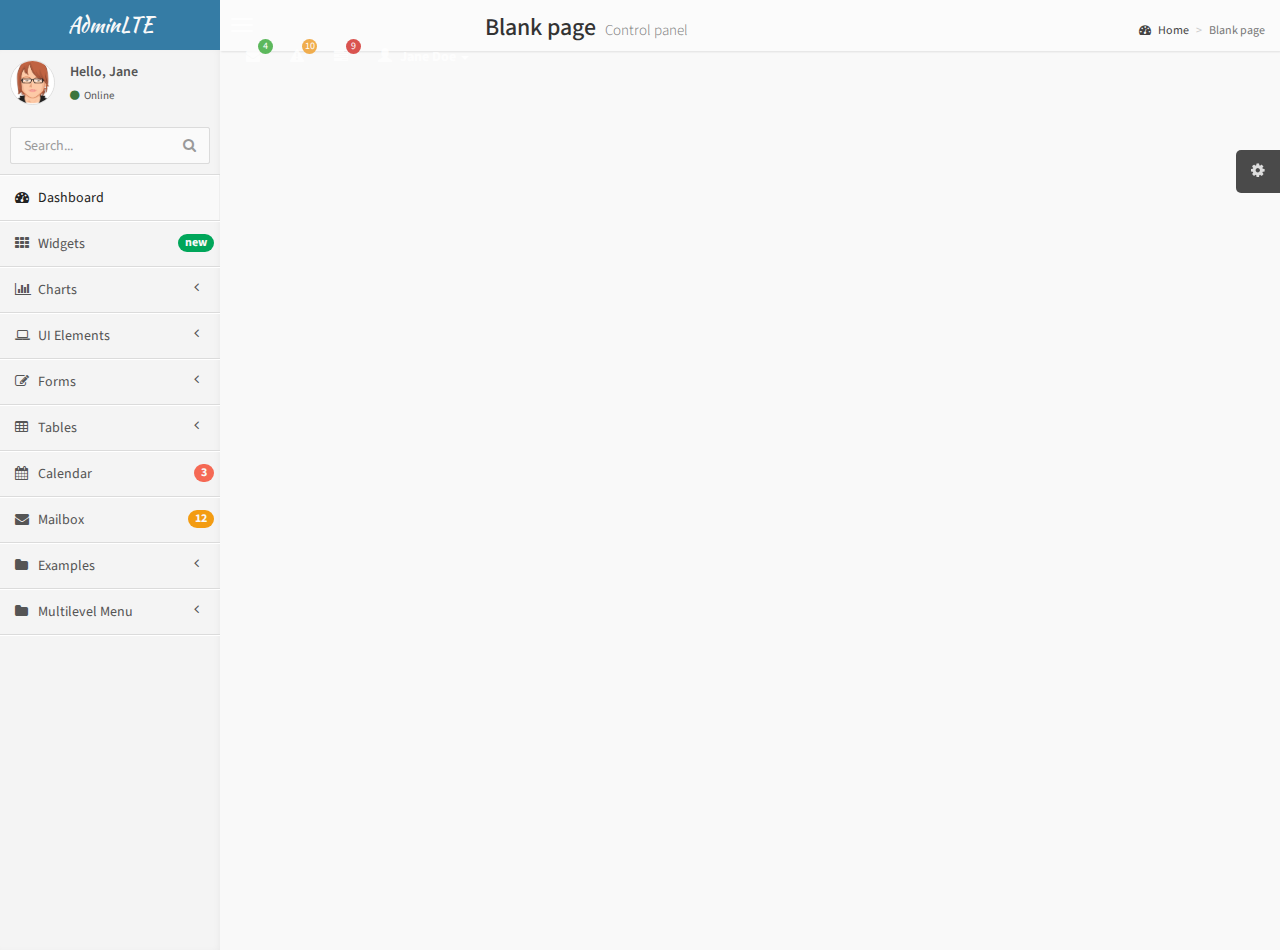
<file: UserPage/pages/empty.html>
<!DOCTYPE html>
<html>
    <head>
        <meta charset="UTF-8">
        <title>AdminLTE | Dashboard</title>
        <meta content='width=device-width, initial-scale=1, maximum-scale=1, user-scalable=no' name='viewport'>
        <link href="//maxcdn.bootstrapcdn.com/bootstrap/3.2.0/css/bootstrap.min.css" rel="stylesheet" type="text/css" />
        <link href="//cdnjs.cloudflare.com/ajax/libs/font-awesome/4.1.0/css/font-awesome.min.css" rel="stylesheet" type="text/css" />
        <!-- Ionicons -->
        <link href="//code.ionicframework.com/ionicons/1.5.2/css/ionicons.min.css" rel="stylesheet" type="text/css" />
        <!-- Theme style -->
        <link href="../css/AdminLTE.css" rel="stylesheet" type="text/css" />

        <!-- HTML5 Shim and Respond.js IE8 support of HTML5 elements and media queries -->
        <!-- WARNING: Respond.js doesn't work if you view the page via file:// -->
        <!--[if lt IE 9]>
          <script src="https://oss.maxcdn.com/libs/html5shiv/3.7.0/html5shiv.js"></script>
          <script src="https://oss.maxcdn.com/libs/respond.js/1.3.0/respond.min.js"></script>
        <![endif]-->
    </head>
    <body class="skin-blue">
        <!-- header logo: style can be found in header.less -->
        <header class="header">
            <a href="../index.html" class="logo">
                <!-- Add the class icon to your logo image or logo icon to add the margining -->
                AdminLTE
            </a>
            <!-- Header Navbar: style can be found in header.less -->
            <nav class="navbar navbar-static-top" role="navigation">
                <!-- Sidebar toggle button-->
                <a href="#" class="navbar-btn sidebar-toggle" data-toggle="offcanvas" role="button">
                    <span class="sr-only">Toggle navigation</span>
                    <span class="icon-bar"></span>
                    <span class="icon-bar"></span>
                    <span class="icon-bar"></span>
                </a>
                <div class="navbar-right">
                    <ul class="nav navbar-nav">
                        <!-- Messages: style can be found in dropdown.less-->
                        <li class="dropdown messages-menu">
                            <a href="#" class="dropdown-toggle" data-toggle="dropdown">
                                <i class="fa fa-envelope"></i>
                                <span class="label label-success">4</span>
                            </a>
                            <ul class="dropdown-menu">
                                <li class="header">You have 4 messages</li>
                                <li>
                                    <!-- inner menu: contains the actual data -->
                                    <ul class="menu">
                                        <li><!-- start message -->
                                            <a href="#">
                                                <div class="pull-left">
                                                    <img src="../img/avatar3.png" class="img-circle" alt="User Image"/>
                                                </div>
                                                <h4>
                                                    Support Team
                                                    <small><i class="fa fa-clock-o"></i> 5 mins</small>
                                                </h4>
                                                <p>Why not buy a new awesome theme?</p>
                                            </a>
                                        </li><!-- end message -->
                                        <li>
                                            <a href="#">
                                                <div class="pull-left">
                                                    <img src="../img/avatar2.png" class="img-circle" alt="user image"/>
                                                </div>
                                                <h4>
                                                    AdminLTE Design Team
                                                    <small><i class="fa fa-clock-o"></i> 2 hours</small>
                                                </h4>
                                                <p>Why not buy a new awesome theme?</p>
                                            </a>
                                        </li>
                                        <li>
                                            <a href="#">
                                                <div class="pull-left">
                                                    <img src="../img/avatar.png" class="img-circle" alt="user image"/>
                                                </div>
                                                <h4>
                                                    Developers
                                                    <small><i class="fa fa-clock-o"></i> Today</small>
                                                </h4>
                                                <p>Why not buy a new awesome theme?</p>
                                            </a>
                                        </li>
                                        <li>
                                            <a href="#">
                                                <div class="pull-left">
                                                    <img src="../img/avatar2.png" class="img-circle" alt="user image"/>
                                                </div>
                                                <h4>
                                                    Sales Department
                                                    <small><i class="fa fa-clock-o"></i> Yesterday</small>
                                                </h4>
                                                <p>Why not buy a new awesome theme?</p>
                                            </a>
                                        </li>
                                        <li>
                                            <a href="#">
                                                <div class="pull-left">
                                                    <img src="../img/avatar.png" class="img-circle" alt="user image"/>
                                                </div>
                                                <h4>
                                                    Reviewers
                                                    <small><i class="fa fa-clock-o"></i> 2 days</small>
                                                </h4>
                                                <p>Why not buy a new awesome theme?</p>
                                            </a>
                                        </li>
                                    </ul>
                                </li>
                                <li class="footer"><a href="#">See All Messages</a></li>
                            </ul>
                        </li>
                        <!-- Notifications: style can be found in dropdown.less -->
                        <li class="dropdown notifications-menu">
                            <a href="#" class="dropdown-toggle" data-toggle="dropdown">
                                <i class="fa fa-warning"></i>
                                <span class="label label-warning">10</span>
                            </a>
                            <ul class="dropdown-menu">
                                <li class="header">You have 10 notifications</li>
                                <li>
                                    <!-- inner menu: contains the actual data -->
                                    <ul class="menu">
                                        <li>
                                            <a href="#">
                                                <i class="ion ion-ios7-people info"></i> 5 new members joined today
                                            </a>
                                        </li>
                                        <li>
                                            <a href="#">
                                                <i class="fa fa-warning danger"></i> Very long description here that may not fit into the page and may cause design problems
                                            </a>
                                        </li>
                                        <li>
                                            <a href="#">
                                                <i class="fa fa-users warning"></i> 5 new members joined
                                            </a>
                                        </li>

                                        <li>
                                            <a href="#">
                                                <i class="ion ion-ios7-cart success"></i> 25 sales made
                                            </a>
                                        </li>
                                        <li>
                                            <a href="#">
                                                <i class="ion ion-ios7-person danger"></i> You changed your username
                                            </a>
                                        </li>
                                    </ul>
                                </li>
                                <li class="footer"><a href="#">View all</a></li>
                            </ul>
                        </li>
                        <!-- Tasks: style can be found in dropdown.less -->
                        <li class="dropdown tasks-menu">
                            <a href="#" class="dropdown-toggle" data-toggle="dropdown">
                                <i class="fa fa-tasks"></i>
                                <span class="label label-danger">9</span>
                            </a>
                            <ul class="dropdown-menu">
                                <li class="header">You have 9 tasks</li>
                                <li>
                                    <!-- inner menu: contains the actual data -->
                                    <ul class="menu">
                                        <li><!-- Task item -->
                                            <a href="#">
                                                <h3>
                                                    Design some buttons
                                                    <small class="pull-right">20%</small>
                                                </h3>
                                                <div class="progress xs">
                                                    <div class="progress-bar progress-bar-aqua" style="width: 20%" role="progressbar" aria-valuenow="20" aria-valuemin="0" aria-valuemax="100">
                                                        <span class="sr-only">20% Complete</span>
                                                    </div>
                                                </div>
                                            </a>
                                        </li><!-- end task item -->
                                        <li><!-- Task item -->
                                            <a href="#">
                                                <h3>
                                                    Create a nice theme
                                                    <small class="pull-right">40%</small>
                                                </h3>
                                                <div class="progress xs">
                                                    <div class="progress-bar progress-bar-green" style="width: 40%" role="progressbar" aria-valuenow="20" aria-valuemin="0" aria-valuemax="100">
                                                        <span class="sr-only">40% Complete</span>
                                                    </div>
                                                </div>
                                            </a>
                                        </li><!-- end task item -->
                                        <li><!-- Task item -->
                                            <a href="#">
                                                <h3>
                                                    Some task I need to do
                                                    <small class="pull-right">60%</small>
                                                </h3>
                                                <div class="progress xs">
                                                    <div class="progress-bar progress-bar-red" style="width: 60%" role="progressbar" aria-valuenow="20" aria-valuemin="0" aria-valuemax="100">
                                                        <span class="sr-only">60% Complete</span>
                                                    </div>
                                                </div>
                                            </a>
                                        </li><!-- end task item -->
                                        <li><!-- Task item -->
                                            <a href="#">
                                                <h3>
                                                    Make beautiful transitions
                                                    <small class="pull-right">80%</small>
                                                </h3>
                                                <div class="progress xs">
                                                    <div class="progress-bar progress-bar-yellow" style="width: 80%" role="progressbar" aria-valuenow="20" aria-valuemin="0" aria-valuemax="100">
                                                        <span class="sr-only">80% Complete</span>
                                                    </div>
                                                </div>
                                            </a>
                                        </li><!-- end task item -->
                                    </ul>
                                </li>
                                <li class="footer">
                                    <a href="#">View all tasks</a>
                                </li>
                            </ul>
                        </li>
                        <!-- User Account: style can be found in dropdown.less -->
                        <li class="dropdown user user-menu">
                            <a href="#" class="dropdown-toggle" data-toggle="dropdown">
                                <i class="glyphicon glyphicon-user"></i>
                                <span>Jane Doe <i class="caret"></i></span>
                            </a>
                            <ul class="dropdown-menu">
                                <!-- User image -->
                                <li class="user-header bg-light-blue">
                                    <img src="../img/avatar3.png" class="img-circle" alt="User Image" />
                                    <p>
                                        Jane Doe - Web Developer
                                        <small>Member since Nov. 2012</small>
                                    </p>
                                </li>
                                <!-- Menu Body -->
                                <li class="user-body">
                                    <div class="col-xs-4 text-center">
                                        <a href="#">Followers</a>
                                    </div>
                                    <div class="col-xs-4 text-center">
                                        <a href="#">Sales</a>
                                    </div>
                                    <div class="col-xs-4 text-center">
                                        <a href="#">Friends</a>
                                    </div>
                                </li>
                                <!-- Menu Footer-->
                                <li class="user-footer">
                                    <div class="pull-left">
                                        <a href="#" class="btn btn-default btn-flat">Profile</a>
                                    </div>
                                    <div class="pull-right">
                                        <a href="#" class="btn btn-default btn-flat">Sign out</a>
                                    </div>
                                </li>
                            </ul>
                        </li>
                    </ul>
                </div>
            </nav>
        </header>
        <div class="wrapper row-offcanvas row-offcanvas-left">
            <!-- Left side column. contains the logo and sidebar -->
            <aside class="left-side sidebar-offcanvas">
                <!-- sidebar: style can be found in sidebar.less -->
                <section class="sidebar">
                    <!-- Sidebar user panel -->
                    <div class="user-panel">
                        <div class="pull-left image">
                            <img src="../img/avatar3.png" class="img-circle" alt="User Image" />
                        </div>
                        <div class="pull-left info">
                            <p>Hello, Jane</p>

                            <a href="#"><i class="fa fa-circle text-success"></i> Online</a>
                        </div>
                    </div>
                    <!-- search form -->
                    <form action="#" method="get" class="sidebar-form">
                        <div class="input-group">
                            <input type="text" name="q" class="form-control" placeholder="Search..."/>
                            <span class="input-group-btn">
                                <button type='submit' name='seach' id='search-btn' class="btn btn-flat"><i class="fa fa-search"></i></button>
                            </span>
                        </div>
                    </form>
                    <!-- /.search form -->
                    <!-- sidebar menu: : style can be found in sidebar.less -->
                    <ul class="sidebar-menu">
                        <li class="active">
                            <a href="../index.html">
                                <i class="fa fa-dashboard"></i> <span>Dashboard</span>
                            </a>
                        </li>
                        <li>
                            <a href="widgets.html">
                                <i class="fa fa-th"></i> <span>Widgets</span> <small class="badge pull-right bg-green">new</small>
                            </a>
                        </li>
                        <li class="treeview">
                            <a href="#">
                                <i class="fa fa-bar-chart-o"></i>
                                <span>Charts</span>
                                <i class="fa fa-angle-left pull-right"></i>
                            </a>
                            <ul class="treeview-menu">
                                <li><a href="charts/morris.html"><i class="fa fa-angle-double-right"></i> Morris</a></li>
                                <li><a href="charts/flot.html"><i class="fa fa-angle-double-right"></i> Flot</a></li>
                                <li><a href="charts/inline.html"><i class="fa fa-angle-double-right"></i> Inline charts</a></li>
                            </ul>
                        </li>
                        <li class="treeview">
                            <a href="#">
                                <i class="fa fa-laptop"></i>
                                <span>UI Elements</span>
                                <i class="fa fa-angle-left pull-right"></i>
                            </a>
                            <ul class="treeview-menu">
                                <li><a href="UI/general.html"><i class="fa fa-angle-double-right"></i> General</a></li>
                                <li><a href="UI/icons.html"><i class="fa fa-angle-double-right"></i> Icons</a></li>
                                <li><a href="UI/buttons.html"><i class="fa fa-angle-double-right"></i> Buttons</a></li>
                                <li><a href="UI/sliders.html"><i class="fa fa-angle-double-right"></i> Sliders</a></li>
                                <li><a href="UI/timeline.html"><i class="fa fa-angle-double-right"></i> Timeline</a></li>
                            </ul>
                        </li>
                        <li class="treeview">
                            <a href="#">
                                <i class="fa fa-edit"></i> <span>Forms</span>
                                <i class="fa fa-angle-left pull-right"></i>
                            </a>
                            <ul class="treeview-menu">
                                <li><a href="forms/general.html"><i class="fa fa-angle-double-right"></i> General Elements</a></li>
                                <li><a href="forms/advanced.html"><i class="fa fa-angle-double-right"></i> Advanced Elements</a></li>
                                <li><a href="forms/editors.html"><i class="fa fa-angle-double-right"></i> Editors</a></li>
                            </ul>
                        </li>
                        <li class="treeview">
                            <a href="#">
                                <i class="fa fa-table"></i> <span>Tables</span>
                                <i class="fa fa-angle-left pull-right"></i>
                            </a>
                            <ul class="treeview-menu">
                                <li><a href="tables/simple.html"><i class="fa fa-angle-double-right"></i> Simple tables</a></li>
                                <li><a href="tables/data.html"><i class="fa fa-angle-double-right"></i> Data tables</a></li>
                            </ul>
                        </li>
                        <li>
                            <a href="calendar.html">
                                <i class="fa fa-calendar"></i> <span>Calendar</span>
                                <small class="badge pull-right bg-red">3</small>
                            </a>
                        </li>
                        <li>
                            <a href="mailbox.html">
                                <i class="fa fa-envelope"></i> <span>Mailbox</span>
                                <small class="badge pull-right bg-yellow">12</small>
                            </a>
                        </li>
                        <li class="treeview">
                            <a href="#">
                                <i class="fa fa-folder"></i> <span>Examples</span>
                                <i class="fa fa-angle-left pull-right"></i>
                            </a>
                            <ul class="treeview-menu">
                                <li><a href="examples/invoice.html"><i class="fa fa-angle-double-right"></i> Invoice</a></li>
                                <li><a href="examples/login.html"><i class="fa fa-angle-double-right"></i> Login</a></li>
                                <li><a href="examples/register.html"><i class="fa fa-angle-double-right"></i> Register</a></li>
                                <li><a href="examples/lockscreen.html"><i class="fa fa-angle-double-right"></i> Lockscreen</a></li>
                                <li><a href="examples/404.html"><i class="fa fa-angle-double-right"></i> 404 Error</a></li>
                                <li><a href="examples/500.html"><i class="fa fa-angle-double-right"></i> 500 Error</a></li>
                                <li><a href="examples/blank.html"><i class="fa fa-angle-double-right"></i> Blank Page</a></li>
                            </ul>
                        </li>
                        <li class="treeview">
                            <a href="#">
                                <i class="fa fa-folder"></i>  Multilevel Menu
                                <i class="fa fa-angle-left pull-right"></i>
                            </a>

                            <ul class="treeview-menu">
                                <li class="treeview">
                                    <a href="#">
                                        First level
                                        <i class="fa fa-angle-left pull-right"></i>
                                    </a>

                                    <ul class="treeview-menu">
                                        <li class="treeview">
                                            <a href="#">
                                                Second level
                                                <i class="fa fa-angle-left pull-right"></i>
                                            </a>

                                            <ul class="treeview-menu">
                                                <li>
                                                    <a href="#">Third level</a>
                                                </li>
                                            </ul>
                                        </li>
                                    </ul>
                                </li>
                            </ul>
                        </li>
                    </ul>
                </section>
                <!-- /.sidebar -->
            </aside>

            <!-- Right side column. Contains the navbar and content of the page -->
            <aside class="right-side">
                <!-- Content Header (Page header) -->
                <section class="content-header">
                    <h1>
                        Blank page
                        <small>Control panel</small>
                    </h1>
                    <ol class="breadcrumb">
                        <li><a href="#"><i class="fa fa-dashboard"></i> Home</a></li>
                        <li class="active">Blank page</li>
                    </ol>
                </section>

                <!-- Main content -->
                <section class="content">


                </section><!-- /.content -->
            </aside><!-- /.right-side -->
        </div><!-- ./wrapper -->

        <script src="//ajax.googleapis.com/ajax/libs/jquery/2.1.1/jquery.min.js"></script>
        <script src="//maxcdn.bootstrapcdn.com/bootstrap/3.2.0/js/bootstrap.min.js" type="text/javascript"></script>
        <!-- AdminLTE App -->
        <script src="../js/AdminLTE/app.js" type="text/javascript"></script>
        <!-- AdminLTE for demo purposes -->
        <script src="../js/AdminLTE/demo.js" type="text/javascript"></script>
    </body>
</html>
</file>
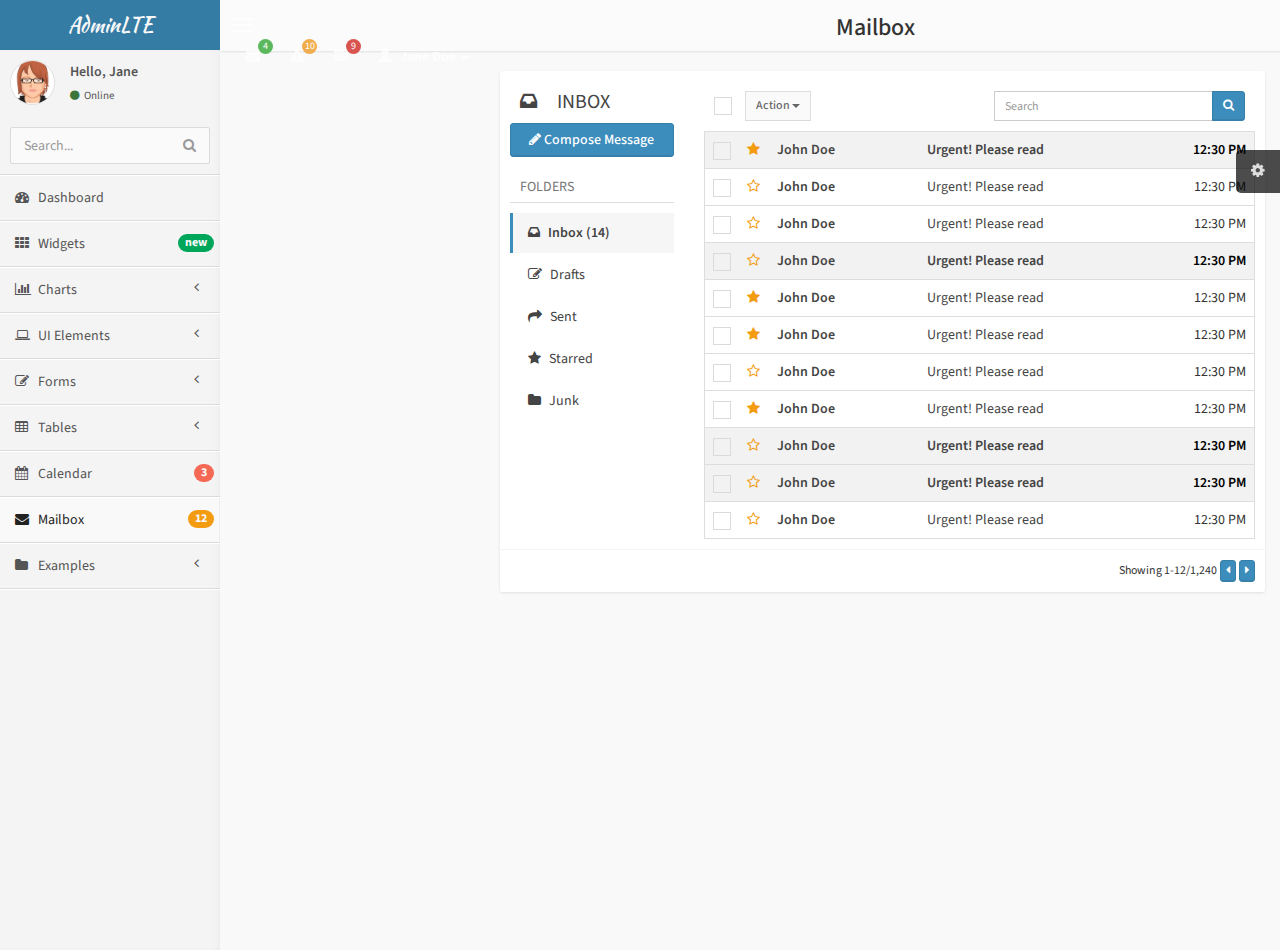
<file: UserPage/pages/mailbox.html>
<!DOCTYPE html>
<html>
    <head>
        <meta charset="UTF-8">
        <title>AdminLTE | Mailbox</title>
        <meta content='width=device-width, initial-scale=1, maximum-scale=1, user-scalable=no' name='viewport'>
        <link href="//maxcdn.bootstrapcdn.com/bootstrap/3.2.0/css/bootstrap.min.css" rel="stylesheet" type="text/css" />
        <link href="//cdnjs.cloudflare.com/ajax/libs/font-awesome/4.1.0/css/font-awesome.min.css" rel="stylesheet" type="text/css" />
        <!-- Ionicons -->
        <link href="//code.ionicframework.com/ionicons/1.5.2/css/ionicons.min.css" rel="stylesheet" type="text/css" />
        <!-- bootstrap wysihtml5 - text editor -->
        <link href="../css/bootstrap-wysihtml5/bootstrap3-wysihtml5.min.css" rel="stylesheet" type="text/css" />
        <!-- iCheck for checkboxes and radio inputs -->
        <link href="../css/iCheck/minimal/blue.css" rel="stylesheet" type="text/css" />
        <!-- Theme style -->
        <link href="../css/AdminLTE.css" rel="stylesheet" type="text/css" />

        <!-- HTML5 Shim and Respond.js IE8 support of HTML5 elements and media queries -->
        <!-- WARNING: Respond.js doesn't work if you view the page via file:// -->
        <!--[if lt IE 9]>
          <script src="https://oss.maxcdn.com/libs/html5shiv/3.7.0/html5shiv.js"></script>
          <script src="https://oss.maxcdn.com/libs/respond.js/1.3.0/respond.min.js"></script>
        <![endif]-->
    </head>
    <body class="skin-blue">
        <!-- header logo: style can be found in header.less -->
        <header class="header">
            <a href="../index.html" class="logo">
                <!-- Add the class icon to your logo image or logo icon to add the margining -->
                AdminLTE
            </a>
            <!-- Header Navbar: style can be found in header.less -->
            <nav class="navbar navbar-static-top" role="navigation">
                <!-- Sidebar toggle button-->
                <a href="#" class="navbar-btn sidebar-toggle" data-toggle="offcanvas" role="button">
                    <span class="sr-only">Toggle navigation</span>
                    <span class="icon-bar"></span>
                    <span class="icon-bar"></span>
                    <span class="icon-bar"></span>
                </a>
                <div class="navbar-right">
                    <ul class="nav navbar-nav">
                        <!-- Messages: style can be found in dropdown.less-->
                        <li class="dropdown messages-menu">
                            <a href="#" class="dropdown-toggle" data-toggle="dropdown">
                                <i class="fa fa-envelope"></i>
                                <span class="label label-success">4</span>
                            </a>
                            <ul class="dropdown-menu">
                                <li class="header">You have 4 messages</li>
                                <li>
                                    <!-- inner menu: contains the actual data -->
                                    <ul class="menu">
                                        <li><!-- start message -->
                                            <a href="#">
                                                <div class="pull-left">
                                                    <img src="../img/avatar3.png" class="img-circle" alt="User Image"/>
                                                </div>
                                                <h4>
                                                    Support Team
                                                    <small><i class="fa fa-clock-o"></i> 5 mins</small>
                                                </h4>
                                                <p>Why not buy a new awesome theme?</p>
                                            </a>
                                        </li><!-- end message -->
                                        <li>
                                            <a href="#">
                                                <div class="pull-left">
                                                    <img src="../img/avatar2.png" class="img-circle" alt="user image"/>
                                                </div>
                                                <h4>
                                                    AdminLTE Design Team
                                                    <small><i class="fa fa-clock-o"></i> 2 hours</small>
                                                </h4>
                                                <p>Why not buy a new awesome theme?</p>
                                            </a>
                                        </li>
                                        <li>
                                            <a href="#">
                                                <div class="pull-left">
                                                    <img src="../img/avatar.png" class="img-circle" alt="user image"/>
                                                </div>
                                                <h4>
                                                    Developers
                                                    <small><i class="fa fa-clock-o"></i> Today</small>
                                                </h4>
                                                <p>Why not buy a new awesome theme?</p>
                                            </a>
                                        </li>
                                        <li>
                                            <a href="#">
                                                <div class="pull-left">
                                                    <img src="../img/avatar2.png" class="img-circle" alt="user image"/>
                                                </div>
                                                <h4>
                                                    Sales Department
                                                    <small><i class="fa fa-clock-o"></i> Yesterday</small>
                                                </h4>
                                                <p>Why not buy a new awesome theme?</p>
                                            </a>
                                        </li>
                                        <li>
                                            <a href="#">
                                                <div class="pull-left">
                                                    <img src="../img/avatar.png" class="img-circle" alt="user image"/>
                                                </div>
                                                <h4>
                                                    Reviewers
                                                    <small><i class="fa fa-clock-o"></i> 2 days</small>
                                                </h4>
                                                <p>Why not buy a new awesome theme?</p>
                                            </a>
                                        </li>
                                    </ul>
                                </li>
                                <li class="footer"><a href="#">See All Messages</a></li>
                            </ul>
                        </li>
                        <!-- Notifications: style can be found in dropdown.less -->
                        <li class="dropdown notifications-menu">
                            <a href="#" class="dropdown-toggle" data-toggle="dropdown">
                                <i class="fa fa-warning"></i>
                                <span class="label label-warning">10</span>
                            </a>
                            <ul class="dropdown-menu">
                                <li class="header">You have 10 notifications</li>
                                <li>
                                    <!-- inner menu: contains the actual data -->
                                    <ul class="menu">
                                        <li>
                                            <a href="#">
                                                <i class="ion ion-ios7-people info"></i> 5 new members joined today
                                            </a>
                                        </li>
                                        <li>
                                            <a href="#">
                                                <i class="fa fa-warning danger"></i> Very long description here that may not fit into the page and may cause design problems
                                            </a>
                                        </li>
                                        <li>
                                            <a href="#">
                                                <i class="fa fa-users warning"></i> 5 new members joined
                                            </a>
                                        </li>

                                        <li>
                                            <a href="#">
                                                <i class="ion ion-ios7-cart success"></i> 25 sales made
                                            </a>
                                        </li>
                                        <li>
                                            <a href="#">
                                                <i class="ion ion-ios7-person danger"></i> You changed your username
                                            </a>
                                        </li>
                                    </ul>
                                </li>
                                <li class="footer"><a href="#">View all</a></li>
                            </ul>
                        </li>
                        <!-- Tasks: style can be found in dropdown.less -->
                        <li class="dropdown tasks-menu">
                            <a href="#" class="dropdown-toggle" data-toggle="dropdown">
                                <i class="fa fa-tasks"></i>
                                <span class="label label-danger">9</span>
                            </a>
                            <ul class="dropdown-menu">
                                <li class="header">You have 9 tasks</li>
                                <li>
                                    <!-- inner menu: contains the actual data -->
                                    <ul class="menu">
                                        <li><!-- Task item -->
                                            <a href="#">
                                                <h3>
                                                    Design some buttons
                                                    <small class="pull-right">20%</small>
                                                </h3>
                                                <div class="progress xs">
                                                    <div class="progress-bar progress-bar-aqua" style="width: 20%" role="progressbar" aria-valuenow="20" aria-valuemin="0" aria-valuemax="100">
                                                        <span class="sr-only">20% Complete</span>
                                                    </div>
                                                </div>
                                            </a>
                                        </li><!-- end task item -->
                                        <li><!-- Task item -->
                                            <a href="#">
                                                <h3>
                                                    Create a nice theme
                                                    <small class="pull-right">40%</small>
                                                </h3>
                                                <div class="progress xs">
                                                    <div class="progress-bar progress-bar-green" style="width: 40%" role="progressbar" aria-valuenow="20" aria-valuemin="0" aria-valuemax="100">
                                                        <span class="sr-only">40% Complete</span>
                                                    </div>
                                                </div>
                                            </a>
                                        </li><!-- end task item -->
                                        <li><!-- Task item -->
                                            <a href="#">
                                                <h3>
                                                    Some task I need to do
                                                    <small class="pull-right">60%</small>
                                                </h3>
                                                <div class="progress xs">
                                                    <div class="progress-bar progress-bar-red" style="width: 60%" role="progressbar" aria-valuenow="20" aria-valuemin="0" aria-valuemax="100">
                                                        <span class="sr-only">60% Complete</span>
                                                    </div>
                                                </div>
                                            </a>
                                        </li><!-- end task item -->
                                        <li><!-- Task item -->
                                            <a href="#">
                                                <h3>
                                                    Make beautiful transitions
                                                    <small class="pull-right">80%</small>
                                                </h3>
                                                <div class="progress xs">
                                                    <div class="progress-bar progress-bar-yellow" style="width: 80%" role="progressbar" aria-valuenow="20" aria-valuemin="0" aria-valuemax="100">
                                                        <span class="sr-only">80% Complete</span>
                                                    </div>
                                                </div>
                                            </a>
                                        </li><!-- end task item -->
                                    </ul>
                                </li>
                                <li class="footer">
                                    <a href="#">View all tasks</a>
                                </li>
                            </ul>
                        </li>
                        <!-- User Account: style can be found in dropdown.less -->
                        <li class="dropdown user user-menu">
                            <a href="#" class="dropdown-toggle" data-toggle="dropdown">
                                <i class="glyphicon glyphicon-user"></i>
                                <span>Jane Doe <i class="caret"></i></span>
                            </a>
                            <ul class="dropdown-menu">
                                <!-- User image -->
                                <li class="user-header bg-light-blue">
                                    <img src="../img/avatar3.png" class="img-circle" alt="User Image" />
                                    <p>
                                        Jane Doe - Web Developer
                                        <small>Member since Nov. 2012</small>
                                    </p>
                                </li>
                                <!-- Menu Body -->
                                <li class="user-body">
                                    <div class="col-xs-4 text-center">
                                        <a href="#">Followers</a>
                                    </div>
                                    <div class="col-xs-4 text-center">
                                        <a href="#">Sales</a>
                                    </div>
                                    <div class="col-xs-4 text-center">
                                        <a href="#">Friends</a>
                                    </div>
                                </li>
                                <!-- Menu Footer-->
                                <li class="user-footer">
                                    <div class="pull-left">
                                        <a href="#" class="btn btn-default btn-flat">Profile</a>
                                    </div>
                                    <div class="pull-right">
                                        <a href="#" class="btn btn-default btn-flat">Sign out</a>
                                    </div>
                                </li>
                            </ul>
                        </li>
                    </ul>
                </div>
            </nav>
        </header>
        <div class="wrapper row-offcanvas row-offcanvas-left">
            <!-- Left side column. contains the logo and sidebar -->
            <aside class="left-side sidebar-offcanvas">
                <!-- sidebar: style can be found in sidebar.less -->
                <section class="sidebar">
                    <!-- Sidebar user panel -->
                    <div class="user-panel">
                        <div class="pull-left image">
                            <img src="../img/avatar3.png" class="img-circle" alt="User Image" />
                        </div>
                        <div class="pull-left info">
                            <p>Hello, Jane</p>

                            <a href="#"><i class="fa fa-circle text-success"></i> Online</a>
                        </div>
                    </div>
                    <!-- search form -->
                    <form action="#" method="get" class="sidebar-form">
                        <div class="input-group">
                            <input type="text" name="q" class="form-control" placeholder="Search..."/>
                            <span class="input-group-btn">
                                <button type='submit' name='seach' id='search-btn' class="btn btn-flat"><i class="fa fa-search"></i></button>
                            </span>
                        </div>
                    </form>
                    <!-- /.search form -->
                    <!-- sidebar menu: : style can be found in sidebar.less -->
                    <ul class="sidebar-menu">
                        <li>
                            <a href="../index.html">
                                <i class="fa fa-dashboard"></i> <span>Dashboard</span>
                            </a>
                        </li>
                        <li>
                            <a href="widgets.html">
                                <i class="fa fa-th"></i> <span>Widgets</span> <small class="badge pull-right bg-green">new</small>
                            </a>
                        </li>
                        <li class="treeview">
                            <a href="#">
                                <i class="fa fa-bar-chart-o"></i>
                                <span>Charts</span>
                                <i class="fa fa-angle-left pull-right"></i>
                            </a>
                            <ul class="treeview-menu">
                                <li><a href="charts/morris.html"><i class="fa fa-angle-double-right"></i> Morris</a></li>
                                <li><a href="charts/flot.html"><i class="fa fa-angle-double-right"></i> Flot</a></li>
                                <li><a href="charts/inline.html"><i class="fa fa-angle-double-right"></i> Inline charts</a></li>
                            </ul>
                        </li>
                        <li class="treeview">
                            <a href="#">
                                <i class="fa fa-laptop"></i>
                                <span>UI Elements</span>
                                <i class="fa fa-angle-left pull-right"></i>
                            </a>
                            <ul class="treeview-menu">
                                <li><a href="UI/general.html"><i class="fa fa-angle-double-right"></i> General</a></li>
                                <li><a href="UI/icons.html"><i class="fa fa-angle-double-right"></i> Icons</a></li>
                                <li><a href="UI/buttons.html"><i class="fa fa-angle-double-right"></i> Buttons</a></li>
                                <li><a href="UI/sliders.html"><i class="fa fa-angle-double-right"></i> Sliders</a></li>
                                <li><a href="UI/timeline.html"><i class="fa fa-angle-double-right"></i> Timeline</a></li>
                            </ul>
                        </li>
                        <li class="treeview">
                            <a href="#">
                                <i class="fa fa-edit"></i> <span>Forms</span>
                                <i class="fa fa-angle-left pull-right"></i>
                            </a>
                            <ul class="treeview-menu">
                                <li><a href="forms/general.html"><i class="fa fa-angle-double-right"></i> General Elements</a></li>
                                <li><a href="forms/advanced.html"><i class="fa fa-angle-double-right"></i> Advanced Elements</a></li>
                                <li><a href="forms/editors.html"><i class="fa fa-angle-double-right"></i> Editors</a></li>
                            </ul>
                        </li>
                        <li class="treeview">
                            <a href="#">
                                <i class="fa fa-table"></i> <span>Tables</span>
                                <i class="fa fa-angle-left pull-right"></i>
                            </a>
                            <ul class="treeview-menu">
                                <li><a href="tables/simple.html"><i class="fa fa-angle-double-right"></i> Simple tables</a></li>
                                <li><a href="tables/data.html"><i class="fa fa-angle-double-right"></i> Data tables</a></li>
                            </ul>
                        </li>
                        <li>
                            <a href="calendar.html">
                                <i class="fa fa-calendar"></i> <span>Calendar</span>
                                <small class="badge pull-right bg-red">3</small>
                            </a>
                        </li>
                        <li class="active">
                            <a href="mailbox.html">
                                <i class="fa fa-envelope"></i> <span>Mailbox</span>
                                <small class="badge pull-right bg-yellow">12</small>
                            </a>
                        </li>
                        <li class="treeview">
                            <a href="#">
                                <i class="fa fa-folder"></i> <span>Examples</span>
                                <i class="fa fa-angle-left pull-right"></i>
                            </a>
                            <ul class="treeview-menu">
                                <li><a href="examples/invoice.html"><i class="fa fa-angle-double-right"></i> Invoice</a></li>
                                <li><a href="examples/login.html"><i class="fa fa-angle-double-right"></i> Login</a></li>
                                <li><a href="examples/register.html"><i class="fa fa-angle-double-right"></i> Register</a></li>
                                <li><a href="examples/lockscreen.html"><i class="fa fa-angle-double-right"></i> Lockscreen</a></li>
                                <li><a href="examples/404.html"><i class="fa fa-angle-double-right"></i> 404 Error</a></li>
                                <li><a href="examples/500.html"><i class="fa fa-angle-double-right"></i> 500 Error</a></li>
                                <li><a href="examples/blank.html"><i class="fa fa-angle-double-right"></i> Blank Page</a></li>
                            </ul>
                        </li>
                    </ul>
                </section>
                <!-- /.sidebar -->
            </aside>

            <!-- Right side column. Contains the navbar and content of the page -->
            <aside class="right-side">
                <!-- Content Header (Page header) -->
                <section class="content-header no-margin">
                    <h1 class="text-center">
                        Mailbox
                    </h1>
                </section>

                <!-- Main content -->
                <section class="content">
                    <!-- MAILBOX BEGIN -->
                    <div class="mailbox row">
                        <div class="col-xs-12">
                            <div class="box box-solid">
                                <div class="box-body">
                                    <div class="row">
                                        <div class="col-md-3 col-sm-4">
                                            <!-- BOXES are complex enough to move the .box-header around.
                                                 This is an example of having the box header within the box body -->
                                            <div class="box-header">
                                                <i class="fa fa-inbox"></i>
                                                <h3 class="box-title">INBOX</h3>
                                            </div>
                                            <!-- compose message btn -->
                                            <a class="btn btn-block btn-primary" data-toggle="modal" data-target="#compose-modal"><i class="fa fa-pencil"></i> Compose Message</a>
                                            <!-- Navigation - folders-->
                                            <div style="margin-top: 15px;">
                                                <ul class="nav nav-pills nav-stacked">
                                                    <li class="header">Folders</li>
                                                    <li class="active"><a href="#"><i class="fa fa-inbox"></i> Inbox (14)</a></li>
                                                    <li><a href="#"><i class="fa fa-pencil-square-o"></i> Drafts</a></li>
                                                    <li><a href="#"><i class="fa fa-mail-forward"></i> Sent</a></li>
                                                    <li><a href="#"><i class="fa fa-star"></i> Starred</a></li>
                                                    <li><a href="#"><i class="fa fa-folder"></i> Junk</a></li>
                                                </ul>
                                            </div>
                                        </div><!-- /.col (LEFT) -->
                                        <div class="col-md-9 col-sm-8">
                                            <div class="row pad">
                                                <div class="col-sm-6">
                                                    <label style="margin-right: 10px;">
                                                        <input type="checkbox" id="check-all"/>
                                                    </label>
                                                    <!-- Action button -->
                                                    <div class="btn-group">
                                                        <button type="button" class="btn btn-default btn-sm btn-flat dropdown-toggle" data-toggle="dropdown">
                                                            Action <span class="caret"></span>
                                                        </button>
                                                        <ul class="dropdown-menu" role="menu">
                                                            <li><a href="#">Mark as read</a></li>
                                                            <li><a href="#">Mark as unread</a></li>
                                                            <li class="divider"></li>
                                                            <li><a href="#">Move to junk</a></li>
                                                            <li class="divider"></li>
                                                            <li><a href="#">Delete</a></li>
                                                        </ul>
                                                    </div>

                                                </div>
                                                <div class="col-sm-6 search-form">
                                                    <form action="#" class="text-right">
                                                        <div class="input-group">
                                                            <input type="text" class="form-control input-sm" placeholder="Search">
                                                            <div class="input-group-btn">
                                                                <button type="submit" name="q" class="btn btn-sm btn-primary"><i class="fa fa-search"></i></button>
                                                            </div>
                                                        </div>
                                                    </form>
                                                </div>
                                            </div><!-- /.row -->

                                            <div class="table-responsive">
                                                <!-- THE MESSAGES -->
                                                <table class="table table-mailbox">
                                                    <tr class="unread">
                                                        <td class="small-col"><input type="checkbox" /></td>
                                                        <td class="small-col"><i class="fa fa-star"></i></td>
                                                        <td class="name"><a href="#">John Doe</a></td>
                                                        <td class="subject"><a href="#">Urgent! Please read</a></td>
                                                        <td class="time">12:30 PM</td>
                                                    </tr>
                                                    <tr>
                                                        <td class="small-col"><input type="checkbox" /></td>
                                                        <td class="small-col"><i class="fa fa-star-o"></i></td>
                                                        <td class="name"><a href="#">John Doe</a></td>
                                                        <td class="subject"><a href="#">Urgent! Please read</a></td>
                                                        <td class="time">12:30 PM</td>
                                                    </tr>
                                                    <tr>
                                                        <td class="small-col"><input type="checkbox" /></td>
                                                        <td class="small-col"><i class="fa fa-star-o"></i></td>
                                                        <td class="name"><a href="#">John Doe</a></td>
                                                        <td class="subject"><a href="#">Urgent! Please read</a></td>
                                                        <td class="time">12:30 PM</td>
                                                    </tr>
                                                    <tr class="unread">
                                                        <td class="small-col"><input type="checkbox" /></td>
                                                        <td class="small-col"><i class="fa fa-star-o"></i></td>
                                                        <td class="name"><a href="#">John Doe</a></td>
                                                        <td class="subject"><a href="#">Urgent! Please read</a></td>
                                                        <td class="time">12:30 PM</td>
                                                    </tr>
                                                    <tr>
                                                        <td class="small-col"><input type="checkbox" /></td>
                                                        <td class="small-col"><i class="fa fa-star"></i></td>
                                                        <td class="name"><a href="#">John Doe</a></td>
                                                        <td class="subject"><a href="#">Urgent! Please read</a></td>
                                                        <td class="time">12:30 PM</td>
                                                    </tr>
                                                    <tr>
                                                        <td class="small-col"><input type="checkbox" /></td>
                                                        <td class="small-col"><i class="fa fa-star"></i></td>
                                                        <td class="name"><a href="#">John Doe</a></td>
                                                        <td class="subject"><a href="#">Urgent! Please read</a></td>
                                                        <td class="time">12:30 PM</td>
                                                    </tr>
                                                    <tr>
                                                        <td class="small-col"><input type="checkbox" /></td>
                                                        <td class="small-col"><i class="fa fa-star-o"></i></td>
                                                        <td class="name"><a href="#">John Doe</a></td>
                                                        <td class="subject"><a href="#">Urgent! Please read</a></td>
                                                        <td class="time">12:30 PM</td>
                                                    </tr>
                                                    <tr>
                                                        <td class="small-col"><input type="checkbox" /></td>
                                                        <td class="small-col"><i class="fa fa-star"></i></td>
                                                        <td class="name"><a href="#">John Doe</a></td>
                                                        <td class="subject"><a href="#">Urgent! Please read</a></td>
                                                        <td class="time">12:30 PM</td>
                                                    </tr>
                                                    <tr class="unread">
                                                        <td class="small-col"><input type="checkbox" /></td>
                                                        <td class="small-col"><i class="fa fa-star-o"></i></td>
                                                        <td class="name"><a href="#">John Doe</a></td>
                                                        <td class="subject"><a href="#">Urgent! Please read</a></td>
                                                        <td class="time">12:30 PM</td>
                                                    </tr>
                                                    <tr class="unread">
                                                        <td class="small-col"><input type="checkbox" /></td>
                                                        <td class="small-col"><i class="fa fa-star-o"></i></td>
                                                        <td class="name"><a href="#">John Doe</a></td>
                                                        <td class="subject"><a href="#">Urgent! Please read</a></td>
                                                        <td class="time">12:30 PM</td>
                                                    </tr>
                                                    <tr>
                                                        <td class="small-col"><input type="checkbox" /></td>
                                                        <td class="small-col"><i class="fa fa-star-o"></i></td>
                                                        <td class="name"><a href="#">John Doe</a></td>
                                                        <td class="subject"><a href="#">Urgent! Please read</a></td>
                                                        <td class="time">12:30 PM</td>
                                                    </tr>
                                                </table>
                                            </div><!-- /.table-responsive -->
                                        </div><!-- /.col (RIGHT) -->
                                    </div><!-- /.row -->
                                </div><!-- /.box-body -->
                                <div class="box-footer clearfix">
                                    <div class="pull-right">
                                        <small>Showing 1-12/1,240</small>
                                        <button class="btn btn-xs btn-primary"><i class="fa fa-caret-left"></i></button>
                                        <button class="btn btn-xs btn-primary"><i class="fa fa-caret-right"></i></button>
                                    </div>
                                </div><!-- box-footer -->
                            </div><!-- /.box -->
                        </div><!-- /.col (MAIN) -->
                    </div>
                    <!-- MAILBOX END -->

                </section><!-- /.content -->
            </aside><!-- /.right-side -->
        </div><!-- ./wrapper -->

        <!-- COMPOSE MESSAGE MODAL -->
        <div class="modal fade" id="compose-modal" tabindex="-1" role="dialog" aria-hidden="true">
            <div class="modal-dialog">
                <div class="modal-content">
                    <div class="modal-header">
                        <button type="button" class="close" data-dismiss="modal" aria-hidden="true">&times;</button>
                        <h4 class="modal-title"><i class="fa fa-envelope-o"></i> Compose New Message</h4>
                    </div>
                    <form action="#" method="post">
                        <div class="modal-body">
                            <div class="form-group">
                                <div class="input-group">
                                    <span class="input-group-addon">TO:</span>
                                    <input name="email_to" type="email" class="form-control" placeholder="Email TO">
                                </div>
                            </div>
                            <div class="form-group">
                                <div class="input-group">
                                    <span class="input-group-addon">CC:</span>
                                    <input name="email_to" type="email" class="form-control" placeholder="Email CC">
                                </div>
                            </div>
                            <div class="form-group">
                                <div class="input-group">
                                    <span class="input-group-addon">BCC:</span>
                                    <input name="email_to" type="email" class="form-control" placeholder="Email BCC">
                                </div>
                            </div>
                            <div class="form-group">
                                <textarea name="message" id="email_message" class="form-control" placeholder="Message" style="height: 120px;"></textarea>
                            </div>
                            <div class="form-group">
                                <div class="btn btn-success btn-file">
                                    <i class="fa fa-paperclip"></i> Attachment
                                    <input type="file" name="attachment"/>
                                </div>
                                <p class="help-block">Max. 32MB</p>
                            </div>

                        </div>
                        <div class="modal-footer clearfix">

                            <button type="button" class="btn btn-danger" data-dismiss="modal"><i class="fa fa-times"></i> Discard</button>

                            <button type="submit" class="btn btn-primary pull-left"><i class="fa fa-envelope"></i> Send Message</button>
                        </div>
                    </form>
                </div><!-- /.modal-content -->
            </div><!-- /.modal-dialog -->
        </div><!-- /.modal -->

        <script src="//ajax.googleapis.com/ajax/libs/jquery/2.1.1/jquery.min.js"></script>
        <script src="//maxcdn.bootstrapcdn.com/bootstrap/3.2.0/js/bootstrap.min.js" type="text/javascript"></script>
        <!-- AdminLTE App -->
        <script src="../js/AdminLTE/app.js" type="text/javascript"></script>
        <!-- AdminLTE for demo purposes -->
        <script src="../js/AdminLTE/demo.js" type="text/javascript"></script>        
        <!-- Bootstrap WYSIHTML5 -->
        <script src="../js/plugins/bootstrap-wysihtml5/bootstrap3-wysihtml5.all.min.js" type="text/javascript"></script>
        <!-- iCheck -->
        <script src="../js/plugins/iCheck/icheck.min.js" type="text/javascript"></script>
        <!-- Page script -->
        <script type="text/javascript">
            $(function() {

                "use strict";

                //iCheck for checkbox and radio inputs
                $('input[type="checkbox"]').iCheck({
                    checkboxClass: 'icheckbox_minimal-blue',
                    radioClass: 'iradio_minimal-blue'
                });

                //When unchecking the checkbox
                $("#check-all").on('ifUnchecked', function(event) {
                    //Uncheck all checkboxes
                    $("input[type='checkbox']", ".table-mailbox").iCheck("uncheck");
                });
                //When checking the checkbox
                $("#check-all").on('ifChecked', function(event) {
                    //Check all checkboxes
                    $("input[type='checkbox']", ".table-mailbox").iCheck("check");
                });
                //Handle starring for glyphicon and font awesome
                $(".fa-star, .fa-star-o, .glyphicon-star, .glyphicon-star-empty").click(function(e) {
                    e.preventDefault();
                    //detect type
                    var glyph = $(this).hasClass("glyphicon");
                    var fa = $(this).hasClass("fa");

                    //Switch states
                    if (glyph) {
                        $(this).toggleClass("glyphicon-star");
                        $(this).toggleClass("glyphicon-star-empty");
                    }

                    if (fa) {
                        $(this).toggleClass("fa-star");
                        $(this).toggleClass("fa-star-o");
                    }
                });

                //Initialize WYSIHTML5 - text editor
                $("#email_message").wysihtml5();
            });
        </script>

    </body>
</html>
</file>
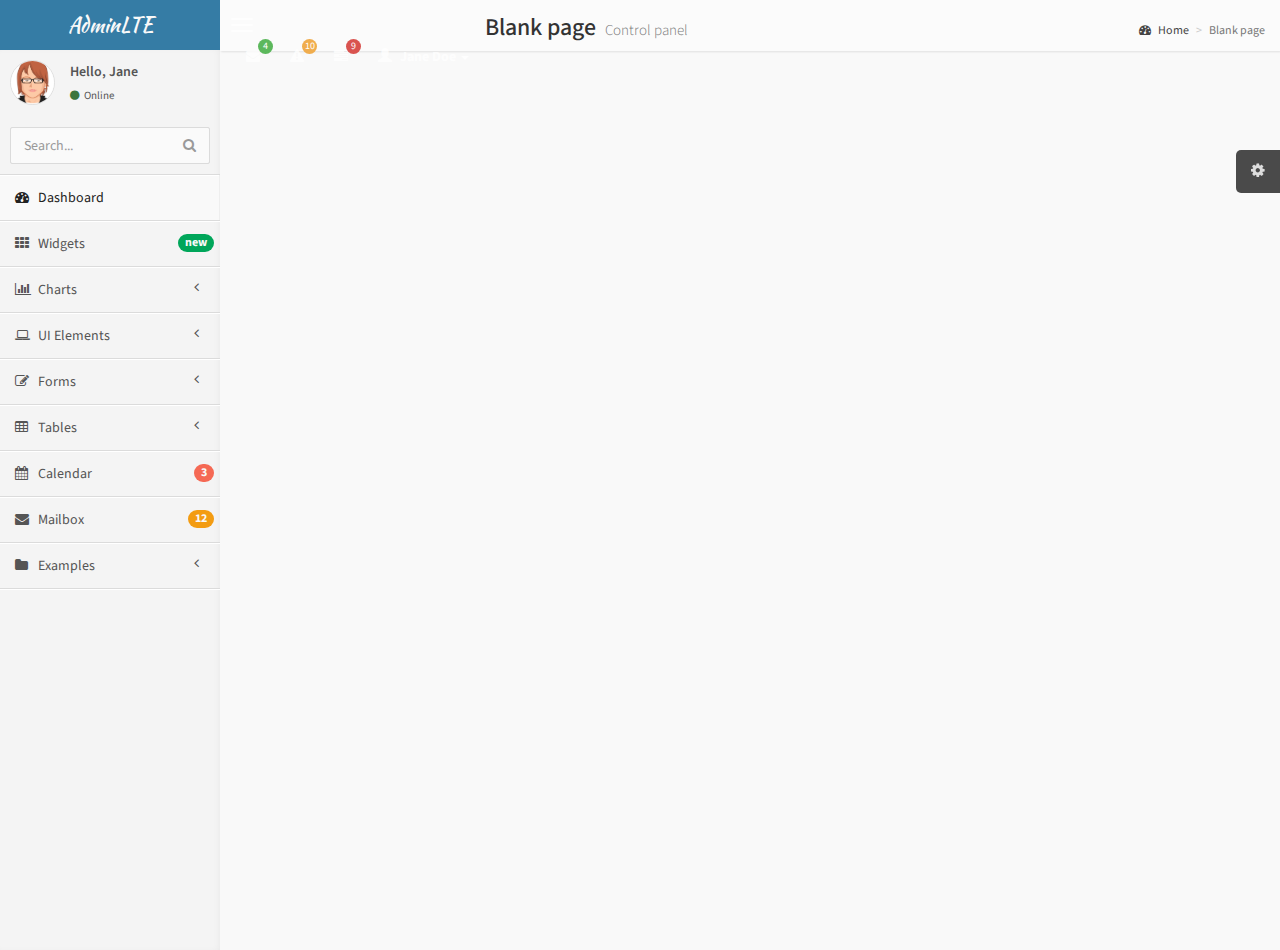
<file: UserPage/pages/charts/empty.html>
<!DOCTYPE html>
<html>
    <head>
        <meta charset="UTF-8">
        <title>AdminLTE | Dashboard</title>
        <meta content='width=device-width, initial-scale=1, maximum-scale=1, user-scalable=no' name='viewport'>
        <link href="//maxcdn.bootstrapcdn.com/bootstrap/3.2.0/css/bootstrap.min.css" rel="stylesheet" type="text/css" />
        <link href="//cdnjs.cloudflare.com/ajax/libs/font-awesome/4.1.0/css/font-awesome.min.css" rel="stylesheet" type="text/css" />
        <!-- Ionicons -->
        <link href="//code.ionicframework.com/ionicons/1.5.2/css/ionicons.min.css" rel="stylesheet" type="text/css" />
        <!-- Theme style -->
        <link href="../../css/AdminLTE.css" rel="stylesheet" type="text/css" />

        <!-- HTML5 Shim and Respond.js IE8 support of HTML5 elements and media queries -->
        <!-- WARNING: Respond.js doesn't work if you view the page via file:// -->
        <!--[if lt IE 9]>
          <script src="https://oss.maxcdn.com/libs/html5shiv/3.7.0/html5shiv.js"></script>
          <script src="https://oss.maxcdn.com/libs/respond.js/1.3.0/respond.min.js"></script>
        <![endif]-->
    </head>
    <body class="skin-blue">
        <!-- header logo: style can be found in header.less -->
        <header class="header">
            <a href="../../index.html" class="logo">
                <!-- Add the class icon to your logo image or logo icon to add the margining -->
                AdminLTE
            </a>
            <!-- Header Navbar: style can be found in header.less -->
            <nav class="navbar navbar-static-top" role="navigation">
                <!-- Sidebar toggle button-->
                <a href="#" class="navbar-btn sidebar-toggle" data-toggle="offcanvas" role="button">
                    <span class="sr-only">Toggle navigation</span>
                    <span class="icon-bar"></span>
                    <span class="icon-bar"></span>
                    <span class="icon-bar"></span>
                </a>
                <div class="navbar-right">
                    <ul class="nav navbar-nav">
                        <!-- Messages: style can be found in dropdown.less-->
                        <li class="dropdown messages-menu">
                            <a href="#" class="dropdown-toggle" data-toggle="dropdown">
                                <i class="fa fa-envelope"></i>
                                <span class="label label-success">4</span>
                            </a>
                            <ul class="dropdown-menu">
                                <li class="header">You have 4 messages</li>
                                <li>
                                    <!-- inner menu: contains the actual data -->
                                    <ul class="menu">
                                        <li><!-- start message -->
                                            <a href="#">
                                                <div class="pull-left">
                                                    <img src="../../img/avatar3.png" class="img-circle" alt="User Image"/>
                                                </div>
                                                <h4>
                                                    Support Team
                                                    <small><i class="fa fa-clock-o"></i> 5 mins</small>
                                                </h4>
                                                <p>Why not buy a new awesome theme?</p>
                                            </a>
                                        </li><!-- end message -->
                                        <li>
                                            <a href="#">
                                                <div class="pull-left">
                                                    <img src="../../img/avatar2.png" class="img-circle" alt="user image"/>
                                                </div>
                                                <h4>
                                                    AdminLTE Design Team
                                                    <small><i class="fa fa-clock-o"></i> 2 hours</small>
                                                </h4>
                                                <p>Why not buy a new awesome theme?</p>
                                            </a>
                                        </li>
                                        <li>
                                            <a href="#">
                                                <div class="pull-left">
                                                    <img src="../../img/avatar.png" class="img-circle" alt="user image"/>
                                                </div>
                                                <h4>
                                                    Developers
                                                    <small><i class="fa fa-clock-o"></i> Today</small>
                                                </h4>
                                                <p>Why not buy a new awesome theme?</p>
                                            </a>
                                        </li>
                                        <li>
                                            <a href="#">
                                                <div class="pull-left">
                                                    <img src="../../img/avatar2.png" class="img-circle" alt="user image"/>
                                                </div>
                                                <h4>
                                                    Sales Department
                                                    <small><i class="fa fa-clock-o"></i> Yesterday</small>
                                                </h4>
                                                <p>Why not buy a new awesome theme?</p>
                                            </a>
                                        </li>
                                        <li>
                                            <a href="#">
                                                <div class="pull-left">
                                                    <img src="../../img/avatar.png" class="img-circle" alt="user image"/>
                                                </div>
                                                <h4>
                                                    Reviewers
                                                    <small><i class="fa fa-clock-o"></i> 2 days</small>
                                                </h4>
                                                <p>Why not buy a new awesome theme?</p>
                                            </a>
                                        </li>
                                    </ul>
                                </li>
                                <li class="footer"><a href="#">See All Messages</a></li>
                            </ul>
                        </li>
                        <!-- Notifications: style can be found in dropdown.less -->
                        <li class="dropdown notifications-menu">
                            <a href="#" class="dropdown-toggle" data-toggle="dropdown">
                                <i class="fa fa-warning"></i>
                                <span class="label label-warning">10</span>
                            </a>
                            <ul class="dropdown-menu">
                                <li class="header">You have 10 notifications</li>
                                <li>
                                    <!-- inner menu: contains the actual data -->
                                    <ul class="menu">
                                        <li>
                                            <a href="#">
                                                <i class="ion ion-ios7-people info"></i> 5 new members joined today
                                            </a>
                                        </li>
                                        <li>
                                            <a href="#">
                                                <i class="fa fa-warning danger"></i> Very long description here that may not fit into the page and may cause design problems
                                            </a>
                                        </li>
                                        <li>
                                            <a href="#">
                                                <i class="fa fa-users warning"></i> 5 new members joined
                                            </a>
                                        </li>

                                        <li>
                                            <a href="#">
                                                <i class="ion ion-ios7-cart success"></i> 25 sales made
                                            </a>
                                        </li>
                                        <li>
                                            <a href="#">
                                                <i class="ion ion-ios7-person danger"></i> You changed your username
                                            </a>
                                        </li>
                                    </ul>
                                </li>
                                <li class="footer"><a href="#">View all</a></li>
                            </ul>
                        </li>
                        <!-- Tasks: style can be found in dropdown.less -->
                        <li class="dropdown tasks-menu">
                            <a href="#" class="dropdown-toggle" data-toggle="dropdown">
                                <i class="fa fa-tasks"></i>
                                <span class="label label-danger">9</span>
                            </a>
                            <ul class="dropdown-menu">
                                <li class="header">You have 9 tasks</li>
                                <li>
                                    <!-- inner menu: contains the actual data -->
                                    <ul class="menu">
                                        <li><!-- Task item -->
                                            <a href="#">
                                                <h3>
                                                    Design some buttons
                                                    <small class="pull-right">20%</small>
                                                </h3>
                                                <div class="progress xs">
                                                    <div class="progress-bar progress-bar-aqua" style="width: 20%" role="progressbar" aria-valuenow="20" aria-valuemin="0" aria-valuemax="100">
                                                        <span class="sr-only">20% Complete</span>
                                                    </div>
                                                </div>
                                            </a>
                                        </li><!-- end task item -->
                                        <li><!-- Task item -->
                                            <a href="#">
                                                <h3>
                                                    Create a nice theme
                                                    <small class="pull-right">40%</small>
                                                </h3>
                                                <div class="progress xs">
                                                    <div class="progress-bar progress-bar-green" style="width: 40%" role="progressbar" aria-valuenow="20" aria-valuemin="0" aria-valuemax="100">
                                                        <span class="sr-only">40% Complete</span>
                                                    </div>
                                                </div>
                                            </a>
                                        </li><!-- end task item -->
                                        <li><!-- Task item -->
                                            <a href="#">
                                                <h3>
                                                    Some task I need to do
                                                    <small class="pull-right">60%</small>
                                                </h3>
                                                <div class="progress xs">
                                                    <div class="progress-bar progress-bar-red" style="width: 60%" role="progressbar" aria-valuenow="20" aria-valuemin="0" aria-valuemax="100">
                                                        <span class="sr-only">60% Complete</span>
                                                    </div>
                                                </div>
                                            </a>
                                        </li><!-- end task item -->
                                        <li><!-- Task item -->
                                            <a href="#">
                                                <h3>
                                                    Make beautiful transitions
                                                    <small class="pull-right">80%</small>
                                                </h3>
                                                <div class="progress xs">
                                                    <div class="progress-bar progress-bar-yellow" style="width: 80%" role="progressbar" aria-valuenow="20" aria-valuemin="0" aria-valuemax="100">
                                                        <span class="sr-only">80% Complete</span>
                                                    </div>
                                                </div>
                                            </a>
                                        </li><!-- end task item -->
                                    </ul>
                                </li>
                                <li class="footer">
                                    <a href="#">View all tasks</a>
                                </li>
                            </ul>
                        </li>
                        <!-- User Account: style can be found in dropdown.less -->
                        <li class="dropdown user user-menu">
                            <a href="#" class="dropdown-toggle" data-toggle="dropdown">
                                <i class="glyphicon glyphicon-user"></i>
                                <span>Jane Doe <i class="caret"></i></span>
                            </a>
                            <ul class="dropdown-menu">
                                <!-- User image -->
                                <li class="user-header bg-light-blue">
                                    <img src="../../img/avatar3.png" class="img-circle" alt="User Image" />
                                    <p>
                                        Jane Doe - Web Developer
                                        <small>Member since Nov. 2012</small>
                                    </p>
                                </li>
                                <!-- Menu Body -->
                                <li class="user-body">
                                    <div class="col-xs-4 text-center">
                                        <a href="#">Followers</a>
                                    </div>
                                    <div class="col-xs-4 text-center">
                                        <a href="#">Sales</a>
                                    </div>
                                    <div class="col-xs-4 text-center">
                                        <a href="#">Friends</a>
                                    </div>
                                </li>
                                <!-- Menu Footer-->
                                <li class="user-footer">
                                    <div class="pull-left">
                                        <a href="#" class="btn btn-default btn-flat">Profile</a>
                                    </div>
                                    <div class="pull-right">
                                        <a href="#" class="btn btn-default btn-flat">Sign out</a>
                                    </div>
                                </li>
                            </ul>
                        </li>
                    </ul>
                </div>
            </nav>
        </header>
        <div class="wrapper row-offcanvas row-offcanvas-left">
            <!-- Left side column. contains the logo and sidebar -->
            <aside class="left-side sidebar-offcanvas">
                <!-- sidebar: style can be found in sidebar.less -->
                <section class="sidebar">
                    <!-- Sidebar user panel -->
                    <div class="user-panel">
                        <div class="pull-left image">
                            <img src="../../img/avatar3.png" class="img-circle" alt="User Image" />
                        </div>
                        <div class="pull-left info">
                            <p>Hello, Jane</p>

                            <a href="#"><i class="fa fa-circle text-success"></i> Online</a>
                        </div>
                    </div>
                    <!-- search form -->
                    <form action="#" method="get" class="sidebar-form">
                        <div class="input-group">
                            <input type="text" name="q" class="form-control" placeholder="Search..."/>
                            <span class="input-group-btn">
                                <button type='submit' name='seach' id='search-btn' class="btn btn-flat"><i class="fa fa-search"></i></button>
                            </span>
                        </div>
                    </form>
                    <!-- /.search form -->
                    <!-- sidebar menu: : style can be found in sidebar.less -->
                    <ul class="sidebar-menu">
                        <li class="active">
                            <a href="../../index.html">
                                <i class="fa fa-dashboard"></i> <span>Dashboard</span>
                            </a>
                        </li>
                        <li>
                            <a href="../widgets.html">
                                <i class="fa fa-th"></i> <span>Widgets</span> <small class="badge pull-right bg-green">new</small>
                            </a>
                        </li>
                        <li class="treeview">
                            <a href="#">
                                <i class="fa fa-bar-chart-o"></i>
                                <span>Charts</span>
                                <i class="fa fa-angle-left pull-right"></i>
                            </a>
                            <ul class="treeview-menu">
                                <li><a href="morris.html"><i class="fa fa-angle-double-right"></i> Morris</a></li>
                                <li><a href="flot.html"><i class="fa fa-angle-double-right"></i> Flot</a></li>
                                <li><a href="inline.html"><i class="fa fa-angle-double-right"></i> Inline charts</a></li>
                            </ul>
                        </li>
                        <li class="treeview">
                            <a href="#">
                                <i class="fa fa-laptop"></i>
                                <span>UI Elements</span>
                                <i class="fa fa-angle-left pull-right"></i>
                            </a>
                            <ul class="treeview-menu">
                                <li><a href="../UI/general.html"><i class="fa fa-angle-double-right"></i> General</a></li>
                                <li><a href="../UI/icons.html"><i class="fa fa-angle-double-right"></i> Icons</a></li>
                                <li><a href="../UI/buttons.html"><i class="fa fa-angle-double-right"></i> Buttons</a></li>
                                <li><a href="../UI/sliders.html"><i class="fa fa-angle-double-right"></i> Sliders</a></li>
                                <li><a href="../UI/timeline.html"><i class="fa fa-angle-double-right"></i> Timeline</a></li>
                            </ul>
                        </li>
                        <li class="treeview">
                            <a href="#">
                                <i class="fa fa-edit"></i> <span>Forms</span>
                                <i class="fa fa-angle-left pull-right"></i>
                            </a>
                            <ul class="treeview-menu">
                                <li><a href="../forms/general.html"><i class="fa fa-angle-double-right"></i> General Elements</a></li>
                                <li><a href="../forms/advanced.html"><i class="fa fa-angle-double-right"></i> Advanced Elements</a></li>
                                <li><a href="../forms/editors.html"><i class="fa fa-angle-double-right"></i> Editors</a></li>
                            </ul>
                        </li>
                        <li class="treeview">
                            <a href="#">
                                <i class="fa fa-table"></i> <span>Tables</span>
                                <i class="fa fa-angle-left pull-right"></i>
                            </a>
                            <ul class="treeview-menu">
                                <li><a href="../tables/simple.html"><i class="fa fa-angle-double-right"></i> Simple tables</a></li>
                                <li><a href="../tables/data.html"><i class="fa fa-angle-double-right"></i> Data tables</a></li>
                            </ul>
                        </li>
                        <li>
                            <a href="../calendar.html">
                                <i class="fa fa-calendar"></i> <span>Calendar</span>
                                <small class="badge pull-right bg-red">3</small>
                            </a>
                        </li>
                        <li>
                            <a href="../mailbox.html">
                                <i class="fa fa-envelope"></i> <span>Mailbox</span>
                                <small class="badge pull-right bg-yellow">12</small>
                            </a>
                        </li>
                        <li class="treeview">
                            <a href="#">
                                <i class="fa fa-folder"></i> <span>Examples</span>
                                <i class="fa fa-angle-left pull-right"></i>
                            </a>
                            <ul class="treeview-menu">
                                <li><a href="../examples/invoice.html"><i class="fa fa-angle-double-right"></i> Invoice</a></li>
                                <li><a href="../examples/login.html"><i class="fa fa-angle-double-right"></i> Login</a></li>
                                <li><a href="../examples/register.html"><i class="fa fa-angle-double-right"></i> Register</a></li>
                                <li><a href="../examples/lockscreen.html"><i class="fa fa-angle-double-right"></i> Lockscreen</a></li>
                                <li><a href="../examples/404.html"><i class="fa fa-angle-double-right"></i> 404 Error</a></li>
                                <li><a href="../examples/500.html"><i class="fa fa-angle-double-right"></i> 500 Error</a></li>
                                <li><a href="../examples/blank.html"><i class="fa fa-angle-double-right"></i> Blank Page</a></li>
                            </ul>
                        </li>
                    </ul>
                </section>
                <!-- /.sidebar -->
            </aside>

            <!-- Right side column. Contains the navbar and content of the page -->
            <aside class="right-side">
                <!-- Content Header (Page header) -->
                <section class="content-header">
                    <h1>
                        Blank page
                        <small>Control panel</small>
                    </h1>
                    <ol class="breadcrumb">
                        <li><a href="#"><i class="fa fa-dashboard"></i> Home</a></li>
                        <li class="active">Blank page</li>
                    </ol>
                </section>

                <!-- Main content -->
                <section class="content">


                </section><!-- /.content -->
            </aside><!-- /.right-side -->
        </div><!-- ./wrapper -->

        <script src="//ajax.googleapis.com/ajax/libs/jquery/2.1.1/jquery.min.js"></script>
        <script src="//maxcdn.bootstrapcdn.com/bootstrap/3.2.0/js/bootstrap.min.js" type="text/javascript"></script>
        <!-- AdminLTE App -->
        <script src="../../js/AdminLTE/app.js" type="text/javascript"></script>
        <!-- AdminLTE for demo purposes -->
        <script src="../../js/AdminLTE/demo.js" type="text/javascript"></script>
    </body>
</html>
</file>
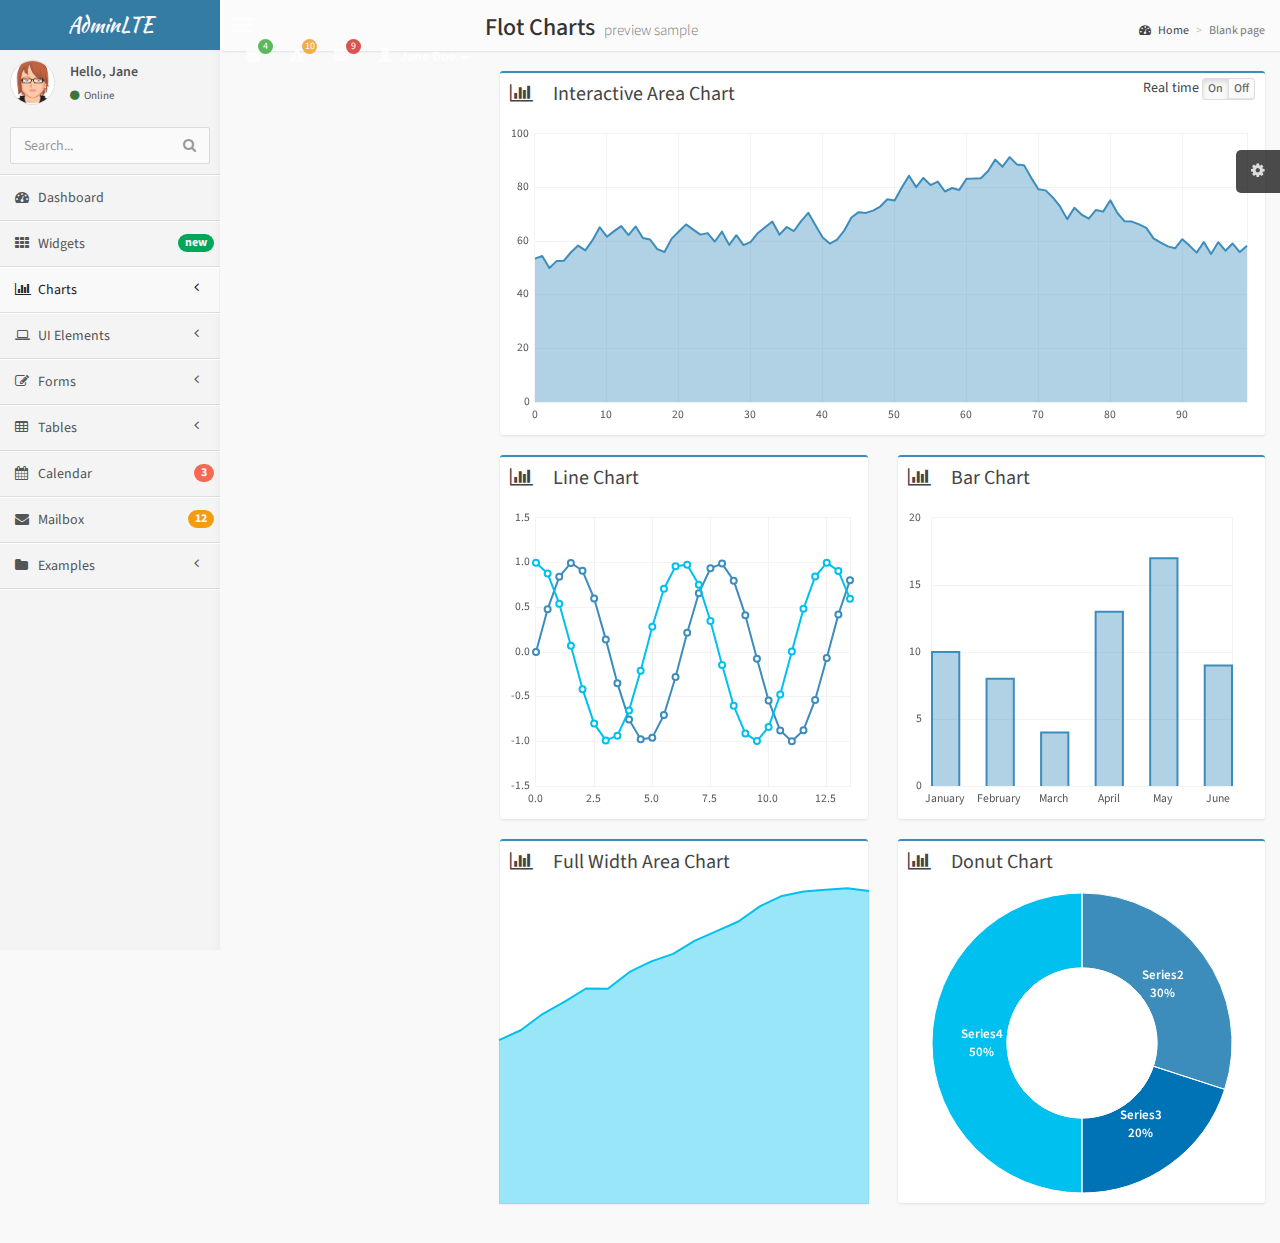
<file: UserPage/pages/charts/flot.html>
<!DOCTYPE html>
<html>
    <head>
        <meta charset="UTF-8">
        <title>AdminLTE | Flot Charts</title>
        <meta content='width=device-width, initial-scale=1, maximum-scale=1, user-scalable=no' name='viewport'>
        <link href="//maxcdn.bootstrapcdn.com/bootstrap/3.2.0/css/bootstrap.min.css" rel="stylesheet" type="text/css" />
        <link href="//cdnjs.cloudflare.com/ajax/libs/font-awesome/4.1.0/css/font-awesome.min.css" rel="stylesheet" type="text/css" />
        <!-- Ionicons -->
        <link href="//code.ionicframework.com/ionicons/1.5.2/css/ionicons.min.css" rel="stylesheet" type="text/css" />
        <!-- Theme style -->
        <link href="../../css/AdminLTE.css" rel="stylesheet" type="text/css" />

        <!-- HTML5 Shim and Respond.js IE8 support of HTML5 elements and media queries -->
        <!-- WARNING: Respond.js doesn't work if you view the page via file:// -->
        <!--[if lt IE 9]>
          <script src="https://oss.maxcdn.com/libs/html5shiv/3.7.0/html5shiv.js"></script>
          <script src="https://oss.maxcdn.com/libs/respond.js/1.3.0/respond.min.js"></script>
        <![endif]-->
    </head>
    <body class="skin-blue">
        <!-- header logo: style can be found in header.less -->
        <header class="header">
            <a href="../../index.html" class="logo">
                <!-- Add the class icon to your logo image or logo icon to add the margining -->
                AdminLTE
            </a>
            <!-- Header Navbar: style can be found in header.less -->
            <nav class="navbar navbar-static-top" role="navigation">
                <!-- Sidebar toggle button-->
                <a href="#" class="navbar-btn sidebar-toggle" data-toggle="offcanvas" role="button">
                    <span class="sr-only">Toggle navigation</span>
                    <span class="icon-bar"></span>
                    <span class="icon-bar"></span>
                    <span class="icon-bar"></span>
                </a>
                <div class="navbar-right">
                    <ul class="nav navbar-nav">
                        <!-- Messages: style can be found in dropdown.less-->
                        <li class="dropdown messages-menu">
                            <a href="#" class="dropdown-toggle" data-toggle="dropdown">
                                <i class="fa fa-envelope"></i>
                                <span class="label label-success">4</span>
                            </a>
                            <ul class="dropdown-menu">
                                <li class="header">You have 4 messages</li>
                                <li>
                                    <!-- inner menu: contains the actual data -->
                                    <ul class="menu">
                                        <li><!-- start message -->
                                            <a href="#">
                                                <div class="pull-left">
                                                    <img src="../../img/avatar3.png" class="img-circle" alt="User Image"/>
                                                </div>
                                                <h4>
                                                    Support Team
                                                    <small><i class="fa fa-clock-o"></i> 5 mins</small>
                                                </h4>
                                                <p>Why not buy a new awesome theme?</p>
                                            </a>
                                        </li><!-- end message -->
                                        <li>
                                            <a href="#">
                                                <div class="pull-left">
                                                    <img src="../../img/avatar2.png" class="img-circle" alt="user image"/>
                                                </div>
                                                <h4>
                                                    AdminLTE Design Team
                                                    <small><i class="fa fa-clock-o"></i> 2 hours</small>
                                                </h4>
                                                <p>Why not buy a new awesome theme?</p>
                                            </a>
                                        </li>
                                        <li>
                                            <a href="#">
                                                <div class="pull-left">
                                                    <img src="../../img/avatar.png" class="img-circle" alt="user image"/>
                                                </div>
                                                <h4>
                                                    Developers
                                                    <small><i class="fa fa-clock-o"></i> Today</small>
                                                </h4>
                                                <p>Why not buy a new awesome theme?</p>
                                            </a>
                                        </li>
                                        <li>
                                            <a href="#">
                                                <div class="pull-left">
                                                    <img src="../../img/avatar2.png" class="img-circle" alt="user image"/>
                                                </div>
                                                <h4>
                                                    Sales Department
                                                    <small><i class="fa fa-clock-o"></i> Yesterday</small>
                                                </h4>
                                                <p>Why not buy a new awesome theme?</p>
                                            </a>
                                        </li>
                                        <li>
                                            <a href="#">
                                                <div class="pull-left">
                                                    <img src="../../img/avatar.png" class="img-circle" alt="user image"/>
                                                </div>
                                                <h4>
                                                    Reviewers
                                                    <small><i class="fa fa-clock-o"></i> 2 days</small>
                                                </h4>
                                                <p>Why not buy a new awesome theme?</p>
                                            </a>
                                        </li>
                                    </ul>
                                </li>
                                <li class="footer"><a href="#">See All Messages</a></li>
                            </ul>
                        </li>
                        <!-- Notifications: style can be found in dropdown.less -->
                        <li class="dropdown notifications-menu">
                            <a href="#" class="dropdown-toggle" data-toggle="dropdown">
                                <i class="fa fa-warning"></i>
                                <span class="label label-warning">10</span>
                            </a>
                            <ul class="dropdown-menu">
                                <li class="header">You have 10 notifications</li>
                                <li>
                                    <!-- inner menu: contains the actual data -->
                                    <ul class="menu">
                                        <li>
                                            <a href="#">
                                                <i class="ion ion-ios7-people info"></i> 5 new members joined today
                                            </a>
                                        </li>
                                        <li>
                                            <a href="#">
                                                <i class="fa fa-warning danger"></i> Very long description here that may not fit into the page and may cause design problems
                                            </a>
                                        </li>
                                        <li>
                                            <a href="#">
                                                <i class="fa fa-users warning"></i> 5 new members joined
                                            </a>
                                        </li>

                                        <li>
                                            <a href="#">
                                                <i class="ion ion-ios7-cart success"></i> 25 sales made
                                            </a>
                                        </li>
                                        <li>
                                            <a href="#">
                                                <i class="ion ion-ios7-person danger"></i> You changed your username
                                            </a>
                                        </li>
                                    </ul>
                                </li>
                                <li class="footer"><a href="#">View all</a></li>
                            </ul>
                        </li>
                        <!-- Tasks: style can be found in dropdown.less -->
                        <li class="dropdown tasks-menu">
                            <a href="#" class="dropdown-toggle" data-toggle="dropdown">
                                <i class="fa fa-tasks"></i>
                                <span class="label label-danger">9</span>
                            </a>
                            <ul class="dropdown-menu">
                                <li class="header">You have 9 tasks</li>
                                <li>
                                    <!-- inner menu: contains the actual data -->
                                    <ul class="menu">
                                        <li><!-- Task item -->
                                            <a href="#">
                                                <h3>
                                                    Design some buttons
                                                    <small class="pull-right">20%</small>
                                                </h3>
                                                <div class="progress xs">
                                                    <div class="progress-bar progress-bar-aqua" style="width: 20%" role="progressbar" aria-valuenow="20" aria-valuemin="0" aria-valuemax="100">
                                                        <span class="sr-only">20% Complete</span>
                                                    </div>
                                                </div>
                                            </a>
                                        </li><!-- end task item -->
                                        <li><!-- Task item -->
                                            <a href="#">
                                                <h3>
                                                    Create a nice theme
                                                    <small class="pull-right">40%</small>
                                                </h3>
                                                <div class="progress xs">
                                                    <div class="progress-bar progress-bar-green" style="width: 40%" role="progressbar" aria-valuenow="20" aria-valuemin="0" aria-valuemax="100">
                                                        <span class="sr-only">40% Complete</span>
                                                    </div>
                                                </div>
                                            </a>
                                        </li><!-- end task item -->
                                        <li><!-- Task item -->
                                            <a href="#">
                                                <h3>
                                                    Some task I need to do
                                                    <small class="pull-right">60%</small>
                                                </h3>
                                                <div class="progress xs">
                                                    <div class="progress-bar progress-bar-red" style="width: 60%" role="progressbar" aria-valuenow="20" aria-valuemin="0" aria-valuemax="100">
                                                        <span class="sr-only">60% Complete</span>
                                                    </div>
                                                </div>
                                            </a>
                                        </li><!-- end task item -->
                                        <li><!-- Task item -->
                                            <a href="#">
                                                <h3>
                                                    Make beautiful transitions
                                                    <small class="pull-right">80%</small>
                                                </h3>
                                                <div class="progress xs">
                                                    <div class="progress-bar progress-bar-yellow" style="width: 80%" role="progressbar" aria-valuenow="20" aria-valuemin="0" aria-valuemax="100">
                                                        <span class="sr-only">80% Complete</span>
                                                    </div>
                                                </div>
                                            </a>
                                        </li><!-- end task item -->
                                    </ul>
                                </li>
                                <li class="footer">
                                    <a href="#">View all tasks</a>
                                </li>
                            </ul>
                        </li>
                        <!-- User Account: style can be found in dropdown.less -->
                        <li class="dropdown user user-menu">
                            <a href="#" class="dropdown-toggle" data-toggle="dropdown">
                                <i class="glyphicon glyphicon-user"></i>
                                <span>Jane Doe <i class="caret"></i></span>
                            </a>
                            <ul class="dropdown-menu">
                                <!-- User image -->
                                <li class="user-header bg-light-blue">
                                    <img src="../../img/avatar3.png" class="img-circle" alt="User Image" />
                                    <p>
                                        Jane Doe - Web Developer
                                        <small>Member since Nov. 2012</small>
                                    </p>
                                </li>
                                <!-- Menu Body -->
                                <li class="user-body">
                                    <div class="col-xs-4 text-center">
                                        <a href="#">Followers</a>
                                    </div>
                                    <div class="col-xs-4 text-center">
                                        <a href="#">Sales</a>
                                    </div>
                                    <div class="col-xs-4 text-center">
                                        <a href="#">Friends</a>
                                    </div>
                                </li>
                                <!-- Menu Footer-->
                                <li class="user-footer">
                                    <div class="pull-left">
                                        <a href="#" class="btn btn-default btn-flat">Profile</a>
                                    </div>
                                    <div class="pull-right">
                                        <a href="#" class="btn btn-default btn-flat">Sign out</a>
                                    </div>
                                </li>
                            </ul>
                        </li>
                    </ul>
                </div>
            </nav>
        </header>
        <div class="wrapper row-offcanvas row-offcanvas-left">
            <!-- Left side column. contains the logo and sidebar -->
            <aside class="left-side sidebar-offcanvas">
                <!-- sidebar: style can be found in sidebar.less -->
                <section class="sidebar">
                    <!-- Sidebar user panel -->
                    <div class="user-panel">
                        <div class="pull-left image">
                            <img src="../../img/avatar3.png" class="img-circle" alt="User Image" />
                        </div>
                        <div class="pull-left info">
                            <p>Hello, Jane</p>

                            <a href="#"><i class="fa fa-circle text-success"></i> Online</a>
                        </div>
                    </div>
                    <!-- search form -->
                    <form action="#" method="get" class="sidebar-form">
                        <div class="input-group">
                            <input type="text" name="q" class="form-control" placeholder="Search..."/>
                            <span class="input-group-btn">
                                <button type='submit' name='seach' id='search-btn' class="btn btn-flat"><i class="fa fa-search"></i></button>
                            </span>
                        </div>
                    </form>
                    <!-- /.search form -->
                    <!-- sidebar menu: : style can be found in sidebar.less -->
                    <ul class="sidebar-menu">
                        <li>
                            <a href="../../index.html">
                                <i class="fa fa-dashboard"></i> <span>Dashboard</span>
                            </a>
                        </li>
                        <li>
                            <a href="../widgets.html">
                                <i class="fa fa-th"></i> <span>Widgets</span> <small class="badge pull-right bg-green">new</small>
                            </a>
                        </li>
                        <li class="treeview active">
                            <a href="#">
                                <i class="fa fa-bar-chart-o"></i>
                                <span>Charts</span>
                                <i class="fa fa-angle-left pull-right"></i>
                            </a>
                            <ul class="treeview-menu">
                                <li><a href="morris.html"><i class="fa fa-angle-double-right"></i> Morris</a></li>
                                <li class="active"><a href="flot.html"><i class="fa fa-angle-double-right"></i> Flot</a></li>
                                <li><a href="inline.html"><i class="fa fa-angle-double-right"></i> Inline charts</a></li>
                            </ul>
                        </li>
                        <li class="treeview">
                            <a href="#">
                                <i class="fa fa-laptop"></i>
                                <span>UI Elements</span>
                                <i class="fa fa-angle-left pull-right"></i>
                            </a>
                            <ul class="treeview-menu">
                                <li><a href="../UI/general.html"><i class="fa fa-angle-double-right"></i> General</a></li>
                                <li><a href="../UI/icons.html"><i class="fa fa-angle-double-right"></i> Icons</a></li>
                                <li><a href="../UI/buttons.html"><i class="fa fa-angle-double-right"></i> Buttons</a></li>
                                <li><a href="../UI/sliders.html"><i class="fa fa-angle-double-right"></i> Sliders</a></li>
                                <li><a href="../UI/timeline.html"><i class="fa fa-angle-double-right"></i> Timeline</a></li>
                            </ul>
                        </li>
                        <li class="treeview">
                            <a href="#">
                                <i class="fa fa-edit"></i> <span>Forms</span>
                                <i class="fa fa-angle-left pull-right"></i>
                            </a>
                            <ul class="treeview-menu">
                                <li><a href="../forms/general.html"><i class="fa fa-angle-double-right"></i> General Elements</a></li>
                                <li><a href="../forms/advanced.html"><i class="fa fa-angle-double-right"></i> Advanced Elements</a></li>
                                <li><a href="../forms/editors.html"><i class="fa fa-angle-double-right"></i> Editors</a></li>
                            </ul>
                        </li>
                        <li class="treeview">
                            <a href="#">
                                <i class="fa fa-table"></i> <span>Tables</span>
                                <i class="fa fa-angle-left pull-right"></i>
                            </a>
                            <ul class="treeview-menu">
                                <li><a href="../tables/simple.html"><i class="fa fa-angle-double-right"></i> Simple tables</a></li>
                                <li><a href="../tables/data.html"><i class="fa fa-angle-double-right"></i> Data tables</a></li>
                            </ul>
                        </li>
                        <li>
                            <a href="../calendar.html">
                                <i class="fa fa-calendar"></i> <span>Calendar</span>
                                <small class="badge pull-right bg-red">3</small>
                            </a>
                        </li>
                        <li>
                            <a href="../mailbox.html">
                                <i class="fa fa-envelope"></i> <span>Mailbox</span>
                                <small class="badge pull-right bg-yellow">12</small>
                            </a>
                        </li>
                        <li class="treeview">
                            <a href="#">
                                <i class="fa fa-folder"></i> <span>Examples</span>
                                <i class="fa fa-angle-left pull-right"></i>
                            </a>
                            <ul class="treeview-menu">
                                <li><a href="../examples/invoice.html"><i class="fa fa-angle-double-right"></i> Invoice</a></li>
                                <li><a href="../examples/login.html"><i class="fa fa-angle-double-right"></i> Login</a></li>
                                <li><a href="../examples/register.html"><i class="fa fa-angle-double-right"></i> Register</a></li>
                                <li><a href="../examples/lockscreen.html"><i class="fa fa-angle-double-right"></i> Lockscreen</a></li>
                                <li><a href="../examples/404.html"><i class="fa fa-angle-double-right"></i> 404 Error</a></li>
                                <li><a href="../examples/500.html"><i class="fa fa-angle-double-right"></i> 500 Error</a></li>
                                <li><a href="../examples/blank.html"><i class="fa fa-angle-double-right"></i> Blank Page</a></li>
                            </ul>
                        </li>
                    </ul>
                </section>
                <!-- /.sidebar -->
            </aside>

            <!-- Right side column. Contains the navbar and content of the page -->
            <aside class="right-side">
                <!-- Content Header (Page header) -->
                <section class="content-header">
                    <h1>
                        Flot Charts
                        <small>preview sample</small>
                    </h1>
                    <ol class="breadcrumb">
                        <li><a href="#"><i class="fa fa-dashboard"></i> Home</a></li>
                        <li class="active">Blank page</li>
                    </ol>
                </section>

                <!-- Main content -->
                <section class="content">
                    <div class="row">
                        <div class="col-xs-12">
                            <!-- interactive chart -->
                            <div class="box box-primary">
                                <div class="box-header">
                                    <i class="fa fa-bar-chart-o"></i>
                                    <h3 class="box-title">Interactive Area Chart</h3>
                                    <div class="box-tools pull-right">
                                        Real time
                                        <div class="btn-group" id="realtime" data-toggle="btn-toggle">
                                            <button type="button" class="btn btn-default btn-xs active" data-toggle="on">On</button>
                                            <button type="button" class="btn btn-default btn-xs" data-toggle="off">Off</button>
                                        </div>
                                    </div>
                                </div>
                                <div class="box-body">
                                    <div id="interactive" style="height: 300px;"></div>
                                </div><!-- /.box-body-->
                            </div><!-- /.box -->

                        </div><!-- /.col -->
                    </div><!-- /.row -->

                    <div class="row">
                        <div class="col-md-6">
                            <!-- Line chart -->
                            <div class="box box-primary">
                                <div class="box-header">
                                    <i class="fa fa-bar-chart-o"></i>
                                    <h3 class="box-title">Line Chart</h3>
                                </div>
                                <div class="box-body">
                                    <div id="line-chart" style="height: 300px;"></div>
                                </div><!-- /.box-body-->
                            </div><!-- /.box -->

                            <!-- Area chart -->
                            <div class="box box-primary">
                                <div class="box-header">
                                    <i class="fa fa-bar-chart-o"></i>
                                    <h3 class="box-title">Full Width Area Chart</h3>
                                </div>
                                <div class="box-body">
                                    <div id="area-chart" style="height: 338px;" class="full-width-chart"></div>
                                </div><!-- /.box-body-->
                            </div><!-- /.box -->

                        </div><!-- /.col -->

                        <div class="col-md-6">
                            <!-- Bar chart -->
                            <div class="box box-primary">
                                <div class="box-header">
                                    <i class="fa fa-bar-chart-o"></i>
                                    <h3 class="box-title">Bar Chart</h3>
                                </div>
                                <div class="box-body">
                                    <div id="bar-chart" style="height: 300px;"></div>
                                </div><!-- /.box-body-->
                            </div><!-- /.box -->

                            <!-- Donut chart -->
                            <div class="box box-primary">
                                <div class="box-header">
                                    <i class="fa fa-bar-chart-o"></i>
                                    <h3 class="box-title">Donut Chart</h3>
                                </div>
                                <div class="box-body">
                                    <div id="donut-chart" style="height: 300px;"></div>
                                </div><!-- /.box-body-->
                            </div><!-- /.box -->
                        </div><!-- /.col -->
                    </div><!-- /.row -->
                </section><!-- /.content -->

            </aside><!-- /.right-side -->
        </div><!-- ./wrapper -->

        <script src="//ajax.googleapis.com/ajax/libs/jquery/2.1.1/jquery.min.js"></script>
        <script src="//maxcdn.bootstrapcdn.com/bootstrap/3.2.0/js/bootstrap.min.js" type="text/javascript"></script>
        <!-- AdminLTE App -->
        <script src="../../js/AdminLTE/app.js" type="text/javascript"></script>
        <!-- AdminLTE for demo purposes -->
        <script src="../../js/AdminLTE/demo.js" type="text/javascript"></script>
        <!-- FLOT CHARTS -->
        <script src="../../js/plugins/flot/jquery.flot.min.js" type="text/javascript"></script>
        <!-- FLOT RESIZE PLUGIN - allows the chart to redraw when the window is resized -->
        <script src="../../js/plugins/flot/jquery.flot.resize.min.js" type="text/javascript"></script>
        <!-- FLOT PIE PLUGIN - also used to draw donut charts -->
        <script src="../../js/plugins/flot/jquery.flot.pie.min.js" type="text/javascript"></script>
        <!-- FLOT CATEGORIES PLUGIN - Used to draw bar charts -->
        <script src="../../js/plugins/flot/jquery.flot.categories.min.js" type="text/javascript"></script>

        <!-- Page script -->
        <script type="text/javascript">

            $(function() {

                /*
                 * Flot Interactive Chart
                 * -----------------------
                 */
                // We use an inline data source in the example, usually data would
                // be fetched from a server
                var data = [], totalPoints = 100;
                function getRandomData() {

                    if (data.length > 0)
                        data = data.slice(1);

                    // Do a random walk
                    while (data.length < totalPoints) {

                        var prev = data.length > 0 ? data[data.length - 1] : 50,
                                y = prev + Math.random() * 10 - 5;

                        if (y < 0) {
                            y = 0;
                        } else if (y > 100) {
                            y = 100;
                        }

                        data.push(y);
                    }

                    // Zip the generated y values with the x values
                    var res = [];
                    for (var i = 0; i < data.length; ++i) {
                        res.push([i, data[i]]);
                    }

                    return res;
                }

                var interactive_plot = $.plot("#interactive", [getRandomData()], {
                    grid: {
                        borderColor: "#f3f3f3",
                        borderWidth: 1,
                        tickColor: "#f3f3f3"
                    },
                    series: {
                        shadowSize: 0, // Drawing is faster without shadows
                        color: "#3c8dbc"
                    },
                    lines: {
                        fill: true, //Converts the line chart to area chart
                        color: "#3c8dbc"
                    },
                    yaxis: {
                        min: 0,
                        max: 100,
                        show: true
                    },
                    xaxis: {
                        show: true
                    }
                });

                var updateInterval = 500; //Fetch data ever x milliseconds
                var realtime = "on"; //If == to on then fetch data every x seconds. else stop fetching
                function update() {

                    interactive_plot.setData([getRandomData()]);

                    // Since the axes don't change, we don't need to call plot.setupGrid()
                    interactive_plot.draw();
                    if (realtime === "on")
                        setTimeout(update, updateInterval);
                }

                //INITIALIZE REALTIME DATA FETCHING
                if (realtime === "on") {
                    update();
                }
                //REALTIME TOGGLE
                $("#realtime .btn").click(function() {
                    if ($(this).data("toggle") === "on") {
                        realtime = "on";
                    }
                    else {
                        realtime = "off";
                    }
                    update();
                });
                /*
                 * END INTERACTIVE CHART
                 */


                /*
                 * LINE CHART
                 * ----------
                 */
                //LINE randomly generated data

                var sin = [], cos = [];
                for (var i = 0; i < 14; i += 0.5) {
                    sin.push([i, Math.sin(i)]);
                    cos.push([i, Math.cos(i)]);
                }
                var line_data1 = {
                    data: sin,
                    color: "#3c8dbc"
                };
                var line_data2 = {
                    data: cos,
                    color: "#00c0ef"
                };
                $.plot("#line-chart", [line_data1, line_data2], {
                    grid: {
                        hoverable: true,
                        borderColor: "#f3f3f3",
                        borderWidth: 1,
                        tickColor: "#f3f3f3"
                    },
                    series: {
                        shadowSize: 0,
                        lines: {
                            show: true
                        },
                        points: {
                            show: true
                        }
                    },
                    lines: {
                        fill: false,
                        color: ["#3c8dbc", "#f56954"]
                    },
                    yaxis: {
                        show: true,
                    },
                    xaxis: {
                        show: true
                    }
                });
                //Initialize tooltip on hover
                $("<div class='tooltip-inner' id='line-chart-tooltip'></div>").css({
                    position: "absolute",
                    display: "none",
                    opacity: 0.8
                }).appendTo("body");
                $("#line-chart").bind("plothover", function(event, pos, item) {

                    if (item) {
                        var x = item.datapoint[0].toFixed(2),
                                y = item.datapoint[1].toFixed(2);

                        $("#line-chart-tooltip").html(item.series.label + " of " + x + " = " + y)
                                .css({top: item.pageY + 5, left: item.pageX + 5})
                                .fadeIn(200);
                    } else {
                        $("#line-chart-tooltip").hide();
                    }

                });
                /* END LINE CHART */

                /*
                 * FULL WIDTH STATIC AREA CHART
                 * -----------------
                 */
                var areaData = [[2, 88.0], [3, 93.3], [4, 102.0], [5, 108.5], [6, 115.7], [7, 115.6],
                    [8, 124.6], [9, 130.3], [10, 134.3], [11, 141.4], [12, 146.5], [13, 151.7], [14, 159.9],
                    [15, 165.4], [16, 167.8], [17, 168.7], [18, 169.5], [19, 168.0]];
                $.plot("#area-chart", [areaData], {
                    grid: {
                        borderWidth: 0
                    },
                    series: {
                        shadowSize: 0, // Drawing is faster without shadows
                        color: "#00c0ef"
                    },
                    lines: {
                        fill: true //Converts the line chart to area chart
                    },
                    yaxis: {
                        show: false
                    },
                    xaxis: {
                        show: false
                    }
                });

                /* END AREA CHART */

                /*
                 * BAR CHART
                 * ---------
                 */

                var bar_data = {
                    data: [["January", 10], ["February", 8], ["March", 4], ["April", 13], ["May", 17], ["June", 9]],
                    color: "#3c8dbc"
                };
                $.plot("#bar-chart", [bar_data], {
                    grid: {
                        borderWidth: 1,
                        borderColor: "#f3f3f3",
                        tickColor: "#f3f3f3"
                    },
                    series: {
                        bars: {
                            show: true,
                            barWidth: 0.5,
                            align: "center"
                        }
                    },
                    xaxis: {
                        mode: "categories",
                        tickLength: 0
                    }
                });
                /* END BAR CHART */

                /*
                 * DONUT CHART
                 * -----------
                 */

                var donutData = [
                    {label: "Series2", data: 30, color: "#3c8dbc"},
                    {label: "Series3", data: 20, color: "#0073b7"},
                    {label: "Series4", data: 50, color: "#00c0ef"}
                ];
                $.plot("#donut-chart", donutData, {
                    series: {
                        pie: {
                            show: true,
                            radius: 1,
                            innerRadius: 0.5,
                            label: {
                                show: true,
                                radius: 2 / 3,
                                formatter: labelFormatter,
                                threshold: 0.1
                            }

                        }
                    },
                    legend: {
                        show: false
                    }
                });
                /*
                 * END DONUT CHART
                 */

            });

            /*
             * Custom Label formatter
             * ----------------------
             */
            function labelFormatter(label, series) {
                return "<div style='font-size:13px; text-align:center; padding:2px; color: #fff; font-weight: 600;'>"
                        + label
                        + "<br/>"
                        + Math.round(series.percent) + "%</div>";
            }
        </script>
    </body>
</html>
</file>
<file: UserPage/css/AdminLTE.css>
@import url(//fonts.googleapis.com/css?family=Source+Sans+Pro:300,400,600,700,300italic,400italic,600italic);
@import url(//fonts.googleapis.com/css?family=Kaushan+Script);
/*! 
 *   AdminLTE v1.2
 *   Author: AlmsaeedStudio.com
 *   License: Open source - MIT
 *           Please visit http://opensource.org/licenses/MIT for more information
!*/
/*
    Core: General style
----------------------------
*/
html,
body {
  overflow-x: hidden!important;
  font-family: 'Source Sans Pro', sans-serif;
  -webkit-font-smoothing: antialiased;
  min-height: 100%;
  background: #f9f9f9;
}
a {
  color: #3c8dbc;
}
a:hover,
a:active,
a:focus {
  outline: none;
  text-decoration: none;
  color: #72afd2;
}
/* Layouts */
.wrapper {
  min-height: 100%;
}
.wrapper:before,
.wrapper:after {
  display: table;
  content: " ";
}
.wrapper:after {
  clear: both;
}
/* Header */
body > .header {
  position: absolute;
  top: 0;
  left: 0;
  right: 0;
  z-index: 1030;
}
/* Define 2 column template */
.right-side,
.left-side {
  min-height: 100%;
  display: block;
}
/*right side - contins main content*/
.right-side {
  background-color: #f9f9f9;
  margin-left: 220px;
}
/*left side - contains sidebar*/
.left-side {
  position: absolute;
  width: 220px;
  top: 0;
}
@media screen and (min-width: 992px) {
  .left-side {
    top: 50px;
  }
  /*Right side strech mode*/
  .right-side.strech {
    margin-left: 0;
  }
  .right-side.strech > .content-header {
    margin-top: 0px;
  }
  /* Left side collapse */
  .left-side.collapse-left {
    left: -220px;
  }
}
/*Give content full width on xs screens*/
@media screen and (max-width: 992px) {
  .right-side {
    margin-left: 0;
  }
}
/*
    By default the layout is not fixed but if you add the class .fixed to the body element
    the sidebar and the navbar will automatically become poisitioned fixed
*/
body.fixed > .header,
body.fixed .left-side,
body.fixed .navbar {
  position: fixed;
}
body.fixed > .header {
  top: 0;
  right: 0;
  left: 0;
}
body.fixed .navbar {
  left: 0;
  right: 0;
}
body.fixed .wrapper {
  margin-top: 50px;
}
/* Content */
.content {
  padding: 20px 15px;
  background: #f9f9f9;
  overflow: auto;
}
/* Utility */
/* H1 - H6 font */
h1,
h2,
h3,
h4,
h5,
h6,
.h1,
.h2,
.h3,
.h4,
.h5,
.h6 {
  font-family: 'Source Sans Pro', sans-serif;
}
/* Page Header */
.page-header {
  margin: 10px 0 20px 0;
  font-size: 22px;
}
.page-header > small {
  color: #666;
  display: block;
  margin-top: 5px;
}
/* All images should be responsive */
img {
  max-width: 100% !important;
}
.sort-highlight {
  background: #f4f4f4;
  border: 1px dashed #ddd;
  margin-bottom: 10px;
}
/* 10px padding and margins */
.pad {
  padding: 10px;
}
.margin {
  margin: 10px;
}
/* Display inline */
.inline {
  display: inline;
  width: auto;
}
/* Background colors */
.bg-red,
.bg-yellow,
.bg-aqua,
.bg-blue,
.bg-light-blue,
.bg-green,
.bg-navy,
.bg-teal,
.bg-olive,
.bg-lime,
.bg-orange,
.bg-fuchsia,
.bg-purple,
.bg-maroon,
.bg-black {
  color: #f9f9f9 !important;
}
.bg-gray {
  background-color: #eaeaec !important;
}
.bg-black {
  background-color: #222222 !important;
}
.bg-red {
  background-color: #f56954 !important;
}
.bg-yellow {
  background-color: #f39c12 !important;
}
.bg-aqua {
  background-color: #00c0ef !important;
}
.bg-blue {
  background-color: #0073b7 !important;
}
.bg-light-blue {
  background-color: #3c8dbc !important;
}
.bg-green {
  background-color: #00a65a !important;
}
.bg-navy {
  background-color: #001f3f !important;
}
.bg-teal {
  background-color: #39cccc !important;
}
.bg-olive {
  background-color: #3d9970 !important;
}
.bg-lime {
  background-color: #01ff70 !important;
}
.bg-orange {
  background-color: #ff851b !important;
}
.bg-fuchsia {
  background-color: #f012be !important;
}
.bg-purple {
  background-color: #932ab6 !important;
}
.bg-maroon {
  background-color: #85144b !important;
}
/* Text colors */
.text-red {
  color: #f56954 !important;
}
.text-yellow {
  color: #f39c12 !important;
}
.text-aqua {
  color: #00c0ef !important;
}
.text-blue {
  color: #0073b7 !important;
}
.text-black {
  color: #222222 !important;
}
.text-light-blue {
  color: #3c8dbc !important;
}
.text-green {
  color: #00a65a !important;
}
.text-navy {
  color: #001f3f !important;
}
.text-teal {
  color: #39cccc !important;
}
.text-olive {
  color: #3d9970 !important;
}
.text-lime {
  color: #01ff70 !important;
}
.text-orange {
  color: #ff851b !important;
}
.text-fuchsia {
  color: #f012be !important;
}
.text-purple {
  color: #932ab6 !important;
}
.text-maroon {
  color: #85144b !important;
}
/*Hide elements by display none only*/
.hide {
  display: none !important;
}
/* Remove borders */
.no-border {
  border: 0px !important;
}
/* Remove padding */
.no-padding {
  padding: 0px !important;
}
/* Remove margins */
.no-margin {
  margin: 0px !important;
}
/* Remove box shadow */
.no-shadow {
  box-shadow: none!important;
}
/* Don't display when printing */
@media print {
  .no-print {
    display: none;
  }
  .left-side,
  .header,
  .content-header {
    display: none;
  }
  .right-side {
    margin: 0;
  }
}
/* Remove border radius */
.flat {
  -webkit-border-radius: 0 !important;
  -moz-border-radius: 0 !important;
  border-radius: 0 !important;
}
/* Change the color of the striped tables */
.table-striped > tbody > tr:nth-child(odd) > td,
.table-striped > tbody > tr:nth-child(odd) > th {
  background-color: #f3f4f5;
}
.table.no-border,
.table.no-border td,
.table.no-border th {
  border: 0;
}
/* .text-center in tables */
table.text-center,
table.text-center td,
table.text-center th {
  text-align: center;
}
.table.align th {
  text-align: left;
}
.table.align td {
  text-align: right;
}
.text-bold,
.text-bold.table td,
.text-bold.table th {
  font-weight: 700;
}
.border-radius-none {
  -webkit-border-radius: 0 !important;
  -moz-border-radius: 0 !important;
  border-radius: 0 !important;
}
/* _fix for sparkline tooltip */
.jqstooltip {
  padding: 5px!important;
  width: auto!important;
  height: auto!important;
}
/*
Gradient Background colors
*/
.bg-teal-gradient {
  background: #39cccc !important;
  background: -webkit-gradient(linear, left bottom, left top, color-stop(0, #39cccc), color-stop(1, #7adddd)) !important;
  background: -ms-linear-gradient(bottom, #39cccc, #7adddd) !important;
  background: -moz-linear-gradient(center bottom, #39cccc 0%, #7adddd 100%) !important;
  background: -o-linear-gradient(#7adddd, #39cccc) !important;
  filter: progid:DXImageTransform.Microsoft.gradient(startColorstr='#7adddd', endColorstr='#39cccc', GradientType=0) !important;
  color: #fff;
}
.bg-light-blue-gradient {
  background: #3c8dbc !important;
  background: -webkit-gradient(linear, left bottom, left top, color-stop(0, #3c8dbc), color-stop(1, #67a8ce)) !important;
  background: -ms-linear-gradient(bottom, #3c8dbc, #67a8ce) !important;
  background: -moz-linear-gradient(center bottom, #3c8dbc 0%, #67a8ce 100%) !important;
  background: -o-linear-gradient(#67a8ce, #3c8dbc) !important;
  filter: progid:DXImageTransform.Microsoft.gradient(startColorstr='#67a8ce', endColorstr='#3c8dbc', GradientType=0) !important;
  color: #fff;
}
.bg-blue-gradient {
  background: #0073b7 !important;
  background: -webkit-gradient(linear, left bottom, left top, color-stop(0, #0073b7), color-stop(1, #0089db)) !important;
  background: -ms-linear-gradient(bottom, #0073b7, #0089db) !important;
  background: -moz-linear-gradient(center bottom, #0073b7 0%, #0089db 100%) !important;
  background: -o-linear-gradient(#0089db, #0073b7) !important;
  filter: progid:DXImageTransform.Microsoft.gradient(startColorstr='#0089db', endColorstr='#0073b7', GradientType=0) !important;
  color: #fff;
}
.bg-aqua-gradient {
  background: #00c0ef !important;
  background: -webkit-gradient(linear, left bottom, left top, color-stop(0, #00c0ef), color-stop(1, #14d1ff)) !important;
  background: -ms-linear-gradient(bottom, #00c0ef, #14d1ff) !important;
  background: -moz-linear-gradient(center bottom, #00c0ef 0%, #14d1ff 100%) !important;
  background: -o-linear-gradient(#14d1ff, #00c0ef) !important;
  filter: progid:DXImageTransform.Microsoft.gradient(startColorstr='#14d1ff', endColorstr='#00c0ef', GradientType=0) !important;
  color: #fff;
}
.bg-yellow-gradient {
  background: #f39c12 !important;
  background: -webkit-gradient(linear, left bottom, left top, color-stop(0, #f39c12), color-stop(1, #f7bc60)) !important;
  background: -ms-linear-gradient(bottom, #f39c12, #f7bc60) !important;
  background: -moz-linear-gradient(center bottom, #f39c12 0%, #f7bc60 100%) !important;
  background: -o-linear-gradient(#f7bc60, #f39c12) !important;
  filter: progid:DXImageTransform.Microsoft.gradient(startColorstr='#f7bc60', endColorstr='#f39c12', GradientType=0) !important;
  color: #fff;
}
.bg-purple-gradient {
  background: #932ab6 !important;
  background: -webkit-gradient(linear, left bottom, left top, color-stop(0, #932ab6), color-stop(1, #b959d9)) !important;
  background: -ms-linear-gradient(bottom, #932ab6, #b959d9) !important;
  background: -moz-linear-gradient(center bottom, #932ab6 0%, #b959d9 100%) !important;
  background: -o-linear-gradient(#b959d9, #932ab6) !important;
  filter: progid:DXImageTransform.Microsoft.gradient(startColorstr='#b959d9', endColorstr='#932ab6', GradientType=0) !important;
  color: #fff;
}
.bg-green-gradient {
  background: #00a65a !important;
  background: -webkit-gradient(linear, left bottom, left top, color-stop(0, #00a65a), color-stop(1, #00ca6d)) !important;
  background: -ms-linear-gradient(bottom, #00a65a, #00ca6d) !important;
  background: -moz-linear-gradient(center bottom, #00a65a 0%, #00ca6d 100%) !important;
  background: -o-linear-gradient(#00ca6d, #00a65a) !important;
  filter: progid:DXImageTransform.Microsoft.gradient(startColorstr='#00ca6d', endColorstr='#00a65a', GradientType=0) !important;
  color: #fff;
}
.bg-red-gradient {
  background: #f56954 !important;
  background: -webkit-gradient(linear, left bottom, left top, color-stop(0, #f56954), color-stop(1, #f89384)) !important;
  background: -ms-linear-gradient(bottom, #f56954, #f89384) !important;
  background: -moz-linear-gradient(center bottom, #f56954 0%, #f89384 100%) !important;
  background: -o-linear-gradient(#f89384, #f56954) !important;
  filter: progid:DXImageTransform.Microsoft.gradient(startColorstr='#f89384', endColorstr='#f56954', GradientType=0) !important;
  color: #fff;
}
.bg-black-gradient {
  background: #222222 !important;
  background: -webkit-gradient(linear, left bottom, left top, color-stop(0, #222222), color-stop(1, #3c3c3c)) !important;
  background: -ms-linear-gradient(bottom, #222222, #3c3c3c) !important;
  background: -moz-linear-gradient(center bottom, #222222 0%, #3c3c3c 100%) !important;
  background: -o-linear-gradient(#3c3c3c, #222222) !important;
  filter: progid:DXImageTransform.Microsoft.gradient(startColorstr='#3c3c3c', endColorstr='#222222', GradientType=0) !important;
  color: #fff;
}
.bg-maroon-gradient {
  background: #85144b !important;
  background: -webkit-gradient(linear, left bottom, left top, color-stop(0, #85144b), color-stop(1, #b11b64)) !important;
  background: -ms-linear-gradient(bottom, #85144b, #b11b64) !important;
  background: -moz-linear-gradient(center bottom, #85144b 0%, #b11b64 100%) !important;
  background: -o-linear-gradient(#b11b64, #85144b) !important;
  filter: progid:DXImageTransform.Microsoft.gradient(startColorstr='#b11b64', endColorstr='#85144b', GradientType=0) !important;
  color: #fff;
}
.connectedSortable {
  min-height: 100px;
}
/*---------------------------------------------------
    LESS Elements 0.9
  ---------------------------------------------------
    A set of useful LESS mixins
    More info at: http://lesselements.com
  ---------------------------------------------------*/
/*
    Components: navbar, logo and content header
-------------------------------------------------
*/
body > .header {
  position: relative;
  max-height: 100px;
  z-index: 1030;
}
body > .header .navbar {
  float: left;
  padding: 9px 5px;
  margin-top: 8px;
  margin-right: 0;
  margin-bottom: 8px;
  margin-left: 5px;
  background-color: transparent;
  background-image: none;
  border: 1px solid transparent;
  -webkit-border-radius: 0 !important;
  -moz-border-radius: 0 !important;
  border-radius: 0 !important;
}

body > .header .navbar .sidebar-toggle:hover .icon-bar {
  background: #f6f6f6;
}
body > .header .navbar .sidebar-toggle .icon-bar {
  display: block;
  width: 22px;
  height: 2px;
  -webkit-border-radius: 4px;
  -moz-border-radius: 4px;
  border-radius: 4px;
}
body > .header .navbar .sidebar-toggle .icon-bar + .icon-bar {
  margin-top: 4px;
}
body > .header .navbar .nav > li.user > a {
  font-weight: bold;
}
body > .header .navbar .nav > li.user > a > .fa,
body > .header .navbar .nav > li.user > a > .glyphicon,
body > .header .navbar .nav > li.user > a > .ion {
  margin-right: 5px;
}
body > .header .navbar .nav > li > a > .label {
  -webkit-border-radius: 50%;
  -moz-border-radius: 50%;
  border-radius: 50%;
  position: absolute;
  top: 7px;
  right: 2px;
  font-size: 10px;
  font-weight: normal;
  width: 15px;
  height: 15px;
  line-height: 1.0em;
  text-align: center;
  padding: 2px;
}
body > .header .navbar .nav > li > a:hover > .label {
  top: 3px;
}
body > .header .logo {
  float: left;
  font-size: 20px;
  line-height: 50px;
  text-align: center;
  padding: 0 10px;
  width: 220px;
  font-family: 'Kaushan Script', cursive;
  font-weight: 500;
  height: 50px;
  display: block;
}
body > .header .logo .icon {
  margin-right: 10px;
}
.right-side > .content-header {
  position: relative;
  padding: 15px 15px 10px 20px;
}
.right-side > .content-header > h1 {
  margin: 0;
  font-size: 24px;
}
.right-side > .content-header > h1 > small {
  font-size: 15px;
  display: inline-block;
  padding-left: 4px;
  font-weight: 300;
}
.right-side > .content-header > .breadcrumb {
  float: right;
  background: transparent;
  margin-top: 0px;
  margin-bottom: 0;
  font-size: 12px;
  padding: 7px 5px;
  position: absolute;
  top: 15px;
  right: 10px;
  -webkit-border-radius: 2px;
  -moz-border-radius: 2px;
  border-radius: 2px;
}
.right-side > .content-header > .breadcrumb > li > a {
  color: #444;
  text-decoration: none;
}
.right-side > .content-header > .breadcrumb > li > a > .fa,
.right-side > .content-header > .breadcrumb > li > a > .glyphicon,
.right-side > .content-header > .breadcrumb > li > a > .ion {
  margin-right: 5px;
}
.right-side > .content-header > .breadcrumb > li + li:before {
  content: '>\00a0';
}
@media screen and (max-width: 767px) {
  .right-side > .content-header > .breadcrumb {
    position: relative;
    margin-top: 5px;
    top: 0;
    right: 0;
    float: none;
    background: #efefef;
  }
}
@media (max-width: 767px) {
  .navbar .navbar-nav > li {
    float: left;
  }
  .navbar-nav {
    margin: 0;
    float: left;
  }
  .navbar-nav > li > a {
    padding-top: 15px;
    padding-bottom: 15px;
    line-height: 20px;
  }
  .navbar .navbar-right {
    float: right;
  }
}
@media screen and (max-width: 560px) {
  body > .header {
    position: relative;
  }
  body > .header .logo,
  body > .header .navbar {
    width: 100%;
    float: none;
    position: relative!important;
  }
  body > .header .navbar {
    margin: 0;
  }
  body.fixed > .header {
    position: fixed;
  }
  body.fixed > .wrapper,
  body.fixed .sidebar-offcanvas {
    margin-top: 100px!important;
  }
}
/*
    Component: Sidebar
--------------------------
*/
.sidebar {
  margin-bottom: 5px;
}
.sidebar .sidebar-form input:focus {
  -webkit-box-shadow: none;
  -moz-box-shadow: none;
  box-shadow: none;
  border-color: transparent!important;
}
.sidebar .sidebar-menu {
  list-style: none;
  margin: 0;
  padding: 0;
}
.sidebar .sidebar-menu > li {
  margin: 0;
  padding: 0;
}
.sidebar .sidebar-menu > li > a {
  padding: 12px 5px 12px 15px;
  display: block;
}
.sidebar .sidebar-menu > li > a > .fa,
.sidebar .sidebar-menu > li > a > .glyphicon,
.sidebar .sidebar-menu > li > a > .ion {
  width: 20px;
}
.sidebar .sidebar-menu .treeview-menu {
  display: none;
  list-style: none;
  padding: 0;
  margin: 0;
}
.sidebar .sidebar-menu .treeview-menu > li {
  margin: 0;
}
.sidebar .sidebar-menu .treeview-menu > li > a {
  padding: 5px 5px 5px 15px;
  display: block;
  font-size: 14px;
  margin: 0px 0px;
}
.sidebar .sidebar-menu .treeview-menu > li > a > .fa,
.sidebar .sidebar-menu .treeview-menu > li > a > .glyphicon,
.sidebar .sidebar-menu .treeview-menu > li > a > .ion {
  width: 20px;
}
.user-panel {
  padding: 10px;
}
.user-panel:before,
.user-panel:after {
  display: table;
  content: " ";
}
.user-panel:after {
  clear: both;
}
.user-panel > .image > img {
  width: 45px;
  height: 45px;
}
.user-panel > .info {
  font-weight: 600;
  padding: 5px 5px 5px 15px;
  font-size: 14px;
  line-height: 1;
}
.user-panel > .info > p {
  margin-bottom: 9px;
}
.user-panel > .info > a {
  text-decoration: none;
  padding-right: 5px;
  margin-top: 3px;
  font-size: 11px;
  font-weight: normal;
}
.user-panel > .info > a > .fa,
.user-panel > .info > a > .ion,
.user-panel > .info > a > .glyphicon {
  margin-right: 3px;
}
/*
 * Off Canvas
 * --------------------------------------------------
 *  Gives us the push menu effect
 */
@media screen and (max-width: 992px) {
  .relative {
    position: relative;
  }
  .row-offcanvas-right .sidebar-offcanvas {
    right: 220px;
  }
  .row-offcanvas-left .sidebar-offcanvas {
    left: 220px;
  }
  .row-offcanvas-right.active {
    right: 220px;
  }
  .row-offcanvas-left.active {
    left: 220px;
  }
  .sidebar-offcanvas {
    left: 0;
  }
  body.fixed .sidebar-offcanvas {
    margin-top: 50px;
    left: 220px;
  }
  body.fixed .row-offcanvas-left.active .navbar {
    left: 220px !important;
    right: 0;
  }
  body.fixed .row-offcanvas-left.active .sidebar-offcanvas {
    left: 0px;
  }
}
/* 
    Dropdown menus
----------------------------
*/
/*Dropdowns in general*/
.dropdown-menu {
  -webkit-box-shadow: 0px 3px 6px rgba(0, 0, 0, 0.1);
  -moz-box-shadow: 0px 3px 6px rgba(0, 0, 0, 0.1);
  box-shadow: 0px 3px 6px rgba(0, 0, 0, 0.1);
  z-index: 2300;
}
.dropdown-menu > li > a > .glyphicon,
.dropdown-menu > li > a > .fa,
.dropdown-menu > li > a > .ion {
  margin-right: 10px;
}
.dropdown-menu > li > a:hover {
  background-color: #3c8dbc;
  color: #f9f9f9;
}
/*Drodown in navbars*/
.skin-blue .navbar .dropdown-menu > li > a {
  color: #444444;
}
/*
    Navbar custom dropdown menu
------------------------------------
*/
.navbar-nav > .notifications-menu > .dropdown-menu,
.navbar-nav > .messages-menu > .dropdown-menu,
.navbar-nav > .tasks-menu > .dropdown-menu {
  width: 280px;
  padding: 0 0 0 0!important;
  margin: 0!important;
  top: 100%;
  border: 1px solid #dfdfdf;
  -webkit-border-radius: 4px !important;
  -moz-border-radius: 4px !important;
  border-radius: 4px !important;
}
.navbar-nav > .notifications-menu > .dropdown-menu > li.header,
.navbar-nav > .messages-menu > .dropdown-menu > li.header,
.navbar-nav > .tasks-menu > .dropdown-menu > li.header {
  -webkit-border-top-left-radius: 4px;
  -webkit-border-top-right-radius: 4px;
  -webkit-border-bottom-right-radius: 0;
  -webkit-border-bottom-left-radius: 0;
  -moz-border-radius-topleft: 4px;
  -moz-border-radius-topright: 4px;
  -moz-border-radius-bottomright: 0;
  -moz-border-radius-bottomleft: 0;
  border-top-left-radius: 4px;
  border-top-right-radius: 4px;
  border-bottom-right-radius: 0;
  border-bottom-left-radius: 0;
  background-color: #ffffff;
  padding: 7px 10px;
  border-bottom: 1px solid #f4f4f4;
  color: #444444;
  font-size: 14px;
}
.navbar-nav > .notifications-menu > .dropdown-menu > li.header:after,
.navbar-nav > .messages-menu > .dropdown-menu > li.header:after,
.navbar-nav > .tasks-menu > .dropdown-menu > li.header:after {
  bottom: 100%;
  left: 92%;
  border: solid transparent;
  content: " ";
  height: 0;
  width: 0;
  position: absolute;
  pointer-events: none;
  border-color: rgba(255, 255, 255, 0);
  border-bottom-color: #ffffff;
  border-width: 7px;
  margin-left: -7px;
}
.navbar-nav > .notifications-menu > .dropdown-menu > li.footer > a,
.navbar-nav > .messages-menu > .dropdown-menu > li.footer > a,
.navbar-nav > .tasks-menu > .dropdown-menu > li.footer > a {
  -webkit-border-top-left-radius: 0px;
  -webkit-border-top-right-radius: 0px;
  -webkit-border-bottom-right-radius: 4px;
  -webkit-border-bottom-left-radius: 4px;
  -moz-border-radius-topleft: 0px;
  -moz-border-radius-topright: 0px;
  -moz-border-radius-bottomright: 4px;
  -moz-border-radius-bottomleft: 4px;
  border-top-left-radius: 0px;
  border-top-right-radius: 0px;
  border-bottom-right-radius: 4px;
  border-bottom-left-radius: 4px;
  font-size: 12px;
  background-color: #f4f4f4;
  padding: 7px 10px;
  border-bottom: 1px solid #eeeeee;
  color: #444444;
  text-align: center;
}
.navbar-nav > .notifications-menu > .dropdown-menu > li.footer > a:hover,
.navbar-nav > .messages-menu > .dropdown-menu > li.footer > a:hover,
.navbar-nav > .tasks-menu > .dropdown-menu > li.footer > a:hover {
  background: #f4f4f4;
  text-decoration: none;
  font-weight: normal;
}
.navbar-nav > .notifications-menu > .dropdown-menu > li .menu,
.navbar-nav > .messages-menu > .dropdown-menu > li .menu,
.navbar-nav > .tasks-menu > .dropdown-menu > li .menu {
  margin: 0;
  padding: 0;
  list-style: none;
  overflow-x: hidden;
}
.navbar-nav > .notifications-menu > .dropdown-menu > li .menu > li > a,
.navbar-nav > .messages-menu > .dropdown-menu > li .menu > li > a,
.navbar-nav > .tasks-menu > .dropdown-menu > li .menu > li > a {
  display: block;
  white-space: nowrap;
  /* Prevent text from breaking */
  border-bottom: 1px solid #f4f4f4;
}
.navbar-nav > .notifications-menu > .dropdown-menu > li .menu > li > a:hover,
.navbar-nav > .messages-menu > .dropdown-menu > li .menu > li > a:hover,
.navbar-nav > .tasks-menu > .dropdown-menu > li .menu > li > a:hover {
  background: #f6f6f6;
  text-decoration: none;
}
.navbar-nav > .notifications-menu > .dropdown-menu > li .menu > li > a {
  font-size: 12px;
  color: #444444;
}
.navbar-nav > .notifications-menu > .dropdown-menu > li .menu > li > a > .glyphicon,
.navbar-nav > .notifications-menu > .dropdown-menu > li .menu > li > a > .fa,
.navbar-nav > .notifications-menu > .dropdown-menu > li .menu > li > a > .ion {
  font-size: 20px;
  width: 50px;
  text-align: center;
  padding: 15px 0px;
  margin-right: 5px;
  /* Default background and font colors */
  background: #00c0ef;
  color: #f9f9f9;
  /* Fallback for browsers that doesn't support rgba */
  color: rgba(255, 255, 255, 0.7);
}
.navbar-nav > .notifications-menu > .dropdown-menu > li .menu > li > a > .glyphicon.danger,
.navbar-nav > .notifications-menu > .dropdown-menu > li .menu > li > a > .fa.danger,
.navbar-nav > .notifications-menu > .dropdown-menu > li .menu > li > a > .ion.danger {
  background: #f56954;
}
.navbar-nav > .notifications-menu > .dropdown-menu > li .menu > li > a > .glyphicon.warning,
.navbar-nav > .notifications-menu > .dropdown-menu > li .menu > li > a > .fa.warning,
.navbar-nav > .notifications-menu > .dropdown-menu > li .menu > li > a > .ion.warning {
  background: #f39c12;
}
.navbar-nav > .notifications-menu > .dropdown-menu > li .menu > li > a > .glyphicon.success,
.navbar-nav > .notifications-menu > .dropdown-menu > li .menu > li > a > .fa.success,
.navbar-nav > .notifications-menu > .dropdown-menu > li .menu > li > a > .ion.success {
  background: #00a65a;
}
.navbar-nav > .notifications-menu > .dropdown-menu > li .menu > li > a > .glyphicon.info,
.navbar-nav > .notifications-menu > .dropdown-menu > li .menu > li > a > .fa.info,
.navbar-nav > .notifications-menu > .dropdown-menu > li .menu > li > a > .ion.info {
  background: #00c0ef;
}
.navbar-nav > .messages-menu > .dropdown-menu > li .menu > li > a {
  margin: 0px;
  line-height: 20px;
  padding: 10px 5px 10px 5px;
  -webkit-border-radius: 4px;
  -moz-border-radius: 4px;
  border-radius: 4px;
}
.navbar-nav > .messages-menu > .dropdown-menu > li .menu > li > a > div > img {
  margin: auto 10px auto auto;
  width: 40px;
  height: 40px;
  border: 1px solid #dddddd;
}
.navbar-nav > .messages-menu > .dropdown-menu > li .menu > li > a > h4 {
  padding: 0;
  margin: 0 0 0 45px;
  color: #444444;
  font-size: 15px;
}
.navbar-nav > .messages-menu > .dropdown-menu > li .menu > li > a > h4 > small {
  color: #999999;
  font-size: 10px;
  float: right;
}
.navbar-nav > .messages-menu > .dropdown-menu > li .menu > li > a > p {
  margin: 0 0 0 45px;
  font-size: 12px;
  color: #888888;
}
.navbar-nav > .messages-menu > .dropdown-menu > li .menu > li > a:before,
.navbar-nav > .messages-menu > .dropdown-menu > li .menu > li > a:after {
  display: table;
  content: " ";
}
.navbar-nav > .messages-menu > .dropdown-menu > li .menu > li > a:after {
  clear: both;
}
.navbar-nav > .tasks-menu > .dropdown-menu > li .menu > li > a {
  padding: 10px;
}
.navbar-nav > .tasks-menu > .dropdown-menu > li .menu > li > a > h3 {
  font-size: 14px;
  padding: 0;
  margin: 0 0 10px 0;
  color: #666666;
}
.navbar-nav > .tasks-menu > .dropdown-menu > li .menu > li > a > .progress {
  padding: 0;
  margin: 0;
}
.navbar-nav > .user-menu > .dropdown-menu {
  -webkit-border-radius: 0;
  -moz-border-radius: 0;
  border-radius: 0;
  padding: 1px 0 0 0;
  border-top-width: 0;
  width: 280px;
}
.navbar-nav > .user-menu > .dropdown-menu:after {
  bottom: 100%;
  right: 10px;
  border: solid transparent;
  content: " ";
  height: 0;
  width: 0;
  position: absolute;
  pointer-events: none;
  border-color: rgba(255, 255, 255, 0);
  border-bottom-color: #ffffff;
  border-width: 10px;
  margin-left: -10px;
}
.navbar-nav > .user-menu > .dropdown-menu > li.user-header {
  height: 175px;
  padding: 10px;
  background: #3c8dbc;
  text-align: center;
}
.navbar-nav > .user-menu > .dropdown-menu > li.user-header > img {
  z-index: 5;
  height: 90px;
  width: 90px;
  border: 8px solid;
  border-color: transparent;
  border-color: rgba(255, 255, 255, 0.2);
}
.navbar-nav > .user-menu > .dropdown-menu > li.user-header > p {
  z-index: 5;
  color: #f9f9f9;
  color: rgba(255, 255, 255, 0.8);
  font-size: 17px;
  text-shadow: 2px 2px 3px #333333;
  margin-top: 10px;
}
.navbar-nav > .user-menu > .dropdown-menu > li.user-header > p > small {
  display: block;
  font-size: 12px;
}
.navbar-nav > .user-menu > .dropdown-menu > li.user-body {
  padding: 15px;
  border-bottom: 1px solid #f4f4f4;
  border-top: 1px solid #dddddd;
}
.navbar-nav > .user-menu > .dropdown-menu > li.user-body:before,
.navbar-nav > .user-menu > .dropdown-menu > li.user-body:after {
  display: table;
  content: " ";
}
.navbar-nav > .user-menu > .dropdown-menu > li.user-body:after {
  clear: both;
}
.navbar-nav > .user-menu > .dropdown-menu > li.user-body > div > a {
  color: #0073b7;
}
.navbar-nav > .user-menu > .dropdown-menu > li.user-footer {
  background-color: #f9f9f9;
  padding: 10px;
}
.navbar-nav > .user-menu > .dropdown-menu > li.user-footer:before,
.navbar-nav > .user-menu > .dropdown-menu > li.user-footer:after {
  display: table;
  content: " ";
}
.navbar-nav > .user-menu > .dropdown-menu > li.user-footer:after {
  clear: both;
}
.navbar-nav > .user-menu > .dropdown-menu > li.user-footer .btn-default {
  color: #666666;
}
/* Add fade animation to dropdown menus */
.open > .dropdown-menu {
  animation-name: fadeAnimation;
  animation-duration: .7s;
  animation-iteration-count: 1;
  animation-timing-function: ease;
  animation-fill-mode: forwards;
  -webkit-animation-name: fadeAnimation;
  -webkit-animation-duration: .7s;
  -webkit-animation-iteration-count: 1;
  -webkit-animation-timing-function: ease;
  -webkit-animation-fill-mode: forwards;
  -moz-animation-name: fadeAnimation;
  -moz-animation-duration: .7s;
  -moz-animation-iteration-count: 1;
  -moz-animation-timing-function: ease;
  -moz-animation-fill-mode: forwards;
}
@keyframes fadeAnimation {
  from {
    opacity: 0;
    top: 120%;
  }
  to {
    opacity: 1;
    top: 100%;
  }
}
@-webkit-keyframes fadeAnimation {
  from {
    opacity: 0;
    top: 120%;
  }
  to {
    opacity: 1;
    top: 100%;
  }
}
/* Fix dropdown menu for small screens to display correctly on small screens */
@media screen and (max-width: 767px) {
  .navbar-nav > .notifications-menu > .dropdown-menu,
  .navbar-nav > .user-menu > .dropdown-menu,
  .navbar-nav > .tasks-menu > .dropdown-menu,
  .navbar-nav > .messages-menu > .dropdown-menu {
    position: absolute;
    top: 100%;
    right: 0;
    left: auto;
    border-right: 1px solid #dddddd;
    border-bottom: 1px solid #dddddd;
    border-left: 1px solid #dddddd;
    background: #ffffff;
  }
}
/* Fix menu positions on xs screens to appear correctly and fully */
@media screen and (max-width: 480px) {
  .navbar-nav > .notifications-menu > .dropdown-menu > li.header,
  .navbar-nav > .tasks-menu > .dropdown-menu > li.header,
  .navbar-nav > .messages-menu > .dropdown-menu > li.header {
    /* Remove arrow from the top */
  }
  .navbar-nav > .notifications-menu > .dropdown-menu > li.header:after,
  .navbar-nav > .tasks-menu > .dropdown-menu > li.header:after,
  .navbar-nav > .messages-menu > .dropdown-menu > li.header:after {
    border-width: 0px!important;
  }
  .navbar-nav > .tasks-menu > .dropdown-menu {
    position: absolute;
    right: -120px;
    left: auto;
  }
  .navbar-nav > .notifications-menu > .dropdown-menu {
    position: absolute;
    right: -170px;
    left: auto;
  }
  .navbar-nav > .messages-menu > .dropdown-menu {
    position: absolute;
    right: -210px;
    left: auto;
  }
}
/* 
   All form elements including input, select, textarea etc.
-----------------------------------------------------------------
*/
.form-control {
  -webkit-border-radius: 0px !important;
  -moz-border-radius: 0px !important;
  border-radius: 0px !important;
  box-shadow: none;
}
.form-control:focus {
  border-color: #3c8dbc !important;
  box-shadow: none;
}
.form-group.has-success label {
  color: #00a65a;
}
.form-group.has-success .form-control {
  border-color: #00a65a !important;
  box-shadow: none;
}
.form-group.has-warning label {
  color: #f39c12;
}
.form-group.has-warning .form-control {
  border-color: #f39c12 !important;
  box-shadow: none;
}
.form-group.has-error label {
  color: #f56954;
}
.form-group.has-error .form-control {
  border-color: #f56954 !important;
  box-shadow: none;
}
/* Input group */
.input-group .input-group-addon {
  border-radius: 0;
  background-color: #f4f4f4;
}
/* button groups */
.btn-group-vertical .btn.btn-flat:first-of-type,
.btn-group-vertical .btn.btn-flat:last-of-type {
  border-radius: 0;
}
/* Checkbox and radio inputs */
.checkbox,
.radio {
  padding-left: 0;
}
/* 
    Compenent: Progress bars
--------------------------------
*/
/* size variation */
.progress.sm {
  height: 10px;
}
.progress.xs {
  height: 7px;
}
/* Vertical bars */
.progress.vertical {
  position: relative;
  width: 30px;
  height: 200px;
  display: inline-block;
  margin-right: 10px;
}
.progress.vertical > .progress-bar {
  width: 100%!important;
  position: absolute;
  bottom: 0;
}
.progress.vertical.sm {
  width: 20px;
}
.progress.vertical.xs {
  width: 10px;
}
/* Remove margins from progress bars when put in a table */
.table tr > td .progress {
  margin: 0;
}
.progress-bar-light-blue,
.progress-bar-primary {
  background-color: #3c8dbc;
}
.progress-striped .progress-bar-light-blue,
.progress-striped .progress-bar-primary {
  background-image: -webkit-gradient(linear, 0 100%, 100% 0, color-stop(0.25, rgba(255, 255, 255, 0.15)), color-stop(0.25, transparent), color-stop(0.5, transparent), color-stop(0.5, rgba(255, 255, 255, 0.15)), color-stop(0.75, rgba(255, 255, 255, 0.15)), color-stop(0.75, transparent), to(transparent));
  background-image: -webkit-linear-gradient(45deg, rgba(255, 255, 255, 0.15) 25%, transparent 25%, transparent 50%, rgba(255, 255, 255, 0.15) 50%, rgba(255, 255, 255, 0.15) 75%, transparent 75%, transparent);
  background-image: -moz-linear-gradient(45deg, rgba(255, 255, 255, 0.15) 25%, transparent 25%, transparent 50%, rgba(255, 255, 255, 0.15) 50%, rgba(255, 255, 255, 0.15) 75%, transparent 75%, transparent);
  background-image: linear-gradient(45deg, rgba(255, 255, 255, 0.15) 25%, transparent 25%, transparent 50%, rgba(255, 255, 255, 0.15) 50%, rgba(255, 255, 255, 0.15) 75%, transparent 75%, transparent);
}
.progress-bar-green,
.progress-bar-success {
  background-color: #00a65a;
}
.progress-striped .progress-bar-green,
.progress-striped .progress-bar-success {
  background-image: -webkit-gradient(linear, 0 100%, 100% 0, color-stop(0.25, rgba(255, 255, 255, 0.15)), color-stop(0.25, transparent), color-stop(0.5, transparent), color-stop(0.5, rgba(255, 255, 255, 0.15)), color-stop(0.75, rgba(255, 255, 255, 0.15)), color-stop(0.75, transparent), to(transparent));
  background-image: -webkit-linear-gradient(45deg, rgba(255, 255, 255, 0.15) 25%, transparent 25%, transparent 50%, rgba(255, 255, 255, 0.15) 50%, rgba(255, 255, 255, 0.15) 75%, transparent 75%, transparent);
  background-image: -moz-linear-gradient(45deg, rgba(255, 255, 255, 0.15) 25%, transparent 25%, transparent 50%, rgba(255, 255, 255, 0.15) 50%, rgba(255, 255, 255, 0.15) 75%, transparent 75%, transparent);
  background-image: linear-gradient(45deg, rgba(255, 255, 255, 0.15) 25%, transparent 25%, transparent 50%, rgba(255, 255, 255, 0.15) 50%, rgba(255, 255, 255, 0.15) 75%, transparent 75%, transparent);
}
.progress-bar-aqua,
.progress-bar-info {
  background-color: #00c0ef;
}
.progress-striped .progress-bar-aqua,
.progress-striped .progress-bar-info {
  background-image: -webkit-gradient(linear, 0 100%, 100% 0, color-stop(0.25, rgba(255, 255, 255, 0.15)), color-stop(0.25, transparent), color-stop(0.5, transparent), color-stop(0.5, rgba(255, 255, 255, 0.15)), color-stop(0.75, rgba(255, 255, 255, 0.15)), color-stop(0.75, transparent), to(transparent));
  background-image: -webkit-linear-gradient(45deg, rgba(255, 255, 255, 0.15) 25%, transparent 25%, transparent 50%, rgba(255, 255, 255, 0.15) 50%, rgba(255, 255, 255, 0.15) 75%, transparent 75%, transparent);
  background-image: -moz-linear-gradient(45deg, rgba(255, 255, 255, 0.15) 25%, transparent 25%, transparent 50%, rgba(255, 255, 255, 0.15) 50%, rgba(255, 255, 255, 0.15) 75%, transparent 75%, transparent);
  background-image: linear-gradient(45deg, rgba(255, 255, 255, 0.15) 25%, transparent 25%, transparent 50%, rgba(255, 255, 255, 0.15) 50%, rgba(255, 255, 255, 0.15) 75%, transparent 75%, transparent);
}
.progress-bar-yellow,
.progress-bar-warning {
  background-color: #f39c12;
}
.progress-striped .progress-bar-yellow,
.progress-striped .progress-bar-warning {
  background-image: -webkit-gradient(linear, 0 100%, 100% 0, color-stop(0.25, rgba(255, 255, 255, 0.15)), color-stop(0.25, transparent), color-stop(0.5, transparent), color-stop(0.5, rgba(255, 255, 255, 0.15)), color-stop(0.75, rgba(255, 255, 255, 0.15)), color-stop(0.75, transparent), to(transparent));
  background-image: -webkit-linear-gradient(45deg, rgba(255, 255, 255, 0.15) 25%, transparent 25%, transparent 50%, rgba(255, 255, 255, 0.15) 50%, rgba(255, 255, 255, 0.15) 75%, transparent 75%, transparent);
  background-image: -moz-linear-gradient(45deg, rgba(255, 255, 255, 0.15) 25%, transparent 25%, transparent 50%, rgba(255, 255, 255, 0.15) 50%, rgba(255, 255, 255, 0.15) 75%, transparent 75%, transparent);
  background-image: linear-gradient(45deg, rgba(255, 255, 255, 0.15) 25%, transparent 25%, transparent 50%, rgba(255, 255, 255, 0.15) 50%, rgba(255, 255, 255, 0.15) 75%, transparent 75%, transparent);
}
.progress-bar-red,
.progress-bar-danger {
  background-color: #f56954;
}
.progress-striped .progress-bar-red,
.progress-striped .progress-bar-danger {
  background-image: -webkit-gradient(linear, 0 100%, 100% 0, color-stop(0.25, rgba(255, 255, 255, 0.15)), color-stop(0.25, transparent), color-stop(0.5, transparent), color-stop(0.5, rgba(255, 255, 255, 0.15)), color-stop(0.75, rgba(255, 255, 255, 0.15)), color-stop(0.75, transparent), to(transparent));
  background-image: -webkit-linear-gradient(45deg, rgba(255, 255, 255, 0.15) 25%, transparent 25%, transparent 50%, rgba(255, 255, 255, 0.15) 50%, rgba(255, 255, 255, 0.15) 75%, transparent 75%, transparent);
  background-image: -moz-linear-gradient(45deg, rgba(255, 255, 255, 0.15) 25%, transparent 25%, transparent 50%, rgba(255, 255, 255, 0.15) 50%, rgba(255, 255, 255, 0.15) 75%, transparent 75%, transparent);
  background-image: linear-gradient(45deg, rgba(255, 255, 255, 0.15) 25%, transparent 25%, transparent 50%, rgba(255, 255, 255, 0.15) 50%, rgba(255, 255, 255, 0.15) 75%, transparent 75%, transparent);
}
/*
    Component: Small boxes
*/
.small-box {
  position: relative;
  display: block;
  -webkit-border-radius: 2px;
  -moz-border-radius: 2px;
  border-radius: 2px;
  margin-bottom: 15px;
}
.small-box > .inner {
  padding: 10px;
}
.small-box > .small-box-footer {
  position: relative;
  text-align: center;
  padding: 3px 0;
  color: #fff;
  color: rgba(255, 255, 255, 0.8);
  display: block;
  z-index: 10;
  background: rgba(0, 0, 0, 0.1);
  text-decoration: none;
}
.small-box > .small-box-footer:hover {
  color: #fff;
  background: rgba(0, 0, 0, 0.15);
}
.small-box h3 {
  font-size: 38px;
  font-weight: bold;
  margin: 0 0 10px 0;
  white-space: nowrap;
  padding: 0;
}
.small-box p {
  font-size: 15px;
}
.small-box p > small {
  display: block;
  color: #f9f9f9;
  font-size: 13px;
  margin-top: 5px;
}
.small-box h3,
.small-box p {
  z-index: 5px;
}
.small-box .icon {
  position: absolute;
  top: auto;
  bottom: 5px;
  right: 5px;
  z-index: 0;
  font-size: 90px;
  color: rgba(0, 0, 0, 0.15);
}
.small-box:hover {
  text-decoration: none;
  color: #f9f9f9;
}
.small-box:hover .icon {
  animation-name: tansformAnimation;
  animation-duration: .5s;
  animation-iteration-count: 1;
  animation-timing-function: ease;
  animation-fill-mode: forwards;
  -webkit-animation-name: tansformAnimation;
  -webkit-animation-duration: .5s;
  -webkit-animation-iteration-count: 1;
  -webkit-animation-timing-function: ease;
  -webkit-animation-fill-mode: forwards;
  -moz-animation-name: tansformAnimation;
  -moz-animation-duration: .5s;
  -moz-animation-iteration-count: 1;
  -moz-animation-timing-function: ease;
  -moz-animation-fill-mode: forwards;
}
@keyframes tansformAnimation {
  from {
    font-size: 90px;
  }
  to {
    font-size: 100px;
  }
}
@-webkit-keyframes tansformAnimation {
  from {
    font-size: 90px;
  }
  to {
    font-size: 100px;
  }
}
@media screen and (max-width: 480px) {
  .small-box {
    text-align: center;
  }
  .small-box .icon {
    display: none;
  }
  .small-box p {
    font-size: 12px;
  }
}
/*
    component: Boxes
-------------------------
*/
.box {
  position: relative;
  background: #ffffff;
  border-top: 2px solid #c1c1c1;
  margin-bottom: 20px;
  -webkit-border-radius: 3px;
  -moz-border-radius: 3px;
  border-radius: 3px;
  width: 100%;
  box-shadow: 0px 1px 3px rgba(0, 0, 0, 0.1);
}
.box.box-primary {
  border-top-color: #3c8dbc;
}
.box.box-info {
  border-top-color: #00c0ef;
}
.box.box-danger {
  border-top-color: #f56954;
}
.box.box-warning {
  border-top-color: #f39c12;
}
.box.box-success {
  border-top-color: #00a65a;
}
.box.height-control .box-body {
  max-height: 300px;
  overflow: auto;
}
.box .box-header {
  position: relative;
  -webkit-border-top-left-radius: 3px;
  -webkit-border-top-right-radius: 3px;
  -webkit-border-bottom-right-radius: 0;
  -webkit-border-bottom-left-radius: 0;
  -moz-border-radius-topleft: 3px;
  -moz-border-radius-topright: 3px;
  -moz-border-radius-bottomright: 0;
  -moz-border-radius-bottomleft: 0;
  border-top-left-radius: 3px;
  border-top-right-radius: 3px;
  border-bottom-right-radius: 0;
  border-bottom-left-radius: 0;
  border-bottom: 0px solid #f4f4f4;
  color: #444;
}
.box .box-header:before,
.box .box-header:after {
  display: table;
  content: " ";
}
.box .box-header:after {
  clear: both;
}
.box .box-header > .fa,
.box .box-header > .glyphicon,
.box .box-header > .ion,
.box .box-header .box-title {
  display: inline-block;
  padding: 10px 10px 10px 10px;
  margin: 0;
  font-size: 20px;
  font-weight: 400;
  float: left;
  cursor: default;
}
.box .box-header a {
  color: #444;
}
.box .box-header > .box-tools {
  padding: 5px 10px 5px 5px;
}
.box .box-body {
  padding: 10px;
  -webkit-border-top-left-radius: 0;
  -webkit-border-top-right-radius: 0;
  -webkit-border-bottom-right-radius: 3px;
  -webkit-border-bottom-left-radius: 3px;
  -moz-border-radius-topleft: 0;
  -moz-border-radius-topright: 0;
  -moz-border-radius-bottomright: 3px;
  -moz-border-radius-bottomleft: 3px;
  border-top-left-radius: 0;
  border-top-right-radius: 0;
  border-bottom-right-radius: 3px;
  border-bottom-left-radius: 3px;
}
.box .box-body > table,
.box .box-body > .table {
  margin-bottom: 0;
}
.box .box-body.chart-responsive {
  width: 100%;
  overflow: hidden;
}
.box .box-body > .chart {
  position: relative;
  overflow: hidden;
  width: 100%;
}
.box .box-body > .chart svg,
.box .box-body > .chart canvas {
  width: 100%!important;
}
.box .box-body .fc {
  margin-top: 5px;
}
.box .box-body .fc-header-title h2 {
  font-size: 15px;
  line-height: 1.6em;
  color: #666;
  margin-left: 10px;
}
.box .box-body .fc-header-right {
  padding-right: 10px;
}
.box .box-body .fc-header-left {
  padding-left: 10px;
}
.box .box-body .fc-widget-header {
  background: #fafafa;
  box-shadow: inset 0px -3px 1px rgba(0, 0, 0, 0.02);
}
.box .box-body .fc-grid {
  width: 100%;
  border: 0;
}
.box .box-body .fc-widget-header:first-of-type,
.box .box-body .fc-widget-content:first-of-type {
  border-left: 0;
  border-right: 0;
}
.box .box-body .fc-widget-header:last-of-type,
.box .box-body .fc-widget-content:last-of-type {
  border-right: 0;
}
.box .box-body .table {
  margin-bottom: 0;
}
.box .box-body .full-width-chart {
  margin: -19px;
}
.box .box-body.no-padding .full-width-chart {
  margin: -9px;
}
.box .box-footer {
  border-top: 1px solid #f4f4f4;
  -webkit-border-top-left-radius: 0;
  -webkit-border-top-right-radius: 0;
  -webkit-border-bottom-right-radius: 3px;
  -webkit-border-bottom-left-radius: 3px;
  -moz-border-radius-topleft: 0;
  -moz-border-radius-topright: 0;
  -moz-border-radius-bottomright: 3px;
  -moz-border-radius-bottomleft: 3px;
  border-top-left-radius: 0;
  border-top-right-radius: 0;
  border-bottom-right-radius: 3px;
  border-bottom-left-radius: 3px;
  padding: 10px;
  background-color: #ffffff;
}
.box.box-solid {
  border-top: 0px;
}
.box.box-solid > .box-header {
  padding-bottom: 0px!important;
}
.box.box-solid > .box-header .btn.btn-default {
  background: transparent;
}
.box.box-solid.box-primary > .box-header {
  color: #fff;
  background: #3c8dbc;
  background-color: #3c8dbc;
}
.box.box-solid.box-primary > .box-header a {
  color: #444;
}
.box.box-solid.box-info > .box-header {
  color: #fff;
  background: #00c0ef;
  background-color: #00c0ef;
}
.box.box-solid.box-info > .box-header a {
  color: #444;
}
.box.box-solid.box-danger > .box-header {
  color: #fff;
  background: #f56954;
  background-color: #f56954;
}
.box.box-solid.box-danger > .box-header a {
  color: #444;
}
.box.box-solid.box-warning > .box-header {
  color: #fff;
  background: #f39c12;
  background-color: #f39c12;
}
.box.box-solid.box-warning > .box-header a {
  color: #444;
}
.box.box-solid.box-success > .box-header {
  color: #fff;
  background: #00a65a;
  background-color: #00a65a;
}
.box.box-solid.box-success > .box-header a {
  color: #444;
}
.box.box-solid > .box-header > .box-tools .btn {
  border: 0;
  box-shadow: none;
}
.box.box-solid.collapsed-box .box-header {
  -webkit-border-radius: 3px;
  -moz-border-radius: 3px;
  border-radius: 3px;
}
.box.box-solid[class*='bg'] > .box-header {
  color: #fff;
}
.box .box-group > .box {
  margin-bottom: 5px;
}
.box .knob-label {
  text-align: center;
  color: #333;
  font-weight: 100;
  font-size: 12px;
  margin-bottom: 0.3em;
}
.box .todo-list {
  margin: 0;
  padding: 0px 0px;
  list-style: none;
}
.box .todo-list > li {
  -webkit-border-radius: 2px;
  -moz-border-radius: 2px;
  border-radius: 2px;
  padding: 10px;
  background: #f3f4f5;
  margin-bottom: 2px;
  border-left: 2px solid #e6e7e8;
  color: #444;
}
.box .todo-list > li:last-of-type {
  margin-bottom: 0;
}
.box .todo-list > li.danger {
  border-left-color: #f56954;
}
.box .todo-list > li.warning {
  border-left-color: #f39c12;
}
.box .todo-list > li.info {
  border-left-color: #00c0ef;
}
.box .todo-list > li.success {
  border-left-color: #00a65a;
}
.box .todo-list > li.primary {
  border-left-color: #3c8dbc;
}
.box .todo-list > li > input[type='checkbox'] {
  margin: 0 10px 0 5px;
}
.box .todo-list > li .text {
  display: inline-block;
  margin-left: 5px;
  font-weight: 600;
}
.box .todo-list > li .label {
  margin-left: 10px;
  font-size: 9px;
}
.box .todo-list > li .tools {
  display: none;
  float: right;
  color: #f56954;
}
.box .todo-list > li .tools > .fa,
.box .todo-list > li .tools > .glyphicon,
.box .todo-list > li .tools > .ion {
  margin-right: 5px;
  cursor: pointer;
}
.box .todo-list > li:hover .tools {
  display: inline-block;
}
.box .todo-list > li.done {
  color: #999;
}
.box .todo-list > li.done .text {
  text-decoration: line-through;
  font-weight: 500;
}
.box .todo-list > li.done .label {
  background: #eaeaec !important;
}
.box .todo-list .handle {
  display: inline-block;
  cursor: move;
  margin: 0 5px;
}
.box .chat {
  padding: 5px 20px 5px 10px;
}
.box .chat .item {
  margin-bottom: 10px;
}
.box .chat .item:before,
.box .chat .item:after {
  display: table;
  content: " ";
}
.box .chat .item:after {
  clear: both;
}
.box .chat .item > img {
  width: 40px;
  height: 40px;
  border: 2px solid transparent;
  -webkit-border-radius: 50% !important;
  -moz-border-radius: 50% !important;
  border-radius: 50% !important;
}
.box .chat .item > img.online {
  border: 2px solid #00a65a;
}
.box .chat .item > img.offline {
  border: 2px solid #f56954;
}
.box .chat .item > .message {
  margin-left: 55px;
  margin-top: -40px;
}
.box .chat .item > .message > .name {
  display: block;
  font-weight: 600;
}
.box .chat .item > .attachment {
  -webkit-border-radius: 3px;
  -moz-border-radius: 3px;
  border-radius: 3px;
  background: #f0f0f0;
  margin-left: 65px;
  margin-right: 15px;
  padding: 10px;
}
.box .chat .item > .attachment > h4 {
  margin: 0 0 5px 0;
  font-weight: 600;
  font-size: 14px;
}
.box .chat .item > .attachment > p,
.box .chat .item > .attachment > .filename {
  font-weight: 600;
  font-size: 13px;
  font-style: italic;
  margin: 0;
}
.box .chat .item > .attachment:before,
.box .chat .item > .attachment:after {
  display: table;
  content: " ";
}
.box .chat .item > .attachment:after {
  clear: both;
}
.box > .overlay,
.box > .loading-img {
  position: absolute;
  top: 0;
  left: 0;
  width: 100%;
  height: 100%;
}
.box > .overlay {
  z-index: 1010;
  background: rgba(255, 255, 255, 0.7);
}
.box > .overlay.dark {
  background: rgba(0, 0, 0, 0.5);
}
.box > .loading-img {
  z-index: 1020;
  background: transparent url('../img/ajax-loader1.gif') 50% 50% no-repeat;
}
/*
Component: timeline
--------------------
*/
.timeline {
  position: relative;
  margin: 0 0 30px 0;
  padding: 0;
  list-style: none;
}
.timeline:before {
  content: '';
  position: absolute;
  top: 0px;
  bottom: 0;
  width: 5px;
  background: #ddd;
  left: 30px;
  border: 1px solid #eee;
  margin: 0;
  -webkit-border-radius: 2px;
  -moz-border-radius: 2px;
  border-radius: 2px;
}
.timeline > li {
  position: relative;
  margin-right: 10px;
  margin-bottom: 15px;
}
.timeline > li:before,
.timeline > li:after {
  display: table;
  content: " ";
}
.timeline > li:after {
  clear: both;
}
.timeline > li > .timeline-item {
  margin-top: 10px;
  border: 0px solid #dfdfdf;
  background: #fff;
  color: #555;
  margin-left: 60px;
  margin-right: 15px;
  padding: 5px;
  position: relative;
  box-shadow: 0px 1px 3px rgba(0, 0, 0, 0.1);
}
.timeline > li > .timeline-item > .time {
  color: #999;
  float: right;
  margin: 2px 0 0 0;
}
.timeline > li > .timeline-item > .timeline-header {
  margin: 0;
  color: #555;
  border-bottom: 1px solid #f4f4f4;
  padding: 5px;
  font-size: 16px;
  line-height: 1.1;
}
.timeline > li > .timeline-item > .timeline-header > a {
  font-weight: 600;
}
.timeline > li > .timeline-item > .timeline-body,
.timeline > li > .timeline-item > .timeline-footer {
  padding: 10px;
}
.timeline > li.time-label > span {
  font-weight: 600;
  padding: 5px;
  display: inline-block;
  background-color: #fff;
  box-shadow: 0 1px 1px rgba(0, 0, 0, 0.5);
  -webkit-border-radius: 4px;
  -moz-border-radius: 4px;
  border-radius: 4px;
}
.timeline > li > .fa,
.timeline > li > .glyphicon,
.timeline > li > .ion {
  box-shadow: 0 1px 1px rgba(0, 0, 0, 0.2);
  width: 30px;
  height: 30px;
  font-size: 15px;
  line-height: 30px;
  position: absolute;
  color: #666;
  background: #eee;
  border-radius: 50%;
  text-align: center;
  left: 18px;
  top: 0;
}
/*
    Component: Buttons
-------------------------
*/
.btn {
  font-weight: 500;
  -webkit-border-radius: 3px;
  -moz-border-radius: 3px;
  border-radius: 3px;
  border: 1px solid transparent;
  -webkit-box-shadow: inset 0px -2px 0px 0px rgba(0, 0, 0, 0.09);
  -moz-box-shadow: inset 0px -2px 0px 0px rgba(0, 0, 0, 0.09);
  box-shadow: inset 0px -1px 0px 0px rgba(0, 0, 0, 0.09);
}
.btn.btn-default {
  background-color: #fafafa;
  color: #666;
  border-color: #ddd;
  border-bottom-color: #ddd;
}
.btn.btn-default:hover,
.btn.btn-default:active,
.btn.btn-default.hover {
  background-color: #f4f4f4!important;
}
.btn.btn-default.btn-flat {
  border-bottom-color: #d9dadc;
}
.btn.btn-primary {
  background-color: #3c8dbc;
  border-color: #367fa9;
}
.btn.btn-primary:hover,
.btn.btn-primary:active,
.btn.btn-primary.hover {
  background-color: #367fa9;
}
.btn.btn-success {
  background-color: #00a65a;
  border-color: #008d4c;
}
.btn.btn-success:hover,
.btn.btn-success:active,
.btn.btn-success.hover {
  background-color: #008d4c;
}
.btn.btn-info {
  background-color: #00c0ef;
  border-color: #00acd6;
}
.btn.btn-info:hover,
.btn.btn-info:active,
.btn.btn-info.hover {
  background-color: #00acd6;
}
.btn.btn-danger {
  background-color: #f56954;
  border-color: #f4543c;
}
.btn.btn-danger:hover,
.btn.btn-danger:active,
.btn.btn-danger.hover {
  background-color: #f4543c;
}
.btn.btn-warning {
  background-color: #f39c12;
  border-color: #e08e0b;
}
.btn.btn-warning:hover,
.btn.btn-warning:active,
.btn.btn-warning.hover {
  background-color: #e08e0b;
}
.btn.btn-flat {
  -webkit-border-radius: 0;
  -moz-border-radius: 0;
  border-radius: 0;
  -webkit-box-shadow: none;
  -moz-box-shadow: none;
  box-shadow: none;
  border-width: 1px;
}
.btn:active {
  -webkit-box-shadow: inset 0 3px 5px rgba(0, 0, 0, 0.125);
  -moz-box-shadow: inset 0 3px 5px rgba(0, 0, 0, 0.125);
  box-shadow: inset 0 3px 5px rgba(0, 0, 0, 0.125);
}
.btn:focus {
  outline: none;
}
.btn.btn-file {
  position: relative;
  overflow: hidden;
}
.btn.btn-file > input[type='file'] {
  position: absolute;
  top: 0;
  right: 0;
  min-width: 100%;
  min-height: 100%;
  font-size: 100px;
  text-align: right;
  filter: alpha(opacity=0);
  opacity: 0;
  outline: none;
  background: white;
  cursor: inherit;
  display: block;
}
.btn.btn-app {
  position: relative;
  padding: 15px 5px;
  margin: 0 0 10px 10px;
  min-width: 80px;
  height: 60px;
  -webkit-box-shadow: none;
  -moz-box-shadow: none;
  box-shadow: none;
  -webkit-border-radius: 0;
  -moz-border-radius: 0;
  border-radius: 0;
  text-align: center;
  color: #666;
  border: 1px solid #ddd;
  background-color: #fafafa;
  font-size: 12px;
}
.btn.btn-app > .fa,
.btn.btn-app > .glyphicon,
.btn.btn-app > .ion {
  font-size: 20px;
  display: block;
}
.btn.btn-app:hover {
  background: #f4f4f4;
  color: #444;
  border-color: #aaa;
}
.btn.btn-app:active,
.btn.btn-app:focus {
  -webkit-box-shadow: inset 0 3px 5px rgba(0, 0, 0, 0.125);
  -moz-box-shadow: inset 0 3px 5px rgba(0, 0, 0, 0.125);
  box-shadow: inset 0 3px 5px rgba(0, 0, 0, 0.125);
}
.btn.btn-app > .badge {
  position: absolute;
  top: -3px;
  right: -10px;
  font-size: 10px;
  font-weight: 400;
}
.btn.btn-social-old {
  -webkit-box-shadow: none;
  -moz-box-shadow: none;
  box-shadow: none;
  opacity: 0.9;
  padding: 0;
}
.btn.btn-social-old > .fa {
  padding: 10px 0;
  width: 40px;
}
.btn.btn-social-old > .fa + span {
  border-left: 1px solid rgba(255, 255, 255, 0.3);
}
.btn.btn-social-old span {
  padding: 10px;
}
.btn.btn-social-old:hover {
  opacity: 1;
}
.btn.btn-circle {
  width: 30px;
  height: 30px;
  line-height: 30px;
  padding: 0;
  -webkit-border-radius: 50%;
  -moz-border-radius: 50%;
  border-radius: 50%;
}
/* 
    Component: callout
------------------------
*/
.callout {
  margin: 0 0 20px 0;
  padding: 15px 30px 15px 15px;
  border-left: 5px solid #eee;
}
.callout h4 {
  margin-top: 0;
}
.callout p:last-child {
  margin-bottom: 0;
}
.callout code,
.callout .highlight {
  background-color: #fff;
}
.callout.callout-danger {
  background-color: #fcf2f2;
  border-color: #dFb5b4;
}
.callout.callout-warning {
  background-color: #fefbed;
  border-color: #f1e7bc;
}
.callout.callout-info {
  background-color: #f0f7fd;
  border-color: #d0e3f0;
}
.callout.callout-danger h4 {
  color: #B94A48;
}
.callout.callout-warning h4 {
  color: #C09853;
}
.callout.callout-info h4 {
  color: #3A87AD;
}
/* 
    Component: alert
------------------------
*/
.alert {
  padding-left: 30px;
  margin-left: 15px;
  position: relative;
}
.alert > .fa,
.alert > .glyphicon {
  position: absolute;
  left: -15px;
  top: -15px;
  width: 35px;
  height: 35px;
  -webkit-border-radius: 50%;
  -moz-border-radius: 50%;
  border-radius: 50%;
  line-height: 35px;
  text-align: center;
  background: inherit;
  border: inherit;
}
/*
    Component: Navs
*/
/* NAV PILLS */
.nav.nav-pills > li > a {
  border-top: 3px solid transparent;
  -webkit-border-radius: 0;
  -moz-border-radius: 0;
  border-radius: 0;
  color: #444;
}
.nav.nav-pills > li > a > .fa,
.nav.nav-pills > li > a > .glyphicon,
.nav.nav-pills > li > a > .ion {
  margin-right: 5px;
}
.nav.nav-pills > li.active > a,
.nav.nav-pills > li.active > a:hover {
  background-color: #f6f6f6;
  border-top-color: #3c8dbc;
  color: #444;
}
.nav.nav-pills > li.active > a {
  font-weight: 600;
}
.nav.nav-pills > li > a:hover {
  background-color: #f6f6f6;
}
.nav.nav-pills.nav-stacked > li > a {
  border-top: 0;
  border-left: 3px solid transparent;
  -webkit-border-radius: 0;
  -moz-border-radius: 0;
  border-radius: 0;
  color: #444;
}
.nav.nav-pills.nav-stacked > li.active > a,
.nav.nav-pills.nav-stacked > li.active > a:hover {
  background-color: #f6f6f6;
  border-left-color: #3c8dbc;
  color: #444;
}
.nav.nav-pills.nav-stacked > li.header {
  border-bottom: 1px solid #ddd;
  color: #777;
  margin-bottom: 10px;
  padding: 5px 10px;
  text-transform: uppercase;
}
/* NAV TABS */
.nav-tabs-custom {
  margin-bottom: 20px;
  background: #fff;
  box-shadow: 0px 1px 3px rgba(0, 0, 0, 0.1);
}
.nav-tabs-custom > .nav-tabs {
  margin: 0;
  border-bottom-color: #f4f4f4;
}
.nav-tabs-custom > .nav-tabs > li {
  border-top: 3px solid transparent;
  margin-bottom: -2px;
  margin-right: 5px;
}
.nav-tabs-custom > .nav-tabs > li > a {
  -webkit-border-radius: 0 !important;
  -moz-border-radius: 0 !important;
  border-radius: 0 !important;
}
.nav-tabs-custom > .nav-tabs > li > a,
.nav-tabs-custom > .nav-tabs > li > a:hover {
  background: transparent;
  margin: 0;
}
.nav-tabs-custom > .nav-tabs > li:not(.active) > a:hover,
.nav-tabs-custom > .nav-tabs > li:not(.active) > a:focus,
.nav-tabs-custom > .nav-tabs > li:not(.active) > a:active {
  border-color: transparent;
}
.nav-tabs-custom > .nav-tabs > li.active {
  border-top-color: #3c8dbc;
}
.nav-tabs-custom > .nav-tabs > li.active > a,
.nav-tabs-custom > .nav-tabs > li.active:hover > a {
  background-color: #fff;
}
.nav-tabs-custom > .nav-tabs > li.active > a {
  border-top: 0;
  border-left-color: #f4f4f4;
  border-right-color: #f4f4f4;
}
.nav-tabs-custom > .nav-tabs > li:first-of-type {
  margin-left: 0px;
}
.nav-tabs-custom > .nav-tabs > li:first-of-type.active > a {
  border-left-width: 0;
}
.nav-tabs-custom > .nav-tabs.pull-right {
  float: none!important;
}
.nav-tabs-custom > .nav-tabs.pull-right > li {
  float: right;
}
.nav-tabs-custom > .nav-tabs.pull-right > li:first-of-type {
  margin-right: 0px;
}
.nav-tabs-custom > .nav-tabs.pull-right > li:first-of-type.active > a {
  border-left-width: 1px;
  border-right-width: 0px;
}
.nav-tabs-custom > .nav-tabs > li.header {
  font-weight: 400;
  line-height: 35px;
  padding: 0 10px;
  font-size: 20px;
  color: #444;
  cursor: default;
}
.nav-tabs-custom > .nav-tabs > li.header > .fa,
.nav-tabs-custom > .nav-tabs > li.header > .glyphicon,
.nav-tabs-custom > .nav-tabs > li.header > .ion {
  margin-right: 10px;
}
.nav-tabs-custom > .tab-content {
  background: #fff;
  padding: 10px;
}
/* Nav tabs bottom */
.tabs-bottom.nav-3 li a {
  width: 3333.33333333% !important;
}
.tabs-bottom li a {
  border: 0;
}
/* PAGINATION */
.pagination > li > a {
  background: #fafafa;
  color: #666;
  -webkit-box-shadow: inset 0px -2px 0px 0px rgba(0, 0, 0, 0.09);
  -moz-box-shadow: inset 0px -2px 0px 0px rgba(0, 0, 0, 0.09);
  box-shadow: inset 0px -1px 0px 0px rgba(0, 0, 0, 0.09);
}
.pagination > li:first-of-type a,
.pagination > li:last-of-type a {
  -webkit-border-radius: 0;
  -moz-border-radius: 0;
  border-radius: 0;
}
/*
    Component: Mailbox
*/
.mailbox .table-mailbox {
  border-left: 1px solid #ddd;
  border-right: 1px solid #ddd;
  border-bottom: 1px solid #ddd;
}
.mailbox .table-mailbox tr.unread > td {
  background-color: rgba(0, 0, 0, 0.05);
  color: #000;
  font-weight: 600;
}
.mailbox .table-mailbox tr > td > .fa.fa-star,
.mailbox .table-mailbox tr > td > .fa.fa-star-o,
.mailbox .table-mailbox tr > td > .glyphicon.glyphicon-star,
.mailbox .table-mailbox tr > td > .glyphicon.glyphicon-star-empty {
  color: #f39c12;
  cursor: pointer;
}
.mailbox .table-mailbox tr > td.small-col {
  width: 30px;
}
.mailbox .table-mailbox tr > td.name {
  width: 150px;
  font-weight: 600;
}
.mailbox .table-mailbox tr > td.time {
  text-align: right;
  width: 100px;
}
.mailbox .table-mailbox tr > td {
  white-space: nowrap;
}
.mailbox .table-mailbox tr > td > a {
  color: #444;
}
@media screen and (max-width: 767px) {
  .mailbox .nav-stacked > li:not(.header) {
    float: left;
    width: 50%;
  }
  .mailbox .nav-stacked > li:not(.header).header {
    border: 0!important;
  }
  .mailbox .search-form {
    margin-top: 10px;
  }
}
/*
    Page: locked screen
*/
/* ADD THIS CLASS TO THE <HTML> TAG */
.lockscreen {
  background: url(../img/blur-background09.jpg) repeat center center fixed;
  -webkit-background-size: cover;
  -moz-background-size: cover;
  -o-background-size: cover;
  background-size: cover;
}
/* Remove the background from the body element */
.lockscreen > body {
  background: transparent;
}
/* We will put the dynamically generated digital clock here */
.lockscreen .headline {
  color: #fff;
  text-shadow: 1px 3px 5px rgba(0, 0, 0, 0.5);
  font-weight: 300;
  -webkit-font-smoothing: antialiased !important;
  opacity: 0.8;
  margin: 10px 0 30px 0;
  font-size: 90px;
}
@media screen and (max-width: 480px) {
  .lockscreen .headline {
    font-size: 60px;
    margin-bottom: 40px;
  }
}
/* User name [optional] */
.lockscreen .lockscreen-name {
  text-align: center;
  font-weight: 600;
  font-size: 16px;
}
/* Will contain the image and the sign in form */
.lockscreen-item {
  padding: 0;
  background: #fff;
  position: relative;
  -webkit-border-radius: 4px;
  -moz-border-radius: 4px;
  border-radius: 4px;
  margin: 10px auto;
  width: 290px;
}
.lockscreen-item:before,
.lockscreen-item:after {
  display: table;
  content: " ";
}
.lockscreen-item:after {
  clear: both;
}
/* User image */
.lockscreen-item > .lockscreen-image {
  position: absolute;
  left: -10px;
  top: -30px;
  background: #fff;
  padding: 10px;
  -webkit-border-radius: 50%;
  -moz-border-radius: 50%;
  border-radius: 50%;
  z-index: 10;
}
.lockscreen-item > .lockscreen-image > img {
  width: 70px;
  height: 70px;
  -webkit-border-radius: 50%;
  -moz-border-radius: 50%;
  border-radius: 50%;
}
/* Contains the password input and the login button */
.lockscreen-item > .lockscreen-credentials {
  margin-left: 80px;
}
.lockscreen-item > .lockscreen-credentials input {
  border: 0 !important;
}
.lockscreen-item > .lockscreen-credentials .btn {
  background-color: #fff;
  border: 0;
}
/* Extra to give the user an option to navigate the website [optional]*/
.lockscreen-link {
  margin-top: 30px;
  text-align: center;
}
/* 
    Page: register and login
*/
.form-box {
  width: 360px;
  margin: 90px auto 0 auto;
}
.form-box .header {
  -webkit-border-top-left-radius: 4px;
  -webkit-border-top-right-radius: 4px;
  -webkit-border-bottom-right-radius: 0;
  -webkit-border-bottom-left-radius: 0;
  -moz-border-radius-topleft: 4px;
  -moz-border-radius-topright: 4px;
  -moz-border-radius-bottomright: 0;
  -moz-border-radius-bottomleft: 0;
  border-top-left-radius: 4px;
  border-top-right-radius: 4px;
  border-bottom-right-radius: 0;
  border-bottom-left-radius: 0;
  background: #3d9970;
  box-shadow: inset 0px -3px 0px rgba(0, 0, 0, 0.2);
  padding: 20px 10px;
  text-align: center;
  font-size: 26px;
  font-weight: 300;
  color: #fff;
}
.form-box .body,
.form-box .footer {
  padding: 10px 20px;
  background: #fff;
  color: #444;
}
.form-box .body > .form-group,
.form-box .footer > .form-group {
  margin-top: 20px;
}
.form-box .body > .form-group > input,
.form-box .footer > .form-group > input {
  border: #fff;
}
.form-box .body > .btn,
.form-box .footer > .btn {
  margin-bottom: 10px;
}
.form-box .footer {
  -webkit-border-top-left-radius: 0;
  -webkit-border-top-right-radius: 0;
  -webkit-border-bottom-right-radius: 4px;
  -webkit-border-bottom-left-radius: 4px;
  -moz-border-radius-topleft: 0;
  -moz-border-radius-topright: 0;
  -moz-border-radius-bottomright: 4px;
  -moz-border-radius-bottomleft: 4px;
  border-top-left-radius: 0;
  border-top-right-radius: 0;
  border-bottom-right-radius: 4px;
  border-bottom-left-radius: 4px;
}
@media (max-width: 767px) {
  .form-box {
    width: 90%;
  }
}
/* 
    Page: 404 and 500 error pages
------------------------------------
*/
.error-page {
  width: 600px;
  margin: 20px auto 0 auto;
}
@media screen and (max-width: 767px) {
  .error-page {
    width: 100%;
  }
}
.error-page > .headline {
  float: left;
  font-size: 100px;
  font-weight: 300;
}
@media screen and (max-width: 767px) {
  .error-page > .headline {
    float: none;
    text-align: center;
  }
}
.error-page > .error-content {
  margin-left: 190px;
  display: block;
}
@media screen and (max-width: 767px) {
  .error-page > .error-content {
    margin-left: 0;
  }
}
.error-page > .error-content > h3 {
  font-weight: 300;
  font-size: 25px;
}
@media screen and (max-width: 767px) {
  .error-page > .error-content > h3 {
    text-align: center;
  }
}
.error-page:before,
.error-page:after {
  display: table;
  content: " ";
}
.error-page:after {
  clear: both;
}
/* 
    Page: Invoice
*/
.invoice {
  position: relative;
  width: 90%;
  margin: 10px auto;
  background: #fff;
  border: 1px solid #f4f4f4;
}
.invoice-title {
  margin-top: 0;
}
/* Enhancement for printing */
@media print {
  .invoice {
    width: 100%;
    border: 0;
    margin: 0;
    padding: 0;
  }
  .invoice-col {
    float: left;
    width: 33.3333333%;
  }
  .table-responsive {
    overflow: auto;
  }
  .table-responsive > .table tr th,
  .table-responsive > .table tr td {
    white-space: normal!important;
  }
}
/* 
    Skins
    -----
*/
/* 
    Skin Blue 
    ---------
*/
/* skin-blue navbar */
.skin-blue .navbar {
  background-color: #3c8dbc;
}
.skin-blue .navbar .nav a {
  color: rgba(255, 255, 255, 0.8);
}
.skin-blue .navbar .nav > li > a:hover,
.skin-blue .navbar .nav > li > a:active,
.skin-blue .navbar .nav > li > a:focus,
.skin-blue .navbar .nav .open > a,
.skin-blue .navbar .nav .open > a:hover,
.skin-blue .navbar .nav .open > a:focus {
  background: rgba(0, 0, 0, 0.1);
  color: #f6f6f6;
}
.skin-blue .navbar .navbar-right > .nav {
  margin-right: 10px;
}
.skin-blue .navbar .sidebar-toggle .icon-bar {
  background: rgba(255, 255, 255, 0.8);
}
.skin-blue .navbar .sidebar-toggle:hover .icon-bar {
  background: #f6f6f6 !important;
}
/* skin-blue logo */
.skin-blue .logo {
  background-color: #367fa9;
  color: #f9f9f9;
}
.skin-blue .logo > a {
  color: #f9f9f9;
}
.skin-blue .logo:hover {
  background: #357ca5;
}
/* skin-blue content header */
.skin-blue .right-side > .content-header {
  background: #fbfbfb;
  box-shadow: 1px 1px 2px rgba(0, 0, 0, 0.1);
}
/* Skin-blue user panel */
.skin-blue .user-panel > .image > img {
  border: 1px solid #dfdfdf;
}
.skin-blue .user-panel > .info,
.skin-blue .user-panel > .info > a {
  color: #555555;
}
/* skin-blue sidebar */
.skin-blue .sidebar {
  border-bottom: 1px solid #fff;
}
.skin-blue .sidebar > .sidebar-menu > li {
  border-top: 1px solid #fff;
  border-bottom: 1px solid #dbdbdb;
}
.skin-blue .sidebar > .sidebar-menu > li:first-of-type {
  border-top: 1px solid #dbdbdb;
}
.skin-blue .sidebar > .sidebar-menu > li:first-of-type > a {
  border-top: 1px solid #fff;
}
.skin-blue .sidebar > .sidebar-menu > li > a {
  margin-right: 1px;
}
.skin-blue .sidebar > .sidebar-menu > li > a:hover,
.skin-blue .sidebar > .sidebar-menu > li.active > a {
  color: #222;
  background: #f9f9f9;
}
.skin-blue .sidebar > .sidebar-menu > li > .treeview-menu {
  margin: 0 1px;
  background: #f9f9f9;
}
.skin-blue .left-side {
  background: #f4f4f4;
  -webkit-box-shadow: inset -3px 0px 8px -4px rgba(0, 0, 0, 0.1);
  -moz-box-shadow: inset -3px 0px 8px -4px rgba(0, 0, 0, 0.1);
  box-shadow: inset -3px 0px 8px -4px rgba(0, 0, 0, 0.07);
}
.skin-blue .sidebar a {
  color: #555555;
}
.skin-blue .sidebar a:hover {
  text-decoration: none;
}
.skin-blue .treeview-menu > li > a {
  color: #777;
}
.skin-blue .treeview-menu > li.active > a,
.skin-blue .treeview-menu > li > a:hover {
  color: #111;
}
.skin-blue .sidebar-form {
  -webkit-border-radius: 2px;
  -moz-border-radius: 2px;
  border-radius: 2px;
  border: 1px solid #dbdbdb;
  margin: 10px 10px;
}
.skin-blue .sidebar-form input[type="text"],
.skin-blue .sidebar-form .btn {
  box-shadow: none;
  background-color: #fafafa;
  border: 1px solid #fafafa;
  height: 35px;
}
.skin-blue .sidebar-form input[type="text"] {
  color: #666;
  -webkit-border-top-left-radius: 2px !important;
  -webkit-border-top-right-radius: 0 !important;
  -webkit-border-bottom-right-radius: 0 !important;
  -webkit-border-bottom-left-radius: 2px !important;
  -moz-border-radius-topleft: 2px !important;
  -moz-border-radius-topright: 0 !important;
  -moz-border-radius-bottomright: 0 !important;
  -moz-border-radius-bottomleft: 2px !important;
  border-top-left-radius: 2px !important;
  border-top-right-radius: 0 !important;
  border-bottom-right-radius: 0 !important;
  border-bottom-left-radius: 2px !important;
}
.skin-blue .sidebar-form input[type="text"]:focus,
.skin-blue .sidebar-form input[type="text"]:focus + .input-group-btn .btn {
  background-color: #fff;
  color: #666;
}
.skin-blue .sidebar-form input[type="text"]:focus + .input-group-btn .btn {
  border-left-color: #fff;
}
.skin-blue .sidebar-form .btn {
  color: #999;
  -webkit-border-top-left-radius: 0 !important;
  -webkit-border-top-right-radius: 2px !important;
  -webkit-border-bottom-right-radius: 2px !important;
  -webkit-border-bottom-left-radius: 0 !important;
  -moz-border-radius-topleft: 0 !important;
  -moz-border-radius-topright: 2px !important;
  -moz-border-radius-bottomright: 2px !important;
  -moz-border-radius-bottomleft: 0 !important;
  border-top-left-radius: 0 !important;
  border-top-right-radius: 2px !important;
  border-bottom-right-radius: 2px !important;
  border-bottom-left-radius: 0 !important;
}
/*
    Skin Black
    --------
*/
/* skin-black navbar */
.skin-black .navbar {
  background-color: #ffffff;
  border-bottom: 1px solid #eee;
}
.skin-black .navbar .nav a {
  color: #333333;
}
.skin-black .navbar .nav > li > a:hover,
.skin-black .navbar .nav > li > a:active,
.skin-black .navbar .nav > li > a:focus,
.skin-black .navbar .nav .open > a,
.skin-black .navbar .nav .open > a:hover,
.skin-black .navbar .nav .open > a:focus {
  background: #ffffff;
  color: #999999;
}
.skin-black .navbar .navbar-right > .nav {
  margin-right: 10px;
}
.skin-black .navbar .sidebar-toggle .icon-bar {
  background: #333333;
}
.skin-black .navbar .sidebar-toggle:hover .icon-bar {
  background: #999999 !important;
}
/* skin-black logo */
.skin-black .logo {
  background-color: #333333;
  color: #f9f9f9;
}
.skin-black .logo > a {
  color: #f9f9f9;
}
.skin-black .logo:hover {
  background: #303030;
}
/* skin-black content header */
.skin-black .right-side > .content-header {
  background: transparent;
  box-shadow: none;
}
/* Skin-red user panel */
.skin-black .user-panel > .image > img {
  border: 1px solid #444;
}
.skin-black .user-panel > .info,
.skin-black .user-panel > .info > a {
  color: #eee;
}
/* skin-black sidebar */
.skin-black .sidebar {
  border-bottom: 1px solid #333;
}
.skin-black .sidebar > .sidebar-menu > li {
  border-top: 1px solid #333;
  border-bottom: 0px solid #444;
}
.skin-black .sidebar > .sidebar-menu > li:first-of-type {
  border-top: 1px solid #444;
}
.skin-black .sidebar > .sidebar-menu > li:first-of-type > a {
  border-top: 0px solid #333;
}
.skin-black .sidebar > .sidebar-menu > li > a {
  margin-right: 1px;
}
.skin-black .sidebar > .sidebar-menu > li > a:hover,
.skin-black .sidebar > .sidebar-menu > li.active > a {
  color: #f6f6f6;
  background: #444;
}
.skin-black .sidebar > .sidebar-menu > li > .treeview-menu {
  margin: 0 1px;
  background: #444;
}
.skin-black .left-side {
  background: #333;
}
.skin-black .sidebar a {
  color: #eee;
}
.skin-black .sidebar a:hover {
  text-decoration: none;
}
.skin-black .treeview-menu > li > a {
  color: #ccc;
}
.skin-black .treeview-menu > li.active > a,
.skin-black .treeview-menu > li > a:hover {
  color: #fff;
}
.skin-black .sidebar-form {
  -webkit-border-radius: 2px;
  -moz-border-radius: 2px;
  border-radius: 2px;
  border: 0px solid #555;
  margin: 10px 10px;
}
.skin-black .sidebar-form input[type="text"],
.skin-black .sidebar-form .btn {
  box-shadow: none;
  background-color: rgba(255, 255, 255, 0.1);
  border: 0 solid rgba(255, 255, 255, 0.1);
  height: 35px;
  outline: none;
}
.skin-black .sidebar-form input[type="text"] {
  color: #666;
  -webkit-border-top-left-radius: 2px !important;
  -webkit-border-top-right-radius: 0 !important;
  -webkit-border-bottom-right-radius: 0 !important;
  -webkit-border-bottom-left-radius: 2px !important;
  -moz-border-radius-topleft: 2px !important;
  -moz-border-radius-topright: 0 !important;
  -moz-border-radius-bottomright: 0 !important;
  -moz-border-radius-bottomleft: 2px !important;
  border-top-left-radius: 2px !important;
  border-top-right-radius: 0 !important;
  border-bottom-right-radius: 0 !important;
  border-bottom-left-radius: 2px !important;
}
.skin-black .sidebar-form input[type="text"]:focus,
.skin-black .sidebar-form input[type="text"]:focus + .input-group-btn .btn {
  background-color: #444;
  border: 0;
}
.skin-black .sidebar-form input[type="text"]:focus + .input-group-btn .btn {
  border-left: 0;
}
.skin-black .sidebar-form .btn {
  color: #999;
  -webkit-border-top-left-radius: 0 !important;
  -webkit-border-top-right-radius: 2px !important;
  -webkit-border-bottom-right-radius: 2px !important;
  -webkit-border-bottom-left-radius: 0 !important;
  -moz-border-radius-topleft: 0 !important;
  -moz-border-radius-topright: 2px !important;
  -moz-border-radius-bottomright: 2px !important;
  -moz-border-radius-bottomleft: 0 !important;
  border-top-left-radius: 0 !important;
  border-top-right-radius: 2px !important;
  border-bottom-right-radius: 2px !important;
  border-bottom-left-radius: 0 !important;
  border-left: 0;
}
/*!
 * iCheck v1.0.1, http://git.io/arlzeA
 * =================================
 * Powerful jQuery and Zepto plugin for checkboxes and radio buttons customization
 *
 * (c) 2013 Damir Sultanov, http://fronteed.com
 * MIT Licensed
 */
/* iCheck plugin Minimal skin, black
----------------------------------- */
.icheckbox_minimal,
.iradio_minimal {
  display: inline-block;
  *display: inline;
  vertical-align: middle;
  margin: 0;
  padding: 0;
  width: 18px;
  height: 18px;
  background: rgba(255, 255, 255, 0.7) url(iCheck/minimal/minimal.png) no-repeat;
  border: none;
  cursor: pointer;
}
.icheckbox_minimal {
  background-position: 0 0;
}
.icheckbox_minimal.hover {
  background-position: -20px 0;
}
.icheckbox_minimal.checked {
  background-position: -40px 0;
}
.icheckbox_minimal.disabled {
  background-position: -60px 0;
  cursor: default;
}
.icheckbox_minimal.checked.disabled {
  background-position: -80px 0;
}
.iradio_minimal {
  background-position: -100px 0;
}
.iradio_minimal.hover {
  background-position: -120px 0;
}
.iradio_minimal.checked {
  background-position: -140px 0;
}
.iradio_minimal.disabled {
  background-position: -160px 0;
  cursor: default;
}
.iradio_minimal.checked.disabled {
  background-position: -180px 0;
}
/* Retina support */
@media only screen and (-webkit-min-device-pixel-ratio: 1.5), only screen and (-moz-min-device-pixel-ratio: 1.5), only screen and (-o-min-device-pixel-ratio: 3/2), only screen and (min-device-pixel-ratio: 1.5) {
  .icheckbox_minimal,
  .iradio_minimal {
    background-image: url('iCheck/minimal/minimal@2x.png');
    -webkit-background-size: 200px 20px;
    background-size: 200px 20px;
  }
}
.pace .pace-progress {
  background: #00c0ef;
  position: fixed;
  z-index: 2000;
  top: 0;
  left: 0;
  height: 2px;
  -webkit-transition: width 1s;
  -moz-transition: width 1s;
  -o-transition: width 1s;
  transition: width 1s;
}
.pace-inactive {
  display: none;
}
/*
 * Social Buttons for Bootstrap
 *
 * Copyright 2013-2014 Panayiotis Lipiridis
 * Licensed under the MIT License
 *
 * https://github.com/lipis/bootstrap-social
 *
 * Note: this file has been altered to work correctly with AdminLTE
 */
.btn-social {
  position: relative;
  padding-left: 44px !important;
  text-align: left;
  white-space: nowrap;
  overflow: hidden;
  text-overflow: ellipsis;
}
.btn-social :first-child {
  position: absolute;
  left: 0;
  top: 0;
  bottom: 0;
  width: 32px !important;
  line-height: 34px !important;
  font-size: 1.6em!important;
  text-align: center;
  border-right: 1px solid rgba(0, 0, 0, 0.2);
}
.btn-social.btn-lg {
  padding-left: 60px !important;
}
.btn-social.btn-lg :first-child {
  line-height: 45px;
  width: 45px;
  font-size: 1.8em;
}
.btn-social.btn-sm {
  padding-left: 38px !important;
}
.btn-social.btn-sm :first-child {
  line-height: 28px;
  width: 28px;
  font-size: 1.4em;
}
.btn-social.btn-xs {
  padding-left: 30px !important;
}
.btn-social.btn-xs :first-child {
  line-height: 20px;
  width: 20px;
  font-size: 1.2em;
}
.btn-social-icon {
  position: relative;
  padding-left: 44px !important;
  text-align: left;
  white-space: nowrap;
  overflow: hidden;
  text-overflow: ellipsis;
  height: 34px;
  width: 34px;
  padding: 0;
}
.btn-social-icon :first-child {
  position: absolute;
  left: 0;
  top: 0;
  bottom: 0;
  width: 32px !important;
  line-height: 34px !important;
  font-size: 1.6em!important;
  text-align: center;
  border-right: 1px solid rgba(0, 0, 0, 0.2);
}
.btn-social-icon.btn-lg {
  padding-left: 60px !important;
}
.btn-social-icon.btn-lg :first-child {
  line-height: 45px;
  width: 45px;
  font-size: 1.8em;
}
.btn-social-icon.btn-sm {
  padding-left: 38px !important;
}
.btn-social-icon.btn-sm :first-child {
  line-height: 28px;
  width: 28px;
  font-size: 1.4em;
}
.btn-social-icon.btn-xs {
  padding-left: 30px !important;
}
.btn-social-icon.btn-xs :first-child {
  line-height: 20px;
  width: 20px;
  font-size: 1.2em;
}
.btn-social-icon :first-child {
  border: none;
  text-align: center;
  width: 100%!important;
}
.btn-social-icon.btn-lg {
  height: 45px;
  width: 45px;
  padding-left: 0;
  padding-right: 0;
}
.btn-social-icon.btn-sm {
  height: 30px;
  width: 30px;
  padding-left: 0;
  padding-right: 0;
}
.btn-social-icon.btn-xs {
  height: 22px;
  width: 22px;
  padding-left: 0;
  padding-right: 0;
}
.btn-bitbucket {
  color: #ffffff;
  background-color: #205081;
  border-color: rgba(0, 0, 0, 0.2);
}
.btn-bitbucket:hover,
.btn-bitbucket:focus,
.btn-bitbucket:active,
.btn-bitbucket.active,
.open .dropdown-toggle.btn-bitbucket {
  color: #ffffff;
  background-color: #183c60;
  border-color: rgba(0, 0, 0, 0.2);
}
.btn-bitbucket:active,
.btn-bitbucket.active,
.open .dropdown-toggle.btn-bitbucket {
  background-image: none;
}
.btn-bitbucket.disabled,
.btn-bitbucket[disabled],
fieldset[disabled] .btn-bitbucket,
.btn-bitbucket.disabled:hover,
.btn-bitbucket[disabled]:hover,
fieldset[disabled] .btn-bitbucket:hover,
.btn-bitbucket.disabled:focus,
.btn-bitbucket[disabled]:focus,
fieldset[disabled] .btn-bitbucket:focus,
.btn-bitbucket.disabled:active,
.btn-bitbucket[disabled]:active,
fieldset[disabled] .btn-bitbucket:active,
.btn-bitbucket.disabled.active,
.btn-bitbucket[disabled].active,
fieldset[disabled] .btn-bitbucket.active {
  background-color: #205081;
  border-color: rgba(0, 0, 0, 0.2);
}
.btn-bitbucket .badge {
  color: #205081;
  background-color: #ffffff;
}
.btn-dropbox {
  color: #ffffff;
  background-color: #1087dd;
  border-color: rgba(0, 0, 0, 0.2);
}
.btn-dropbox:hover,
.btn-dropbox:focus,
.btn-dropbox:active,
.btn-dropbox.active,
.open .dropdown-toggle.btn-dropbox {
  color: #ffffff;
  background-color: #0d70b7;
  border-color: rgba(0, 0, 0, 0.2);
}
.btn-dropbox:active,
.btn-dropbox.active,
.open .dropdown-toggle.btn-dropbox {
  background-image: none;
}
.btn-dropbox.disabled,
.btn-dropbox[disabled],
fieldset[disabled] .btn-dropbox,
.btn-dropbox.disabled:hover,
.btn-dropbox[disabled]:hover,
fieldset[disabled] .btn-dropbox:hover,
.btn-dropbox.disabled:focus,
.btn-dropbox[disabled]:focus,
fieldset[disabled] .btn-dropbox:focus,
.btn-dropbox.disabled:active,
.btn-dropbox[disabled]:active,
fieldset[disabled] .btn-dropbox:active,
.btn-dropbox.disabled.active,
.btn-dropbox[disabled].active,
fieldset[disabled] .btn-dropbox.active {
  background-color: #1087dd;
  border-color: rgba(0, 0, 0, 0.2);
}
.btn-dropbox .badge {
  color: #1087dd;
  background-color: #ffffff;
}
.btn-facebook {
  color: #ffffff;
  background-color: #3b5998;
  border-color: rgba(0, 0, 0, 0.2);
}
.btn-facebook:hover,
.btn-facebook:focus,
.btn-facebook:active,
.btn-facebook.active,
.open .dropdown-toggle.btn-facebook {
  color: #ffffff;
  background-color: #30487b;
  border-color: rgba(0, 0, 0, 0.2);
}
.btn-facebook:active,
.btn-facebook.active,
.open .dropdown-toggle.btn-facebook {
  background-image: none;
}
.btn-facebook.disabled,
.btn-facebook[disabled],
fieldset[disabled] .btn-facebook,
.btn-facebook.disabled:hover,
.btn-facebook[disabled]:hover,
fieldset[disabled] .btn-facebook:hover,
.btn-facebook.disabled:focus,
.btn-facebook[disabled]:focus,
fieldset[disabled] .btn-facebook:focus,
.btn-facebook.disabled:active,
.btn-facebook[disabled]:active,
fieldset[disabled] .btn-facebook:active,
.btn-facebook.disabled.active,
.btn-facebook[disabled].active,
fieldset[disabled] .btn-facebook.active {
  background-color: #3b5998;
  border-color: rgba(0, 0, 0, 0.2);
}
.btn-facebook .badge {
  color: #3b5998;
  background-color: #ffffff;
}
.btn-flickr {
  color: #ffffff;
  background-color: #ff0084;
  border-color: rgba(0, 0, 0, 0.2);
}
.btn-flickr:hover,
.btn-flickr:focus,
.btn-flickr:active,
.btn-flickr.active,
.open .dropdown-toggle.btn-flickr {
  color: #ffffff;
  background-color: #d6006f;
  border-color: rgba(0, 0, 0, 0.2);
}
.btn-flickr:active,
.btn-flickr.active,
.open .dropdown-toggle.btn-flickr {
  background-image: none;
}
.btn-flickr.disabled,
.btn-flickr[disabled],
fieldset[disabled] .btn-flickr,
.btn-flickr.disabled:hover,
.btn-flickr[disabled]:hover,
fieldset[disabled] .btn-flickr:hover,
.btn-flickr.disabled:focus,
.btn-flickr[disabled]:focus,
fieldset[disabled] .btn-flickr:focus,
.btn-flickr.disabled:active,
.btn-flickr[disabled]:active,
fieldset[disabled] .btn-flickr:active,
.btn-flickr.disabled.active,
.btn-flickr[disabled].active,
fieldset[disabled] .btn-flickr.active {
  background-color: #ff0084;
  border-color: rgba(0, 0, 0, 0.2);
}
.btn-flickr .badge {
  color: #ff0084;
  background-color: #ffffff;
}
.btn-foursquare {
  color: #ffffff;
  background-color: #0072b1;
  border-color: rgba(0, 0, 0, 0.2);
}
.btn-foursquare:hover,
.btn-foursquare:focus,
.btn-foursquare:active,
.btn-foursquare.active,
.open .dropdown-toggle.btn-foursquare {
  color: #ffffff;
  background-color: #005888;
  border-color: rgba(0, 0, 0, 0.2);
}
.btn-foursquare:active,
.btn-foursquare.active,
.open .dropdown-toggle.btn-foursquare {
  background-image: none;
}
.btn-foursquare.disabled,
.btn-foursquare[disabled],
fieldset[disabled] .btn-foursquare,
.btn-foursquare.disabled:hover,
.btn-foursquare[disabled]:hover,
fieldset[disabled] .btn-foursquare:hover,
.btn-foursquare.disabled:focus,
.btn-foursquare[disabled]:focus,
fieldset[disabled] .btn-foursquare:focus,
.btn-foursquare.disabled:active,
.btn-foursquare[disabled]:active,
fieldset[disabled] .btn-foursquare:active,
.btn-foursquare.disabled.active,
.btn-foursquare[disabled].active,
fieldset[disabled] .btn-foursquare.active {
  background-color: #0072b1;
  border-color: rgba(0, 0, 0, 0.2);
}
.btn-foursquare .badge {
  color: #0072b1;
  background-color: #ffffff;
}
.btn-github {
  color: #ffffff;
  background-color: #444444;
  border-color: rgba(0, 0, 0, 0.2);
}
.btn-github:hover,
.btn-github:focus,
.btn-github:active,
.btn-github.active,
.open .dropdown-toggle.btn-github {
  color: #ffffff;
  background-color: #303030;
  border-color: rgba(0, 0, 0, 0.2);
}
.btn-github:active,
.btn-github.active,
.open .dropdown-toggle.btn-github {
  background-image: none;
}
.btn-github.disabled,
.btn-github[disabled],
fieldset[disabled] .btn-github,
.btn-github.disabled:hover,
.btn-github[disabled]:hover,
fieldset[disabled] .btn-github:hover,
.btn-github.disabled:focus,
.btn-github[disabled]:focus,
fieldset[disabled] .btn-github:focus,
.btn-github.disabled:active,
.btn-github[disabled]:active,
fieldset[disabled] .btn-github:active,
.btn-github.disabled.active,
.btn-github[disabled].active,
fieldset[disabled] .btn-github.active {
  background-color: #444444;
  border-color: rgba(0, 0, 0, 0.2);
}
.btn-github .badge {
  color: #444444;
  background-color: #ffffff;
}
.btn-google-plus {
  color: #ffffff;
  background-color: #dd4b39;
  border-color: rgba(0, 0, 0, 0.2);
}
.btn-google-plus:hover,
.btn-google-plus:focus,
.btn-google-plus:active,
.btn-google-plus.active,
.open .dropdown-toggle.btn-google-plus {
  color: #ffffff;
  background-color: #ca3523;
  border-color: rgba(0, 0, 0, 0.2);
}
.btn-google-plus:active,
.btn-google-plus.active,
.open .dropdown-toggle.btn-google-plus {
  background-image: none;
}
.btn-google-plus.disabled,
.btn-google-plus[disabled],
fieldset[disabled] .btn-google-plus,
.btn-google-plus.disabled:hover,
.btn-google-plus[disabled]:hover,
fieldset[disabled] .btn-google-plus:hover,
.btn-google-plus.disabled:focus,
.btn-google-plus[disabled]:focus,
fieldset[disabled] .btn-google-plus:focus,
.btn-google-plus.disabled:active,
.btn-google-plus[disabled]:active,
fieldset[disabled] .btn-google-plus:active,
.btn-google-plus.disabled.active,
.btn-google-plus[disabled].active,
fieldset[disabled] .btn-google-plus.active {
  background-color: #dd4b39;
  border-color: rgba(0, 0, 0, 0.2);
}
.btn-google-plus .badge {
  color: #dd4b39;
  background-color: #ffffff;
}
.btn-instagram {
  color: #ffffff;
  background-color: #3f729b;
  border-color: rgba(0, 0, 0, 0.2);
}
.btn-instagram:hover,
.btn-instagram:focus,
.btn-instagram:active,
.btn-instagram.active,
.open .dropdown-toggle.btn-instagram {
  color: #ffffff;
  background-color: #335d7e;
  border-color: rgba(0, 0, 0, 0.2);
}
.btn-instagram:active,
.btn-instagram.active,
.open .dropdown-toggle.btn-instagram {
  background-image: none;
}
.btn-instagram.disabled,
.btn-instagram[disabled],
fieldset[disabled] .btn-instagram,
.btn-instagram.disabled:hover,
.btn-instagram[disabled]:hover,
fieldset[disabled] .btn-instagram:hover,
.btn-instagram.disabled:focus,
.btn-instagram[disabled]:focus,
fieldset[disabled] .btn-instagram:focus,
.btn-instagram.disabled:active,
.btn-instagram[disabled]:active,
fieldset[disabled] .btn-instagram:active,
.btn-instagram.disabled.active,
.btn-instagram[disabled].active,
fieldset[disabled] .btn-instagram.active {
  background-color: #3f729b;
  border-color: rgba(0, 0, 0, 0.2);
}
.btn-instagram .badge {
  color: #3f729b;
  background-color: #ffffff;
}
.btn-linkedin {
  color: #ffffff;
  background-color: #007bb6;
  border-color: rgba(0, 0, 0, 0.2);
}
.btn-linkedin:hover,
.btn-linkedin:focus,
.btn-linkedin:active,
.btn-linkedin.active,
.open .dropdown-toggle.btn-linkedin {
  color: #ffffff;
  background-color: #005f8d;
  border-color: rgba(0, 0, 0, 0.2);
}
.btn-linkedin:active,
.btn-linkedin.active,
.open .dropdown-toggle.btn-linkedin {
  background-image: none;
}
.btn-linkedin.disabled,
.btn-linkedin[disabled],
fieldset[disabled] .btn-linkedin,
.btn-linkedin.disabled:hover,
.btn-linkedin[disabled]:hover,
fieldset[disabled] .btn-linkedin:hover,
.btn-linkedin.disabled:focus,
.btn-linkedin[disabled]:focus,
fieldset[disabled] .btn-linkedin:focus,
.btn-linkedin.disabled:active,
.btn-linkedin[disabled]:active,
fieldset[disabled] .btn-linkedin:active,
.btn-linkedin.disabled.active,
.btn-linkedin[disabled].active,
fieldset[disabled] .btn-linkedin.active {
  background-color: #007bb6;
  border-color: rgba(0, 0, 0, 0.2);
}
.btn-linkedin .badge {
  color: #007bb6;
  background-color: #ffffff;
}
.btn-tumblr {
  color: #ffffff;
  background-color: #2c4762;
  border-color: rgba(0, 0, 0, 0.2);
}
.btn-tumblr:hover,
.btn-tumblr:focus,
.btn-tumblr:active,
.btn-tumblr.active,
.open .dropdown-toggle.btn-tumblr {
  color: #ffffff;
  background-color: #1f3346;
  border-color: rgba(0, 0, 0, 0.2);
}
.btn-tumblr:active,
.btn-tumblr.active,
.open .dropdown-toggle.btn-tumblr {
  background-image: none;
}
.btn-tumblr.disabled,
.btn-tumblr[disabled],
fieldset[disabled] .btn-tumblr,
.btn-tumblr.disabled:hover,
.btn-tumblr[disabled]:hover,
fieldset[disabled] .btn-tumblr:hover,
.btn-tumblr.disabled:focus,
.btn-tumblr[disabled]:focus,
fieldset[disabled] .btn-tumblr:focus,
.btn-tumblr.disabled:active,
.btn-tumblr[disabled]:active,
fieldset[disabled] .btn-tumblr:active,
.btn-tumblr.disabled.active,
.btn-tumblr[disabled].active,
fieldset[disabled] .btn-tumblr.active {
  background-color: #2c4762;
  border-color: rgba(0, 0, 0, 0.2);
}
.btn-tumblr .badge {
  color: #2c4762;
  background-color: #ffffff;
}
.btn-twitter {
  color: #ffffff;
  background-color: #55acee;
  border-color: rgba(0, 0, 0, 0.2);
}
.btn-twitter:hover,
.btn-twitter:focus,
.btn-twitter:active,
.btn-twitter.active,
.open .dropdown-toggle.btn-twitter {
  color: #ffffff;
  background-color: #309aea;
  border-color: rgba(0, 0, 0, 0.2);
}
.btn-twitter:active,
.btn-twitter.active,
.open .dropdown-toggle.btn-twitter {
  background-image: none;
}
.btn-twitter.disabled,
.btn-twitter[disabled],
fieldset[disabled] .btn-twitter,
.btn-twitter.disabled:hover,
.btn-twitter[disabled]:hover,
fieldset[disabled] .btn-twitter:hover,
.btn-twitter.disabled:focus,
.btn-twitter[disabled]:focus,
fieldset[disabled] .btn-twitter:focus,
.btn-twitter.disabled:active,
.btn-twitter[disabled]:active,
fieldset[disabled] .btn-twitter:active,
.btn-twitter.disabled.active,
.btn-twitter[disabled].active,
fieldset[disabled] .btn-twitter.active {
  background-color: #55acee;
  border-color: rgba(0, 0, 0, 0.2);
}
.btn-twitter .badge {
  color: #55acee;
  background-color: #ffffff;
}
.btn-vk {
  color: #ffffff;
  background-color: #587ea3;
  border-color: rgba(0, 0, 0, 0.2);
}
.btn-vk:hover,
.btn-vk:focus,
.btn-vk:active,
.btn-vk.active,
.open .dropdown-toggle.btn-vk {
  color: #ffffff;
  background-color: #4a6a89;
  border-color: rgba(0, 0, 0, 0.2);
}
.btn-vk:active,
.btn-vk.active,
.open .dropdown-toggle.btn-vk {
  background-image: none;
}
.btn-vk.disabled,
.btn-vk[disabled],
fieldset[disabled] .btn-vk,
.btn-vk.disabled:hover,
.btn-vk[disabled]:hover,
fieldset[disabled] .btn-vk:hover,
.btn-vk.disabled:focus,
.btn-vk[disabled]:focus,
fieldset[disabled] .btn-vk:focus,
.btn-vk.disabled:active,
.btn-vk[disabled]:active,
fieldset[disabled] .btn-vk:active,
.btn-vk.disabled.active,
.btn-vk[disabled].active,
fieldset[disabled] .btn-vk.active {
  background-color: #587ea3;
  border-color: rgba(0, 0, 0, 0.2);
}
.btn-vk .badge {
  color: #587ea3;
  background-color: #ffffff;
}
</file>
<file: UserPage/css/iCheck/minimal/blue.css>
/* iCheck plugin Minimal skin, blue
----------------------------------- */
.icheckbox_minimal-blue,
.iradio_minimal-blue {
    display: inline-block;
    *display: inline;
    vertical-align: middle;
    margin: 0;
    padding: 0;
    width: 18px;
    height: 18px;
    background: url(blue.png) no-repeat;
    border: none;
    cursor: pointer;
}

.icheckbox_minimal-blue {
    background-position: 0 0;
}
    .icheckbox_minimal-blue.hover {
        background-position: -20px 0;
    }
    .icheckbox_minimal-blue.checked {
        background-position: -40px 0;
    }
    .icheckbox_minimal-blue.disabled {
        background-position: -60px 0;
        cursor: default;
    }
    .icheckbox_minimal-blue.checked.disabled {
        background-position: -80px 0;
    }

.iradio_minimal-blue {
    background-position: -100px 0;
}
    .iradio_minimal-blue.hover {
        background-position: -120px 0;
    }
    .iradio_minimal-blue.checked {
        background-position: -140px 0;
    }
    .iradio_minimal-blue.disabled {
        background-position: -160px 0;
        cursor: default;
    }
    .iradio_minimal-blue.checked.disabled {
        background-position: -180px 0;
    }

/* Retina support */
@media only screen and (-webkit-min-device-pixel-ratio: 1.5),
       only screen and (-moz-min-device-pixel-ratio: 1.5),
       only screen and (-o-min-device-pixel-ratio: 3/2),
       only screen and (min-device-pixel-ratio: 1.5) {
    .icheckbox_minimal-blue,
    .iradio_minimal-blue {
        background-image: url(blue@2x.png);
        -webkit-background-size: 200px 20px;
        background-size: 200px 20px;
    }
}
</file>
<file: UserPage/css/bootstrap-wysihtml5/bootstrap3-wysihtml5.min.css>
/*! bootstrap3-wysihtml5-bower 2013-11-22 */

ul.wysihtml5-toolbar{margin:0;padding:0;display:block}ul.wysihtml5-toolbar::after{clear:both;display:table;content:""}ul.wysihtml5-toolbar>li{float:left;display:list-item;list-style:none;margin:0 5px 10px 0}ul.wysihtml5-toolbar a[data-wysihtml5-command=bold]{font-weight:700}ul.wysihtml5-toolbar a[data-wysihtml5-command=italic]{font-style:italic}ul.wysihtml5-toolbar a[data-wysihtml5-command=underline]{text-decoration:underline}ul.wysihtml5-toolbar a.btn.wysihtml5-command-active{background-image:none;-webkit-box-shadow:inset 0 2px 4px rgba(0,0,0,.15),0 1px 2px rgba(0,0,0,.05);-moz-box-shadow:inset 0 2px 4px rgba(0,0,0,.15),0 1px 2px rgba(0,0,0,.05);box-shadow:inset 0 2px 4px rgba(0,0,0,.15),0 1px 2px rgba(0,0,0,.05);background-color:#E6E6E6;background-color:#D9D9D9;outline:0}ul.wysihtml5-commands-disabled .dropdown-menu{display:none!important}ul.wysihtml5-toolbar div.wysihtml5-colors{display:block;width:50px;height:20px;margin-top:2px;margin-left:5px;position:absolute;pointer-events:none}ul.wysihtml5-toolbar a.wysihtml5-colors-title{padding-left:70px}ul.wysihtml5-toolbar div[data-wysihtml5-command-value=black]{background:#000!important}ul.wysihtml5-toolbar div[data-wysihtml5-command-value=silver]{background:silver!important}ul.wysihtml5-toolbar div[data-wysihtml5-command-value=gray]{background:gray!important}ul.wysihtml5-toolbar div[data-wysihtml5-command-value=maroon]{background:maroon!important}ul.wysihtml5-toolbar div[data-wysihtml5-command-value=red]{background:red!important}ul.wysihtml5-toolbar div[data-wysihtml5-command-value=purple]{background:purple!important}ul.wysihtml5-toolbar div[data-wysihtml5-command-value=green]{background:green!important}ul.wysihtml5-toolbar div[data-wysihtml5-command-value=olive]{background:olive!important}ul.wysihtml5-toolbar div[data-wysihtml5-command-value=navy]{background:navy!important}ul.wysihtml5-toolbar div[data-wysihtml5-command-value=blue]{background:#00f!important}ul.wysihtml5-toolbar div[data-wysihtml5-command-value=orange]{background:orange!important}
</file>
